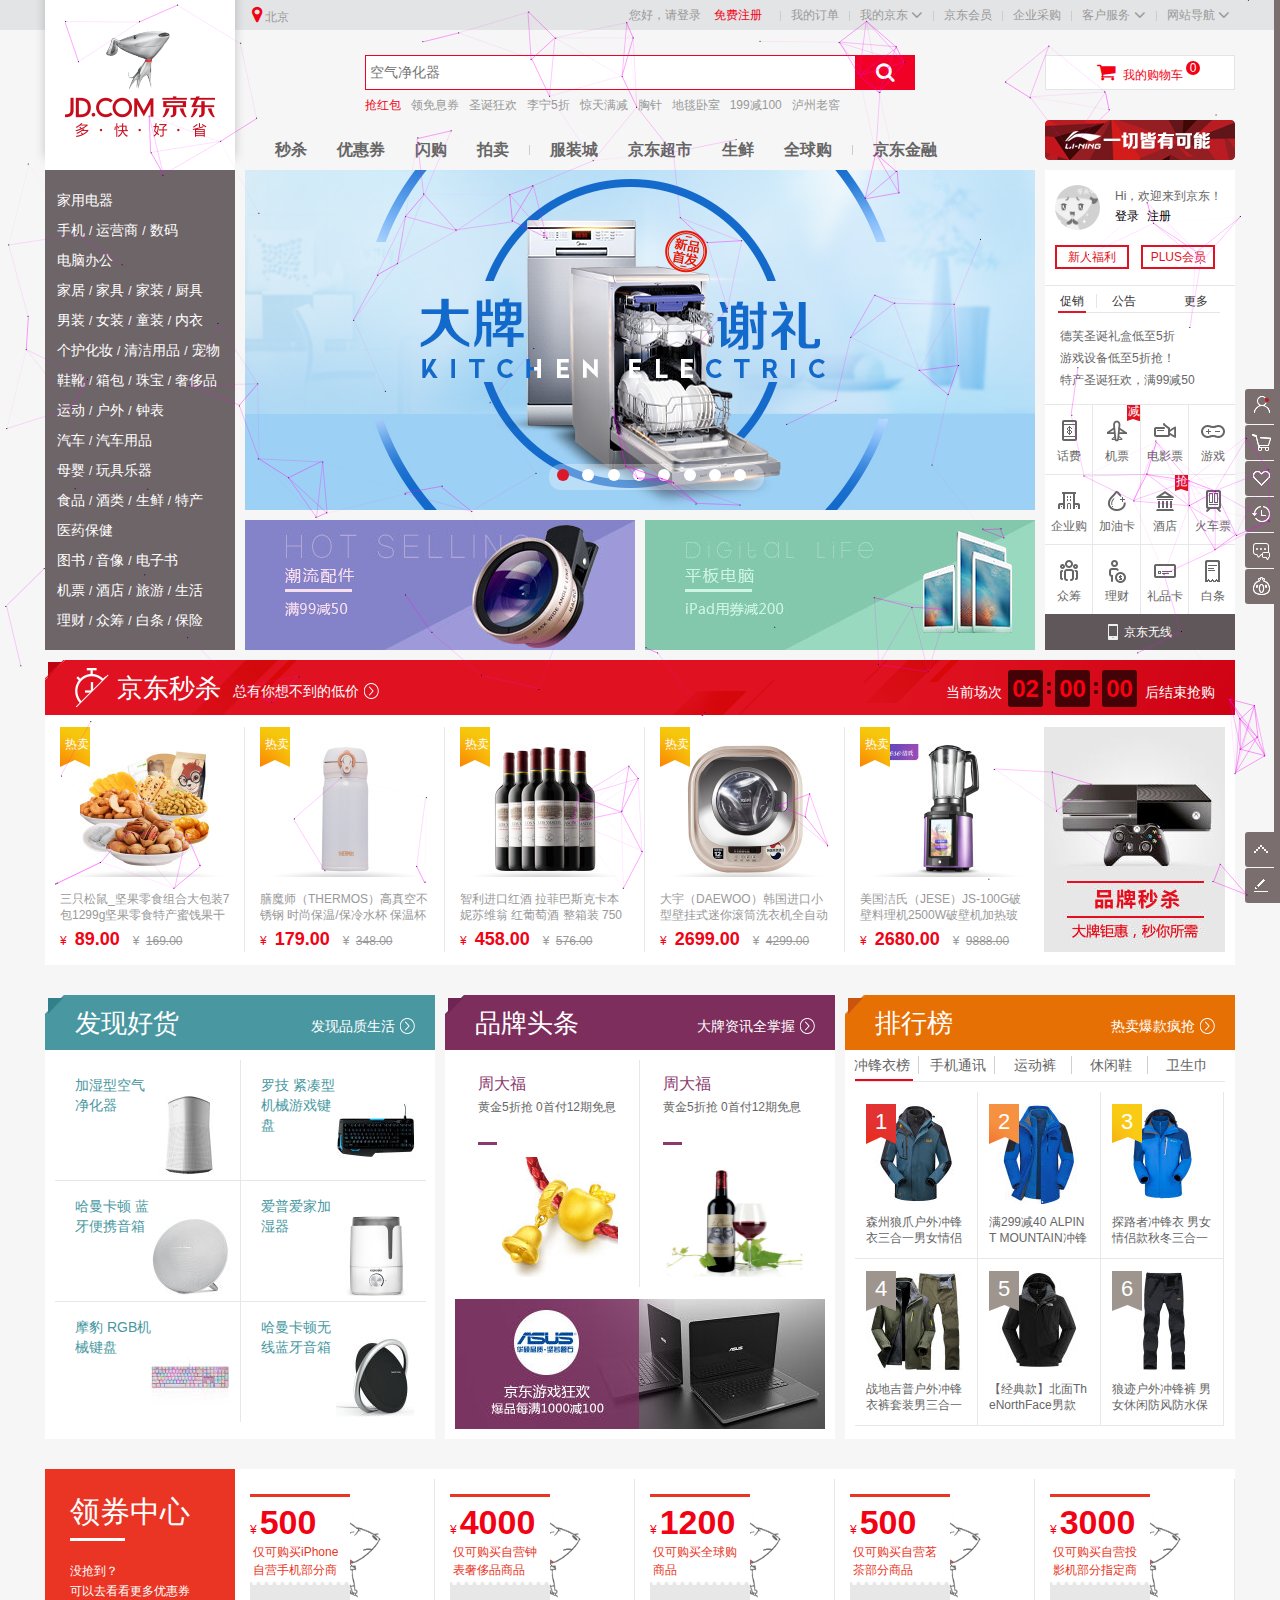
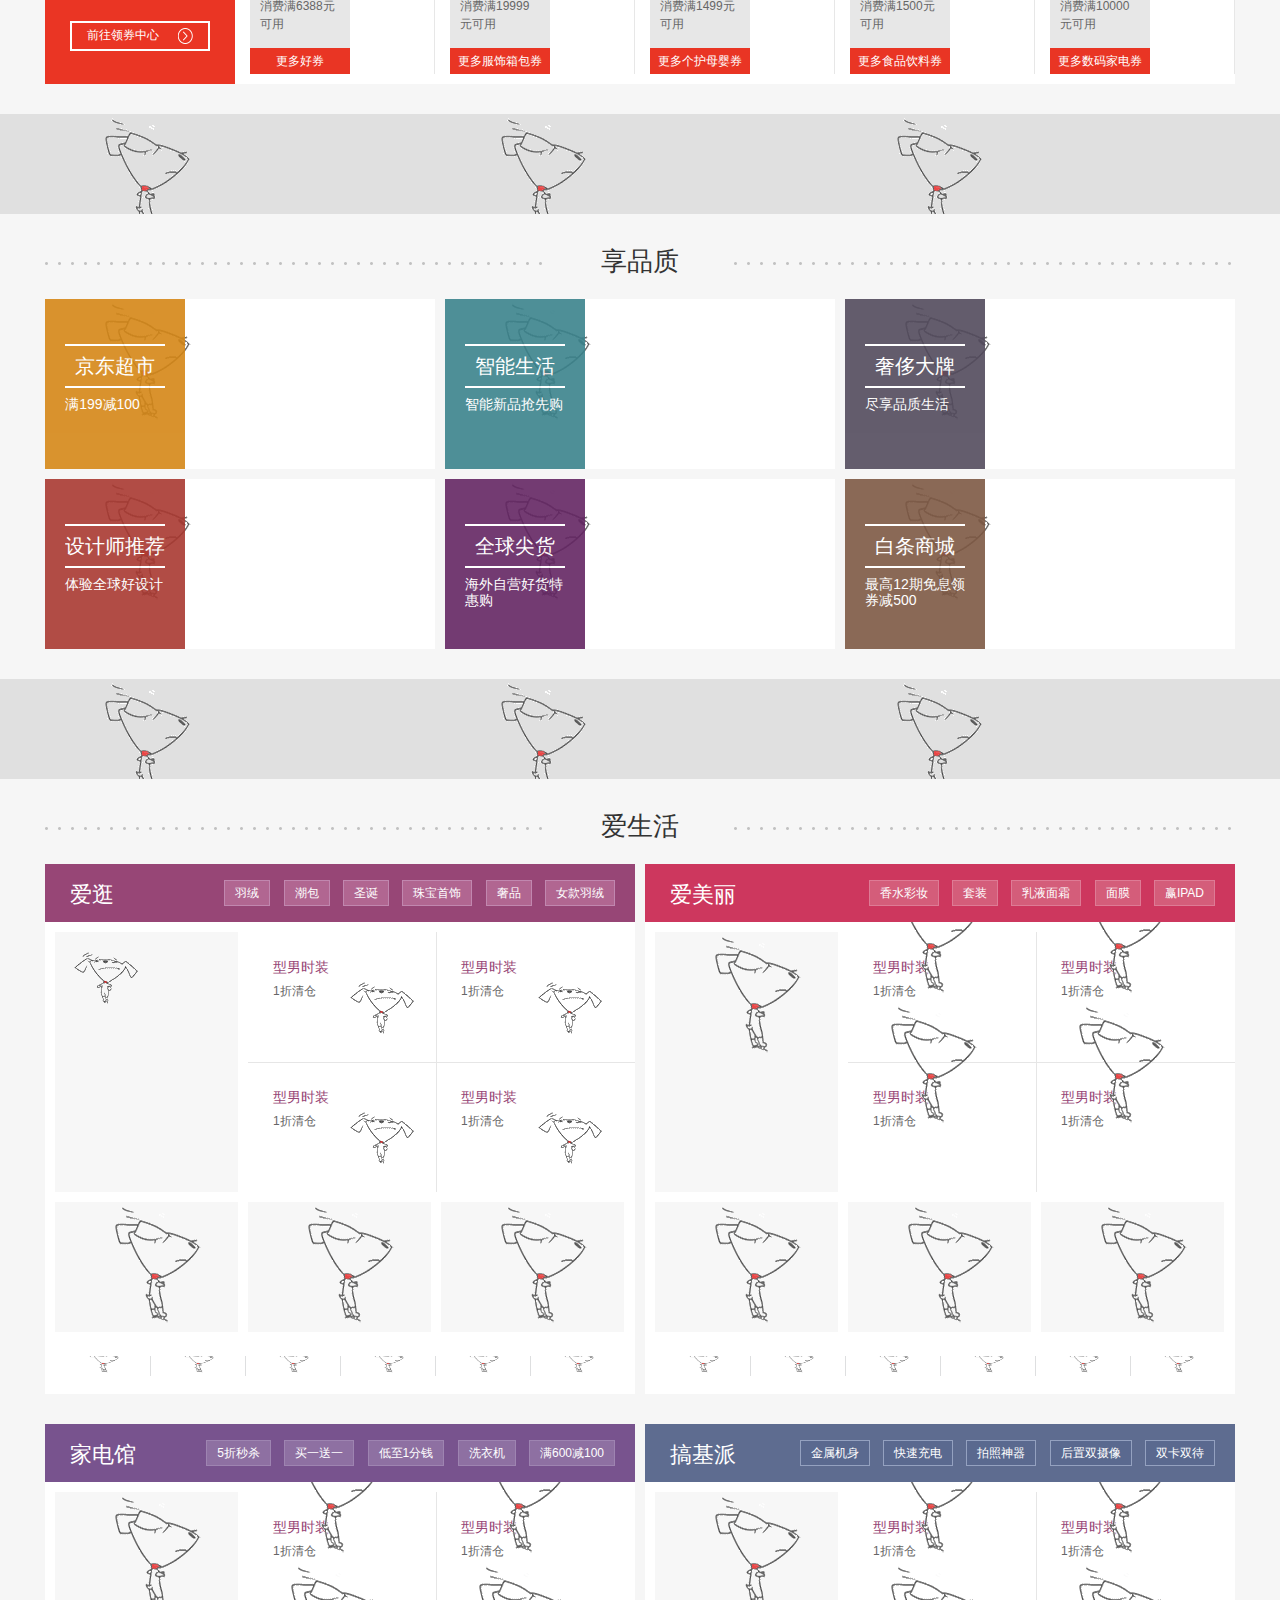
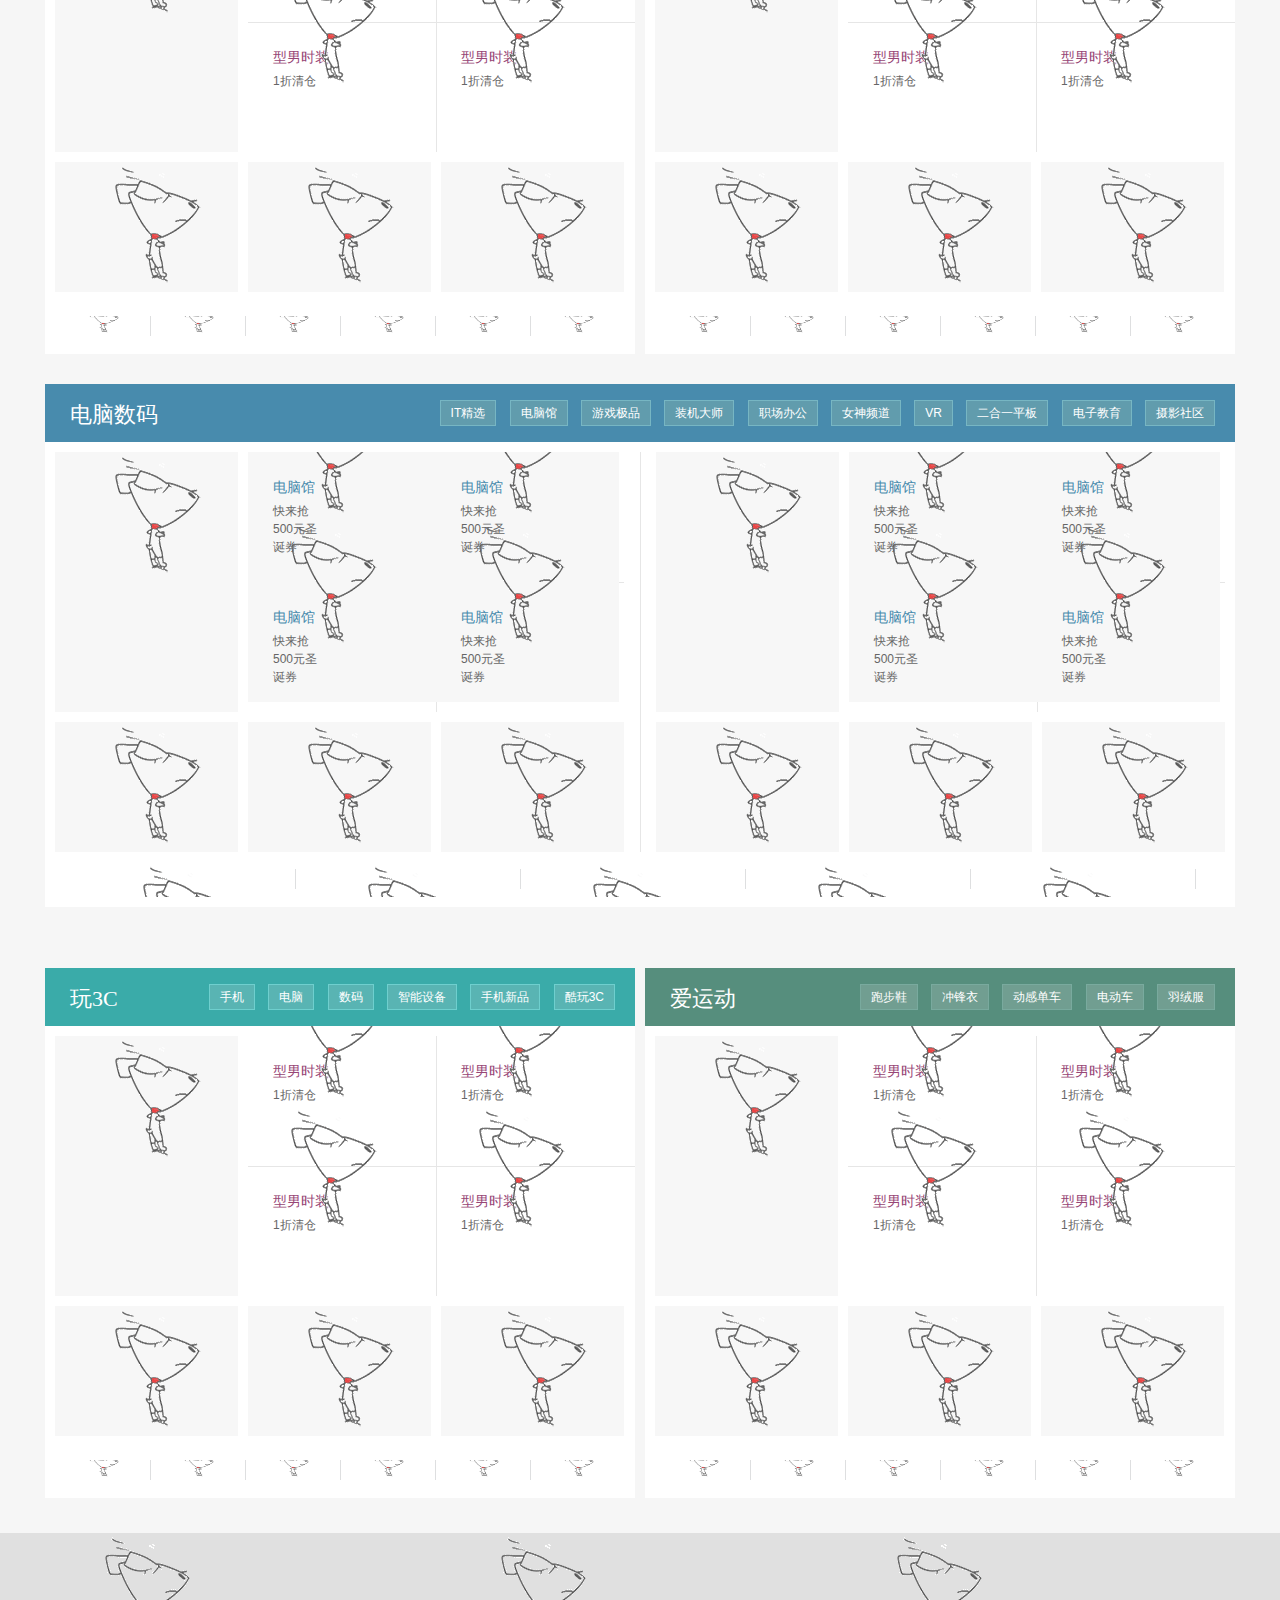
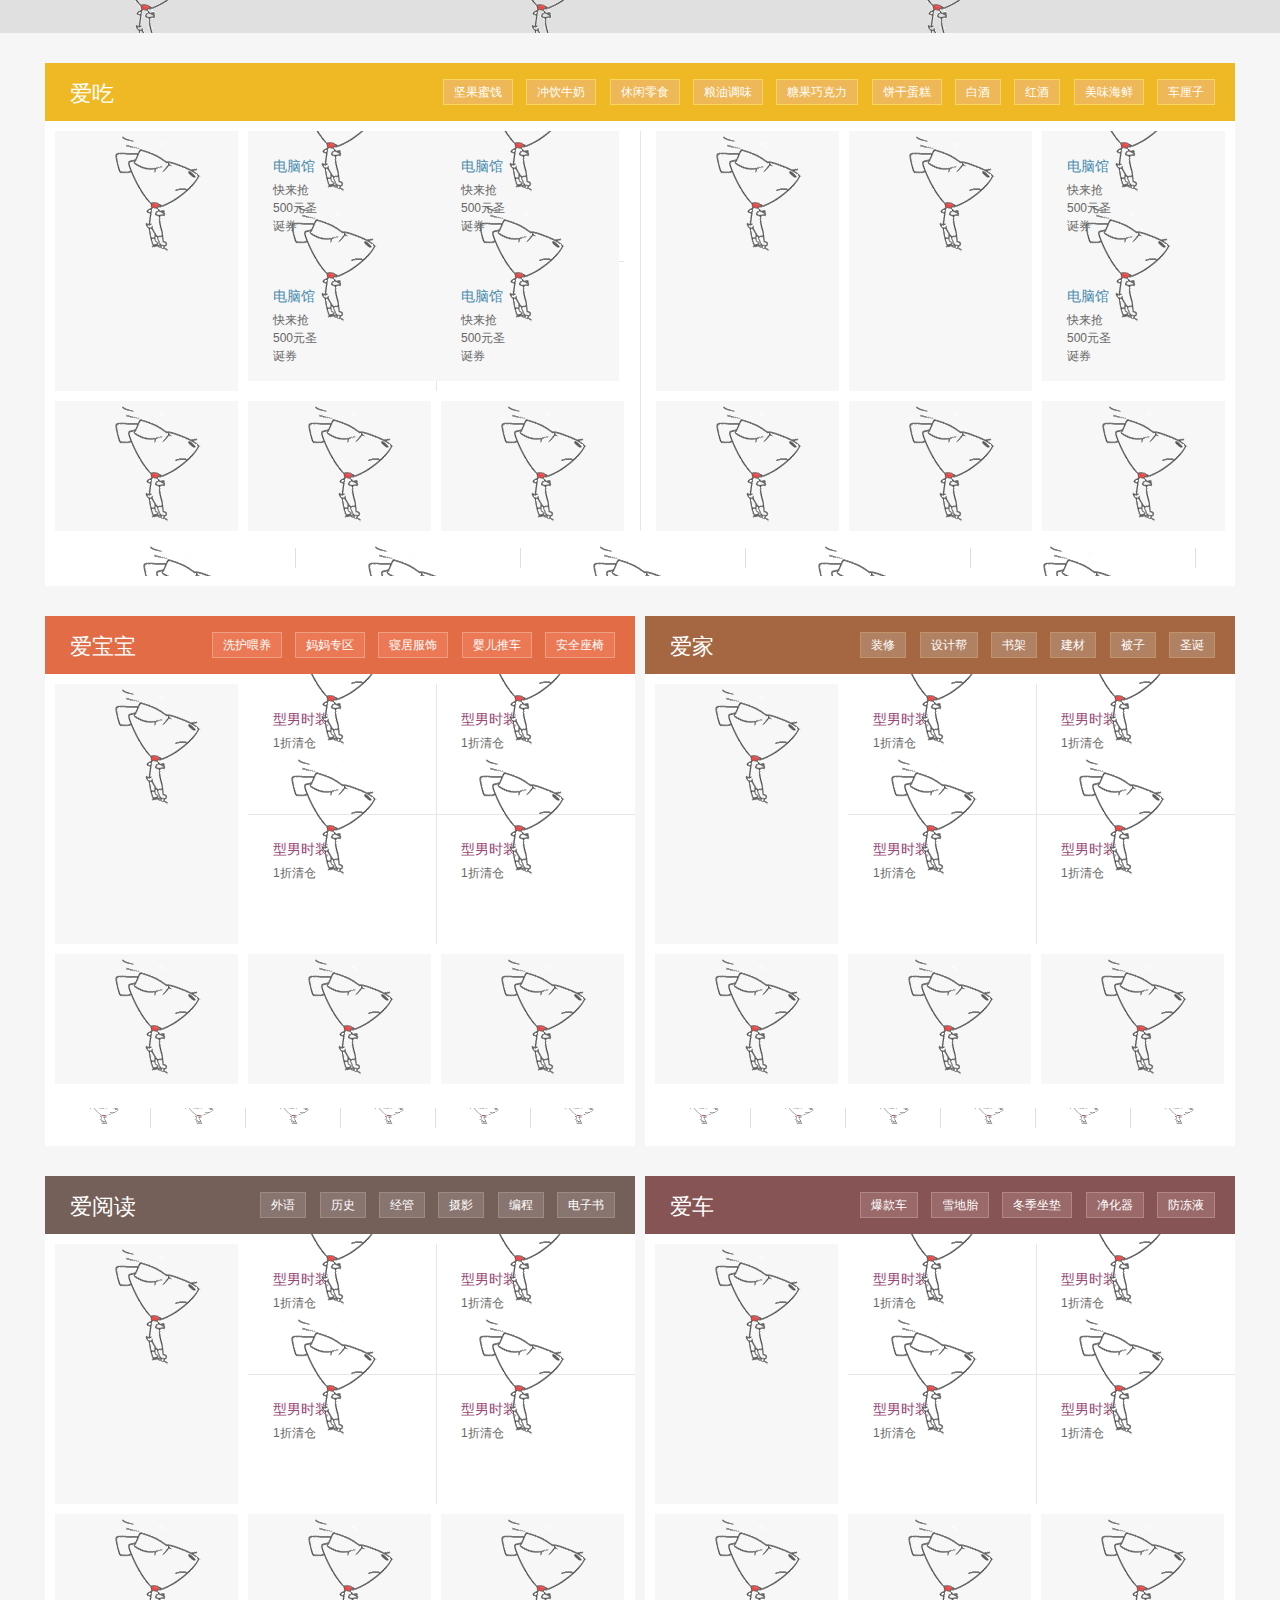
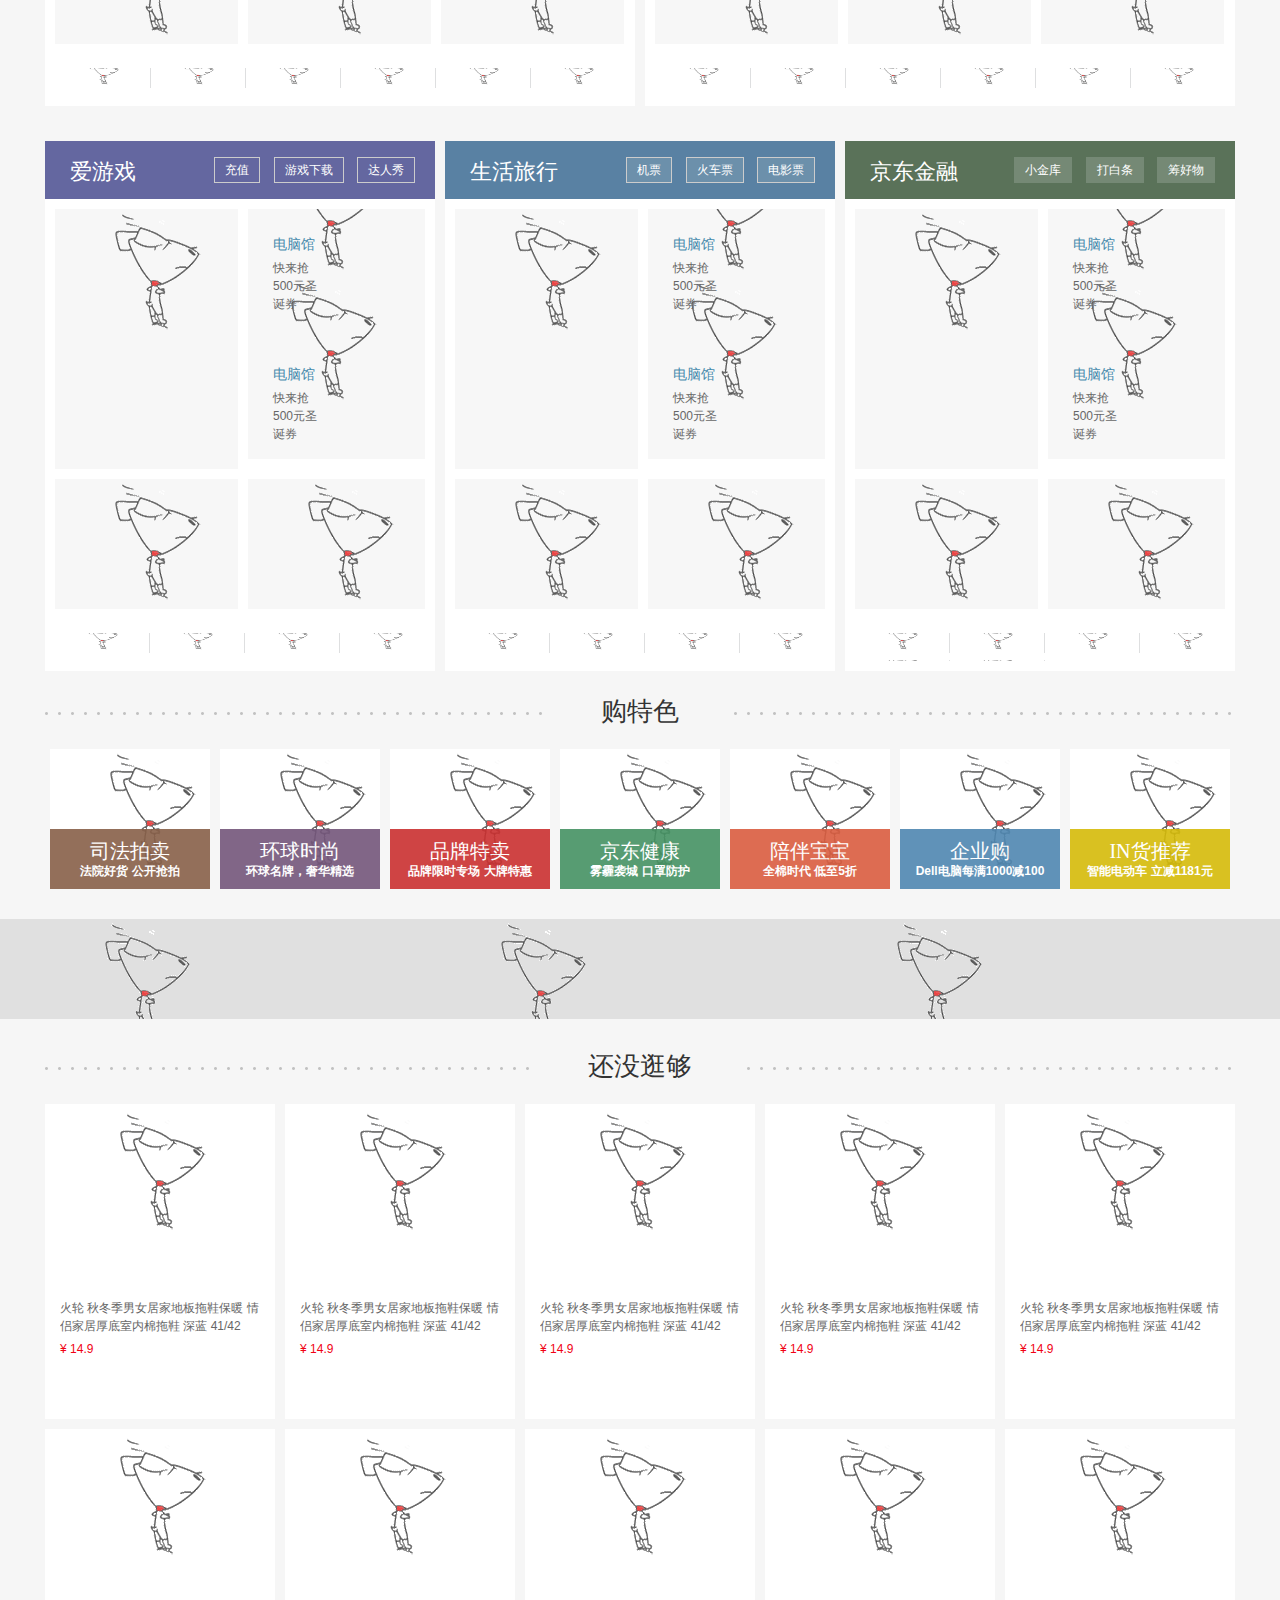
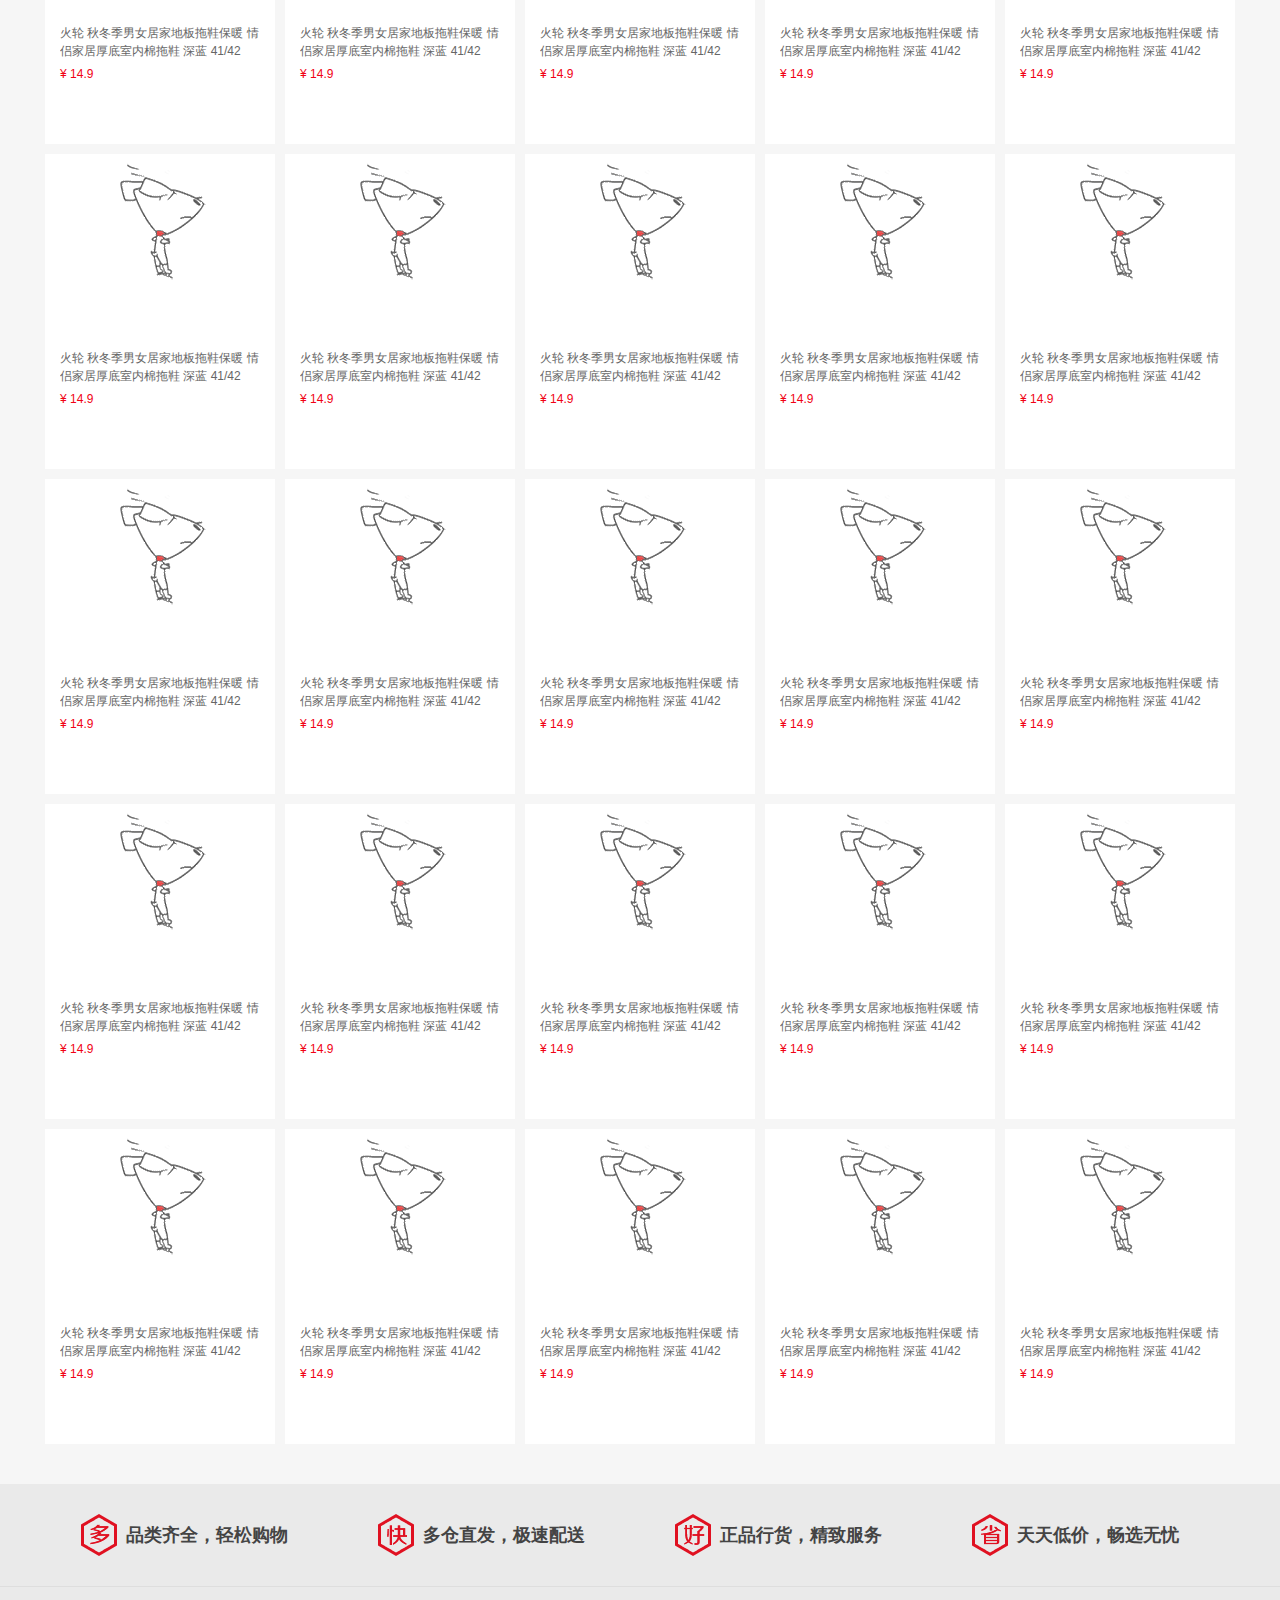
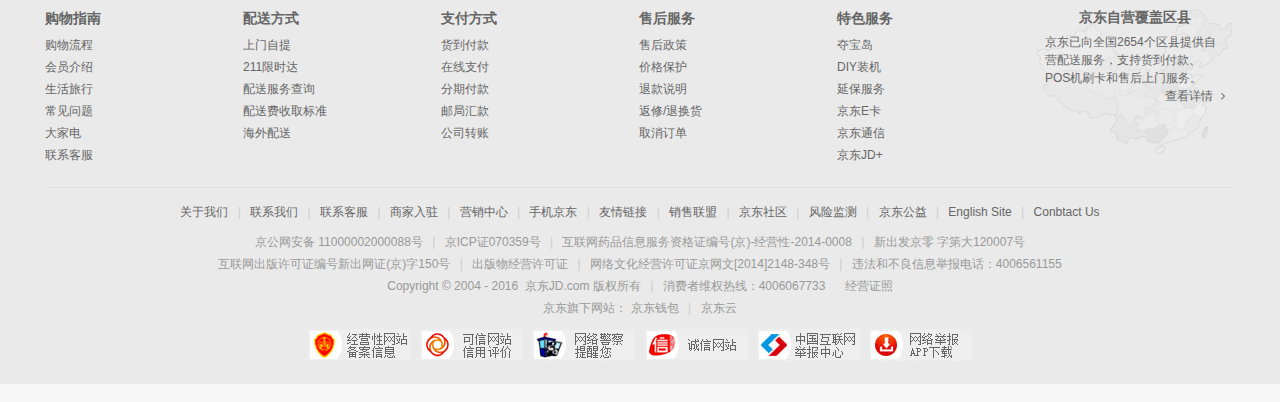
<file: src/index.html>
<!DOCTYPE html>
<html>
	<head>
		<meta charset="utf-8">
		<title>京东(JD.COM)-综合网购首选-正品低价、品质保障、配送及时、轻松购物！</title>
		<meta name="description" content="京东JD.COM-专业的综合网上购物商城,销售家电、数码通讯、电脑、家居百货、服装服饰、母婴、图书、食品等数万个品牌优质商品.便捷、诚信的服务，为您提供愉悦的网上购物体验!">
		<meta name="Keywords" content="网上购物,网上商城,手机,笔记本,电脑,MP3,CD,VCD,DV,相机,数码,配件,手表,存储卡,京东">
		<link rel="shortcut icon" href="favicon.ico" />
		<link rel="stylesheet" href="css/base.css" />
		<link rel="stylesheet" href="css/font-awesome.min.css" />
		<link rel="stylesheet" href="css/style.css" />
		<script src="js/jquery-1.11.1.min.js" type="text/javascript" charset="utf-8"></script>
		<script src="js/jq.js" type="text/javascript" charset="utf-8"></script>
		<script src="js/jquery.lazyload.min.js"></script>
		<script>
			$(function(){
				$("img.lazy").lazyload({
    				effect : "fadeIn",
    				placeholder:"img/lazyload2x.gif"
					});
			})
			// 标题滚动
			var s = "京东(JD.COM)-综合网购首选-正品低价、品质保障、配送及时、轻松购物！".split("");
			function run(){
				s.push(s[0]);
				s.shift(); //去掉数组的第一个元素 
				document.title = s.join("");
			}
			setInterval(run,500);//设置时间间隔运行
		</script>
	</head>
	<body>
		<!--副导航-->
		<header>
			<div class="w">
				<ul class="fl">
					<li class="dorpdown">
						<div class="map">
							<i class="fa fa-map-marker lg"></i>
							<span class="bj">北京</span>
							<!--二级省份地区导航-->	
						<div class="china_map head_base">
							<ul class="map_list">
								<li class="map_item">
									<a href="##" class="selected">北京</a>
								</li>
								<li class="map_item">
									<a href="##" >上海</a>
								</li>
								<li class="map_item">
									<a href="##">天津</a>
								</li>
								<li class="map_item">
									<a href="##">重庆</a>
								</li>
								<li class="map_item">
									<a href="##">河北</a>
								</li>
								<li class="map_item">
									<a href="##">山西</a>
								</li>
								<li class="map_item">
									<a href="##">河南</a>
								</li>
								<li class="map_item">
									<a href="##" >辽宁</a>
								</li>
								<li class="map_item">
									<a href="##" >吉林</a>
								</li>
								<li class="map_item">
									<a href="##" >黑龙江</a>
								</li>
								<li class="map_item">
									<a href="##" >内蒙古</a>
								</li>
								<li class="map_item">
									<a href="##">江苏</a>
								</li>
								<li class="map_item">
									<a href="##">山东</a>
								</li>
								<li class="map_item">
									<a href="##">安徽</a>
								</li>
								<li class="map_item">
									<a href="##">浙江</a>
								</li>
								<li class="map_item">
									<a href="##">福建</a>
								</li>
								<li class="map_item">
									<a href="##" >湖北</a>
								</li>
								<li class="map_item">
									<a href="##" >湖南</a>
								</li>
								<li class="map_item">
									<a href="##" >广东</a>
								</li>
								<li class="map_item">
									<a href="##" >广西</a>
								</li>
								<li class="map_item">
									<a href="##">江西</a>
								</li>
								<li class="map_item">
									<a href="##">四川</a>
								</li>
								<li class="map_item">
									<a href="##">海南</a>
								</li>
								<li class="map_item">
									<a href="##">贵州</a>
								</li>
								<li class="map_item">
									<a href="##">云南</a>
								</li>
								<li class="map_item">
									<a href="##" >西藏</a>
								</li>
								<li class="map_item">
									<a href="##" >陕西</a>
								</li>
								<li class="map_item">
									<a href="##" >甘肃</a>
								</li>
								<li class="map_item">
									<a href="##" >青海</a>
								</li>
								<li class="map_item">
									<a href="##">宁夏</a>
								</li>
								<li class="map_item">
									<a href="##">新疆</a>
								</li>
								<li class="map_item">
									<a href="##">港澳</a>
								</li>
								<li class="map_item">
									<a href="##">台湾</a>
								</li>
								<li class="map_item">
									<a href="##">钓鱼岛</a>
								</li>
								<li class="map_item">
									<a href="##" >海外</a>
								</li>
							</ul>
						</div>
						</div>					
					</li>					
				</ul>
				<ul class="fr">
					<li style="margin-right: 8px;">
						<a href="##">您好，请登录</a>
						<a href="##" class="col-red">免费注册</a>
					</li>
					<li class="line"></li>
					<li><a href="##">我的订单</a></li>
					<li class="line"></li>
					<li class="fore">
						<a href="##" >我的京东
							<i class="fa fa-angle-down lg"></i>
						</a>
						<div class="my_jd_list head_base">
							<ul class="my_jd_list1 my_jd_lists">
								<li class="my_jd_item">
									<a href="##">待处理订单</a>
								</li>
								<li class="my_jd_item">
									<a href="##">消息</a>
								</li>
								<li class="my_jd_item">
									<a href="##">返修退换货</a>
								</li>
								<li class="my_jd_item">
									<a href="##">我的问答</a>
								</li>
								<li class="my_jd_item">
									<a href="##">降价商品</a>
								</li>
								<li class="my_jd_item">
									<a href="##">我的关注</a>
								</li>
							</ul>
							<ul class="my_jd_list2 my_jd_lists">
								<li class="my_jd_item">
									<a href="##">我的京豆</a>
								</li>
								<li class="my_jd_item">
									<a href="##">我的优惠券</a>
								</li>
								<li class="my_jd_item">
									<a href="##">我的白条</a>
								</li>
								<li class="my_jd_item">
									<a href="##">我的理财</a>
								</li>
							</ul>
						</div>
					</li>
					<li class="line"></li>
					<li><a href="##">京东会员</a></li>
					<li class="line"></li>
					<li><a href="##">企业采购</a></li>
					<li class="line"></li>
					<li class="fore">
						<span>客户服务
							<i class="fa fa-angle-down lg"></i>
						</span>
						<!--客户服务二级导航-->
						<div class="fuwu">
							<p class="fuwu_kh">客户</p>
							<ul class="kehu">
								<li class="kehu_item">
									<a href="##">帮助中心</a>
								</li>
								<li class="kehu_item">
									<a href="##">售后服务</a>
								</li>
								<li class="kehu_item">
									<a href="##">在线客服</a>
								</li>
								<li class="kehu_item">
									<a href="##">意见建议</a>
								</li>
								<li class="kehu_item">
									<a href="##">电话客服</a>
								</li>
								<li class="kehu_item">
									<a href="##">客服邮箱</a>
								</li>
								<li class="kehu_item">
									<a href="##">金融咨询</a>
								</li>
							</ul>
							<p class="fuwu_kh shanghu">商户</p>
							<ul class=" kehu">
								<li class="kehu_item">
									<a href="##">京东商学院</a>
								</li>
								<li class="kehu_item">
									<a href="##">商家入驻</a>
								</li>
							</ul>
						</div>
					</li>
					<li class="line"></li>
					<li class="fore">
						<span>网站导航
							<i class="fa fa-angle-down lg"></i>							
						</span>
						<!--网站导航二级导航-->
						<div class="daohang">
							<div class="daohang_inner1">
								<p class="zhuti">特色主题</p>
								<ul class="daohang_list">
									<li class="daohang_item">
										<a href="##">品牌头条</a>
									</li>
									<li class="daohang_item">
										<a href="##">发现好货</a>
									</li>
									<li class="daohang_item">
										<a href="##">京东预售</a>
									</li>
									<li class="daohang_item">
										<a href="##">尖er货</a>
									</li>
									<li class="daohang_item">
										<a href="##">京东试用</a>
									</li>
									<li class="daohang_item">
										<a href="##">今日团购</a>
									</li>
									<li class="daohang_item">
										<a href="##">优惠券</a>
									</li>
									<li class="daohang_item">
										<a href="##">闪购</a>
									</li>
									<li class="daohang_item">
										<a href="##">京东会员</a>
									</li>
									<li class="daohang_item">
										<a href="##">秒杀</a>
									</li>
									<li class="daohang_item">
										<a href="##">定期送</a>
									</li>
									<li class="daohang_item">
										<a href="##">装机大师</a>
									</li>
									<li class="daohang_item">
										<a href="##">新奇特</a>
									</li>
									<li class="daohang_item">
										<a href="##">企业金融服务</a>
									</li>
									<li class="daohang_item">
										<a href="##">礼品购</a>
									</li>
									<li class="daohang_item">
										<a href="##">智能馆</a>
									</li>
									<li class="daohang_item">
										<a href="##">0元评测</a>
									</li>
									<li class="daohang_item">
										<a href="##">In货推荐</a>
									</li>
									<li class="daohang_item">
										<a href="##">北京老字号</a>
									</li>
									<li class="daohang_item">
										<a href="##">买什么</a>
									</li>

								</ul>
							</div>
							<div class="daohang_inner2">
								<p class="zhuti">行业频道</p>
								<ul class="daohang_list">
									<li class="daohang_item">
										<a href="##">服装城</a>
									</li>
									<li class="daohang_item">
										<a href="##">家用电器</a>
									</li>
									<li class="daohang_item">
										<a href="##">电脑办公</a>
									</li>
									<li class="daohang_item">
										<a href="##">手机</a>
									</li>
									<li class="daohang_item">
										<a href="##">美妆馆</a>
									</li>
									<li class="daohang_item">
										<a href="##">食品</a>
									</li>
									<li class="daohang_item">
										<a href="##">数码</a>
									</li>
									<li class="daohang_item">
										<a href="##">母婴</a>
									</li>
									<li class="daohang_item">
										<a href="##">家装城</a>
									</li>
									<li class="daohang_item">
										<a href="##">运动户外</a>
									</li>
									<li class="daohang_item">
										<a href="##">整车</a>
									</li>
									<li class="daohang_item">
										<a href="##">图书</a>
									</li>
									<li class="daohang_item">
										<a href="##">农资频道</a>
									</li>
									<li class="daohang_item">
										<a href="##">京东智能</a>
									</li>
									<li class="daohang_item">
										<a href="##">玩3C</a>
									</li>
								</ul>
							</div>
							<div class="daohang_inner2">
								<p class="zhuti">生活服务</p>
								<ul class="daohang_list">
									<li class="daohang_item">
										<a href="##">京东众筹</a>
									</li>
									<li class="daohang_item">
										<a href="##">白条</a>
									</li>
									<li class="daohang_item">
										<a href="##">京东金融APP</a>
									</li>
									<li class="daohang_item">
										<a href="##">京东小金库</a>
									</li>
									<li class="daohang_item">
										<a href="##">理财</a>
									</li>
									<li class="daohang_item">
										<a href="##">话费</a>
									</li>
									<li class="daohang_item">
										<a href="##">旅行</a>
									</li>
									<li class="daohang_item">
										<a href="##">彩票</a>
									</li>
									<li class="daohang_item">
										<a href="##">游戏</a>
									</li>
									<li class="daohang_item">
										<a href="##">机票酒店</a>
									</li>
									<li class="daohang_item">
										<a href="##">电影票</a>
									</li>
									<li class="daohang_item">
										<a href="##">水电煤</a>
									</li>
									<li class="daohang_item">
										<a href="##">京东到家</a>
									</li>
									<li class="daohang_item">
										<a href="##">京东微联</a>
									</li>
									<li class="daohang_item">
										<a href="##">京东众测</a>
									</li>
								</ul>
							</div>
							<div class="daohang_inner2">
								<p class="zhuti">更多精选</p>
								<ul class="daohang_list">
									<li class="daohang_item">
										<a href="##">京东社区</a>
									</li>
									<li class="daohang_item">
										<a href="##">京东通信</a>
									</li>
									<li class="daohang_item">
										<a href="##">在线读书</a>
									</li>
									<li class="daohang_item">
										<a href="##">京东E卡</a>
									</li>
									<li class="daohang_item">
										<a href="##">智能社区</a>
									</li>
									<li class="daohang_item">
										<a href="##">游戏社区</a>
									</li>
									<li class="daohang_item">
										<a href="##">京友邦</a>
									</li>
									<li class="daohang_item">
										<a href="##">卖家入驻</a>
									</li>
									<li class="daohang_item">
										<a href="##">企业采购</a>
									</li>
									<li class="daohang_item">
										<a href="##">服务市场</a>
									</li>
									<li class="daohang_item">
										<a href="##">乡村招募</a>
									</li>
									<li class="daohang_item">
										<a href="##">校园加盟</a>
									</li>
									<li class="daohang_item">
										<a href="##">办公生活馆</a>
									</li>
									<li class="daohang_item">
										<a href="##">知识产权维权</a>
									</li>
									<li class="daohang_item">
										<a href="##">English Site</a>
									</li>
								</ul>
							</div>
						</div>
						
					</li>
				</ul>
			</div>
		</header>
		<!--搜索框-->
		<div id="header">
			<div class="w">
				<div class="logo">
					<h1 class="logo_title">
						<a href="##" class="logo_big">京东</a>
					</h1>
				</div>
				<div class="search">
					<div class="form">
						<input type="text" placeholder="空气净化器" class="txt"/>
						<button class="button">
							<i class="fa fa-search lg"></i>
						</button>
					</div>
				</div>
				<div class="search_fix">
						<div class="search_small">
							<div class="small_logo">
								<a href="##"></a>
							</div>
							<div class="form">
								<input type="text" placeholder="玩具" class="txt"/>
								<button class="button">
									<i class="fa fa-search lg"></i>
								</button>
							</div>
						</div>
					</div>
					
				<!--购物车-->
				<div class="car">
					<div class="car_icon">
						<i class="car_count">0</i>
						<i class="fa fa-shopping-cart lg"></i>
						<a href="##">我的购物车</a>
					</div>
					<div class="car_kong">
						<div class="car_kong_content">
							<div class="car_kong_info">
								<b></b>
								购物车中还没有商品，赶紧选购吧！
							</div>
						</div>
					</div>
				</div>
				<!--热词搜索-->
				<div class="hotwords">
					<a href="##" class="col-red">抢红包</a>
					<a href="##">领免息券</a>
					<a href="##">圣诞狂欢</a>
					<a href="##">李宁5折</a>
					<a href="##">惊天满减</a>
					<a href="##">胸针</a>
					<a href="##">地毯卧室</a>
					<a href="##">199减100</a>
					<a href="##">泸州老窖</a>					
				</div>
				<!--导航栏-->
				<div class="navitem">
					<ul class="navitem_one">
						<li ><a href="">秒杀</a></li>
						<li><a href="">优惠券</a></li>
						<li ><a href="">闪购</a></li>
						<li ><a href="">拍卖</a></li>
					</ul>
					<ul class="navitem_two">
						<span class="line"></span>
						<li class="cloes"><a href="">服装城</a></li>
						<li ><a href="">京东超市</a></li>
						<li><a href="">生鲜</a></li>
						<li ><a href="">全球购</a></li>
					</ul>
					<ul class="navitem_three">
						<li class="line"></li>
						<li  class="cloes"><a href="##">京东金融</a></li>
					</ul>				
				</div>
				<div class="lining">
					<a href="##"><img src="img/lining.jpg"/></a>
				</div>
			</div>		
		</div>
		<!--头部结束-->
		<!--通栏-->
		<div id="tonglan">
			<div class="tonglan_inner">
				<!--左部二级导航-->
				<div class="tonglan_inner1">
					<div class="item-list">
						<!--可见导航-->
						<ul class="item-menu">
							<li><a href="">家用电器</a></li>
							<li><a href="">手机<span class="item-menu-line">/</span>运营商<span class="item-menu-line">/</span>数码</a></li>
							<li><a href="">电脑办公</a></li>
							<li><a href="">家居<span class="item-menu-line">/</span>家具<span class="item-menu-line">/</span>家装<span class="item-menu-line">/</span>厨具</a></li>
							<li><a href="">男装<span class="item-menu-line">/</span>女装<span class="item-menu-line">/</span>童装<span class="item-menu-line">/</span>内衣</a></li>
							<li><a href="">个护化妆<span class="item-menu-line">/</span>清洁用品<span class="item-menu-line">/</span>宠物</a></li>
							<li><a href="">鞋靴<span class="item-menu-line">/</span>箱包<span class="item-menu-line">/</span>珠宝<span class="item-menu-line">/</span>奢侈品</a></li>
							<li><a href="">运动<span class="item-menu-line">/</span>户外<span class="item-menu-line">/</span>钟表</a></li>
							<li><a href="">汽车<span class="item-menu-line">/</span>汽车用品</a></li>
							<li><a href="">母婴<span class="item-menu-line">/</span>玩具乐器</a></li>
							<li><a href="">食品<span class="item-menu-line">/</span>酒类<span class="item-menu-line">/</span>生鲜<span class="item-menu-line">/</span>特产</a></li>
							<li><a href="">医药保健</a></li>
							<li><a href="">图书<span class="item-menu-line">/</span>音像<span class="item-menu-line">/</span>电子书</a></li>
							<li><a href="">机票<span class="item-menu-line">/</span>酒店<span class="item-menu-line">/</span>旅游<span class="item-menu-line">/</span>生活</a></li>
							<li><a href="">理财<span class="item-menu-line">/</span>众筹<span class="item-menu-line">/</span>白条<span class="item-menu-line">/</span>保险</a></li>	
						</ul>
						<!--悬浮才可见二级导航-->
						<div class="left_nav">
							<!--家用电器-->
							<div class="left_nav_inner clearfix" id="left_nav_item1">
								<div class="left_nav_info1">
										<!--顶部的家电城-->						
									<p class="left_nav_tops">
										<a href="##" class="left_nav_top">
											家电城
											<i class="fa fa-angle-right lg"></i>
										</a>
										<a href="##" class="left_nav_top">
											家电城
											<i class="fa fa-angle-right lg"></i>
										</a>
										<a href="##" class="left_nav_top">
											家电城
											<i class="fa fa-angle-right lg"></i>
										</a>
										<a href="##" class="left_nav_top">
											家电城
											<i class="fa fa-angle-right lg"></i>
										</a>
										<a href="##" class="left_nav_top">
											家电城
											<i class="fa fa-angle-right lg"></i>
										</a>
									</p>
									<div class="cl"></div>
										<!--下面的分级菜单-->
									<div class="left_info_inner">
										<p class="left_info_inner1">
											<span class="left_info_title">
												<a href="##">
													电视
													<i class="fa fa-angle-right lg"></i>
												</a>
											</span>
											<span class="left_info_content " style="border-top: none;">
												<a href="##" class="left_content_a">合资品牌</a>
												<a href="##" class="left_content_a">国产品牌</a>
												<a href="##" class="left_content_a">互联网品牌</a>
											</span>					
										</p>										
										<p class="left_info_inner1 ">
											<span class="left_info_title">
												<a href="##">
													空调
													<i class="fa fa-angle-right lg"></i>
												</a>
											</span>
											<span class="left_info_content">
												<a href="##" class="left_content_a">壁挂式空调</a>
												<a href="##" class="left_content_a">柜式空调</a>
												<a href="##" class="left_content_a">中央空调</a>
												<a href="##" class="left_content_a">空调配件</a>
											</span>
										</p>
										<p class="left_info_inner1">
											<span class="left_info_title">
												<a href="##">
													洗衣机
													<i class="fa fa-angle-right lg"></i>
												</a>
											</span>
											<span class="left_info_content">
												<a href="##" class="left_content_a">滚筒洗衣机</a>
												<a href="##" class="left_content_a">洗烘一体机</a>
												<a href="##" class="left_content_a">波轮洗衣机</a>
												<a href="##" class="left_content_a">迷你洗衣机</a>
												<a href="##" class="left_content_a">洗衣机配件</a>
											</span>
										</p>
										<p class="left_info_inner1">
											<span class="left_info_title">
												<a href="##">
													冰箱
													<i class="fa fa-angle-right lg"></i>
												</a>
											</span>
											<span class="left_info_content">
												<a href="##" class="left_content_a">多门</a>
												<a href="##" class="left_content_a">对开门</a>
												<a href="##" class="left_content_a">三门</a>
												<a href="##" class="left_content_a">双门</a>
												<a href="##" class="left_content_a">冷柜/冰吧</a>
												<a href="##" class="left_content_a">酒柜</a>
												<a href="##" class="left_content_a">冰箱配件</a>
											</span>
										</p>
										<p class="left_info_inner1">
											<span class="left_info_title">
												<a href="##">
													厨卫大电
													<i class="fa fa-angle-right lg"></i>
												</a>
											</span>
											<span class="left_info_content">
												<a href="##" class="left_content_a">油烟机</a>
												<a href="##" class="left_content_a">燃气灶</a>
												<a href="##" class="left_content_a">烟灶套装</a>
												<a href="##" class="left_content_a">消毒柜</a>
												<a href="##" class="left_content_a">洗碗机</a>
												<a href="##" class="left_content_a">电热水器</a>
												<a href="##" class="left_content_a">燃气热水器</a>
												<a href="##" class="left_content_a">嵌入式厨电</a>
											</span>
										</p>
										<p class="left_info_inner1">
											<span class="left_info_title">
												<a href="##">
													厨房小电
													<i class="fa fa-angle-right lg"></i>
												</a>
											</span>
											<span class="left_info_content">
												<a href="##" class="left_content_a">电饭煲</a>
												<a href="##" class="left_content_a">微波炉</a>
												<a href="##" class="left_content_a">电烤箱</a>
												<a href="##" class="left_content_a">电磁炉</a>
												<a href="##" class="left_content_a">电压力锅</a>
												<a href="##" class="left_content_a">豆浆机</a>
												<a href="##" class="left_content_a">咖啡机</a>
												<a href="##" class="left_content_a">面包机</a>
												<a href="##" class="left_content_a">榨汁机</a>
												<a href="##" class="left_content_a">料理机</a>
												<a href="##" class="left_content_a">电饼铛</a>
												<a href="##" class="left_content_a">养生壶/煎药壶</a>
												<a href="##" class="left_content_a">酸奶机</a>
												<a href="##" class="left_content_a">煮蛋器</a>
												<a href="##" class="left_content_a">电水壶/热水瓶</a>
												<a href="##" class="left_content_a">电炖锅</a>
												<a href="##" class="left_content_a">多用途锅</a>
												<a href="##" class="left_content_a">电烧烤炉</a>
												<a href="##" class="left_content_a">电热饭盒</a>
												<a href="##" class="left_content_a">其他厨房电器</a>	
											</span>
										</p>
										<p class="left_info_inner1">
											<span class="left_info_title">
												<a href="##">
													生活电器
													<i class="fa fa-angle-right lg"></i>
												</a>
											</span>
											<span class="left_info_content">
												<a href="##" class="left_content_a">取暖电器</a>
												<a href="##" class="left_content_a">吸尘器</a>
												<a href="##" class="left_content_a">净化器</a>
												<a href="##" class="left_content_a">扫地机器人</a>
												<a href="##" class="left_content_a">加湿器</a>
												<a href="##" class="left_content_a">挂熨机/熨斗</a>
												<a href="##" class="left_content_a">电风扇</a>
												<a href="##" class="left_content_a">冷风扇</a>
												<a href="##" class="left_content_a">插座</a>
												<a href="##" class="left_content_a">电话机</a>
												<a href="##" class="left_content_a">饮水机</a>
												<a href="##" class="left_content_a">净水器</a>
												<a href="##" class="left_content_a">除湿机</a>
												<a href="##" class="left_content_a">干衣机</a>
												<a href="##" class="left_content_a">清洁机</a>
												<a href="##" class="left_content_a">收录/音机</a>
												<a href="##" class="left_content_a">其他生活电器</a>
												<a href="##" class="left_content_a">生活电器配件</a>
											</span>
										</p>
										<p class="left_info_inner1">
											<span class="left_info_title">
												<a href="##">
													个护健康
													<i class="fa fa-angle-right lg"></i>
												</a>
											</span>
											<span class="left_info_content">
												<a href="##" class="left_content_a">剃须刀</a>
												<a href="##" class="left_content_a">口腔护理</a>
												<a href="##" class="left_content_a">电吹风</a>
												<a href="##" class="left_content_a">美容器</a>
												<a href="##" class="left_content_a">卷/直发器</a>
												<a href="##" class="left_content_a">理发器</a>
												<a href="##" class="left_content_a">剃/脱毛器</a>
												<a href="##" class="left_content_a">足浴盆</a>
												<a href="##" class="left_content_a">健康秤/厨房秤</a>
												<a href="##" class="left_content_a">按摩器</a>
												<a href="##" class="left_content_a">按摩椅</a>
												<a href="##" class="left_content_a">计步器/脂肪检测仪</a>
												<a href="##" class="left_content_a">其他健康电器</a>
											</span>
										</p>
										<p class="left_info_inner1">
											<span class="left_info_title">
												<a href="##">
													家庭影音
													<i class="fa fa-angle-right lg"></i>
												</a>
											</span>
											<span class="left_info_content">
												<a href="##" class="left_content_a">家庭影院</a>
												<a href="##" class="left_content_a">迷你音响</a>
												<a href="##" class="left_content_a">DVD</a>
												<a href="##" class="left_content_a">电视影音配件</a>
											</span>
										</p>
										<p class="left_info_inner1">
											<span class="left_info_title">
												<a href="##">
													进口电器
													<i class="fa fa-angle-right lg"></i>
												</a>
											</span>
											<span class="left_info_content">
												<a href="##" class="left_content_a">进口电器</a>
											</span>
										</p>
									</div>
								</div>
								<!--右边的商品品牌logo-->
								<div class="left_nav_info2">
									<div class="left_nav_up">
										<a href="##">
											<img src="img/nav1.jpg" alt="" />
										</a>
										<a href="##">
											<img src="img/nav1.jpg" alt="" />
										</a>
										<a href="##">
											<img src="img/nav1.jpg" alt="" />
										</a>
										<a href="##">
											<img src="img/nav1.jpg" alt="" />
										</a>
										<a href="##">
											<img src="img/nav1.jpg" alt="" />
										</a>
										<a href="##">
											<img src="img/nav1.jpg" alt="" />
										</a>
										<a href="##">
											<img src="img/nav1.jpg" alt="" />
										</a>
										<a href="##">
											<img src="img/nav1.jpg" alt="" />
										</a>
									</div>
									<div class="left_nav_down">
										<a href="##">
											<img src="img/navdown1.jpg" alt="" />
										</a>
										<a href="##">
											<img src="img/navdown2.jpg" alt="" />
										</a>
									</div>
								</div>
							</div>
							<!--手机、数码-->
							<div class="left_nav_inner clearfix" id="left_nav_item2">
								<div class="left_nav_info1">
										<!--手机数码-->						
									<p class="left_nav_tops">
										<a href="##" class="left_nav_top">
											玩3C
											<i class="fa fa-angle-right lg"></i>
										</a>
										<a href="##" class="left_nav_top">
											手机频道
											<i class="fa fa-angle-right lg"></i>
										</a>
										<a href="##" class="left_nav_top">
											网上营业厅
											<i class="fa fa-angle-right lg"></i>
										</a>
										<a href="##" class="left_nav_top">
											配件选购中心
											<i class="fa fa-angle-right lg"></i>
										</a>
										<a href="##" class="left_nav_top">
											影像Club
											<i class="fa fa-angle-right lg"></i>
										</a>
									</p>
									<div class="cl"></div>
										<!--下面的分级菜单-->
									<div class="left_info_inner">
										<p class="left_info_inner1">
											<span class="left_info_title">
												<a href="##">
													手机通讯
													<i class="fa fa-angle-right lg"></i>
												</a>
											</span>
											<span class="left_info_content " style="border-top: none;">
												<a href="##" class="left_content_a">手机</a>
												<a href="##" class="left_content_a">对讲机</a>
												<a href="##" class="left_content_a">以旧换新</a>
											</span>					
										</p>										
										<p class="left_info_inner1 ">
											<span class="left_info_title">
												<a href="##">
													运营商
													<i class="fa fa-angle-right lg"></i>
												</a>
											</span>
											<span class="left_info_content">
												<a href="##" class="left_content_a">充话费/流量</a>
												<a href="##" class="left_content_a">170选号</a>
												<a href="##" class="left_content_a">合约机</a>
												<a href="##" class="left_content_a">办套餐</a>
											</span>
										</p>
										<p class="left_info_inner1">
											<span class="left_info_title">
												<a href="##">
													手机配件
													<i class="fa fa-angle-right lg"></i>
												</a>
											</span>
											<span class="left_info_content">
												<a href="##" class="left_content_a">手机壳</a>
												<a href="##" class="left_content_a">贴膜</a>
												<a href="##" class="left_content_a">手机存储卡</a>
												<a href="##" class="left_content_a">数据线</a>
												<a href="##" class="left_content_a">充电器</a>
											</span>
										</p>
										<p class="left_info_inner1">
											<span class="left_info_title">
												<a href="##">
													摄影摄像
													<i class="fa fa-angle-right lg"></i>
												</a>
											</span>
											<span class="left_info_content">
												<a href="##" class="left_content_a">数码相机</a>
												<a href="##" class="left_content_a">单电/微单相机</a>
												<a href="##" class="left_content_a">单反相机</a>
												<a href="##" class="left_content_a">拍立得</a>
												<a href="##" class="left_content_a">运动相机</a>
												<a href="##" class="left_content_a">摄像机</a>
												<a href="##" class="left_content_a">镜头</a>
											</span>
										</p>
										<p class="left_info_inner1">
											<span class="left_info_title">
												<a href="##">
													数码配件
													<i class="fa fa-angle-right lg"></i>
												</a>
											</span>
											<span class="left_info_content">
												<a href="##" class="left_content_a">存储卡</a>
												<a href="##" class="left_content_a">三脚架/云台</a>
												<a href="##" class="left_content_a">相机包</a>
												<a href="##" class="left_content_a">滤镜</a>
												<a href="##" class="left_content_a">闪光灯/手柄</a>
												<a href="##" class="left_content_a">相机清洁/贴膜</a>
												<a href="##" class="left_content_a">机身附件</a>
												<a href="##" class="left_content_a">镜头附件</a>
											</span>
										</p>
										<p class="left_info_inner1">
											<span class="left_info_title">
												<a href="##">
													影音娱乐
													<i class="fa fa-angle-right lg"></i>
												</a>
											</span>
											<span class="left_info_content">
												<a href="##" class="left_content_a">耳机耳麦</a>
												<a href="##" class="left_content_a">音响音箱</a>
												<a href="##" class="left_content_a">便携无线音箱</a>
												<a href="##" class="left_content_a">收音机</a>
												<a href="##" class="left_content_a">麦克风</a>
												<a href="##" class="left_content_a">MP3</a>
												<a href="##" class="left_content_a">专业音频</a>		
											</span>
										</p>
										<p class="left_info_inner1">
											<span class="left_info_title">
												<a href="##">
													智能设备
													<i class="fa fa-angle-right lg"></i>
												</a>
											</span>
											<span class="left_info_content">
												<a href="##" class="left_content_a">智能手环</a>
												<a href="##" class="left_content_a">智能手表</a>
												<a href="##" class="left_content_a">智能眼镜</a>
												<a href="##" class="left_content_a">智能机器人</a>
												<a href="##" class="left_content_a">运动跟踪器</a>
												<a href="##" class="left_content_a">健康监测</a>
												<a href="##" class="left_content_a">智能配饰</a>
												<a href="##" class="left_content_a">智能家居</a>
												<a href="##" class="left_content_a">体感车</a>
												<a href="##" class="left_content_a">无人机</a>
												<a href="##" class="left_content_a">其他配件</a>
											</span>
										</p>
										<p class="left_info_inner1">
											<span class="left_info_title">
												<a href="##">
													电子教育
													<i class="fa fa-angle-right lg"></i>
												</a>
											</span>
											<span class="left_info_content">
												<a href="##" class="left_content_a">学生平板</a>
												<a href="##" class="left_content_a">点读机</a>
												<a href="##" class="left_content_a">早教益智</a>
												<a href="##" class="left_content_a">录音笔</a>
												<a href="##" class="left_content_a">电子书</a>
												<a href="##" class="left_content_a">电子词典</a>
												<a href="##" class="left_content_a">复读机</a>
											</span>
										</p>
									</div>
								</div>
								<!--右边的商品品牌logo-->
								<div class="left_nav_info2">
									<div class="left_nav_up">
										<a href="##">
											<img src="img/h1.jpg" alt="" />
										</a>
										<a href="##">
											<img src="img/h2.jpg" alt="" />
										</a>
										<a href="##">
											<img src="img/h1.jpg" alt="" />
										</a>
										<a href="##">
											<img src="img/h2.jpg" alt="" />
										</a>
										<a href="##">
											<img src="img/h1.jpg" alt="" />
										</a>
										<a href="##">
											<img src="img/h2.jpg" alt="" />
										</a>
										<a href="##">
											<img src="img/h1.jpg" alt="" />
										</a>
										<a href="##">
											<img src="img/h2.jpg" alt="" />
										</a>
									</div>
									<div class="left_nav_down">
										<a href="##">
											<img src="img/d1.jpg" alt="" />
										</a>
										<a href="##">
											<img src="img/d2.png" alt="" />
										</a>
									</div>
								</div>
							</div>
							<!--电脑办公-->
							<div class="left_nav_inner clearfix" id="left_nav_item3">
								<div class="left_nav_info1">
										<!--电脑办公-->						
									<p class="left_nav_tops">
										<a href="##" class="left_nav_top">
											玩3C
											<i class="fa fa-angle-right lg"></i>
										</a>
										<a href="##" class="left_nav_top">
											本周热卖
											<i class="fa fa-angle-right lg"></i>
										</a>
										<a href="##" class="left_nav_top">
											游戏部落
											<i class="fa fa-angle-right lg"></i>
										</a>
										<a href="##" class="left_nav_top">
											GAME+
											<i class="fa fa-angle-right lg"></i>
										</a>
										<a href="##" class="left_nav_top">
											装机大师
											<i class="fa fa-angle-right lg"></i>
										</a>
									</p>
									<div class="cl"></div>
										<!--下面的分级菜单-->
									<div class="left_info_inner">
										<p class="left_info_inner1">
											<span class="left_info_title">
												<a href="##">
													电脑整机
													<i class="fa fa-angle-right lg"></i>
												</a>
											</span>
											<span class="left_info_content " style="border-top: none;">
												<a href="##" class="left_content_a">显示器</a>
												<a href="##" class="left_content_a">CPU</a>
												<a href="##" class="left_content_a">主板</a>
												<a href="##" class="left_content_a">显卡</a>
												<a href="##" class="left_content_a">硬盘</a>
												<a href="##" class="left_content_a">内存</a>
												<a href="##" class="left_content_a">机箱</a>
												<a href="##" class="left_content_a">电源</a>
												<a href="##" class="left_content_a">散热器</a>
												<a href="##" class="left_content_a">刻录机</a>
												<a href="##" class="left_content_a">声卡</a>
												<a href="##" class="left_content_a">装机配件</a>
												<a href="##" class="left_content_a">组装电脑</a>
											</span>					
										</p>										
										<p class="left_info_inner1 ">
											<span class="left_info_title">
												<a href="##">
													外设产品
													<i class="fa fa-angle-right lg"></i>
												</a>
											</span>
											<span class="left_info_content">
												<a href="##" class="left_content_a">鼠标</a>
												<a href="##" class="left_content_a">键盘</a>
												<a href="##" class="left_content_a">键鼠套装</a>
												<a href="##" class="left_content_a">网络仪表器</a>
												<a href="##" class="left_content_a">U盘</a>
												<a href="##" class="left_content_a">移动硬盘</a>
												<a href="##" class="left_content_a">鼠标垫</a>
												<a href="##" class="left_content_a">摄像头</a>
												<a href="##" class="left_content_a">线缆</a>
												<a href="##" class="left_content_a">手写板</a>
												<a href="##" class="left_content_a">硬盘盒</a>
												<a href="##" class="left_content_a">电脑工具</a>
												<a href="##" class="left_content_a">电脑清洁</a>
												<a href="##" class="left_content_a">UPS电源</a>
												<a href="##" class="left_content_a">插座</a>
											</span>
										</p>
										<p class="left_info_inner1">
											<span class="left_info_title">
												<a href="##">
													游戏设备
													<i class="fa fa-angle-right lg"></i>
												</a>
											</span>
											<span class="left_info_content">
												<a href="##" class="left_content_a">游戏机</a>
												<a href="##" class="left_content_a">游戏耳机</a>
												<a href="##" class="left_content_a">手柄/方向盘</a>
												<a href="##" class="left_content_a">游戏软件</a>
												<a href="##" class="left_content_a">游戏周边</a>
											</span>
										</p>
										<p class="left_info_inner1">
											<span class="left_info_title">
												<a href="##">
													网络产品
													<i class="fa fa-angle-right lg"></i>
												</a>
											</span>
											<span class="left_info_content">
												<a href="##" class="left_content_a">路由器</a>
												<a href="##" class="left_content_a">网络机顶盒</a>
												<a href="##" class="left_content_a">交换机</a>
												<a href="##" class="left_content_a">网络存储</a>
												<a href="##" class="left_content_a">网卡</a>
												<a href="##" class="left_content_a">4G/3G上网</a>
												<a href="##" class="left_content_a">网络配件</a>
											</span>
										</p>
										<p class="left_info_inner1">
											<span class="left_info_title">
												<a href="##">
													办公设备
													<i class="fa fa-angle-right lg"></i>
												</a>
											</span>
											<span class="left_info_content">
												<a href="##" class="left_content_a">投影机</a>
												<a href="##" class="left_content_a">投影配件</a>
												<a href="##" class="left_content_a">多功能一体机</a>
												<a href="##" class="left_content_a">打印机</a>
												<a href="##" class="left_content_a">传真设备</a>
												<a href="##" class="left_content_a">验钞机</a>
												<a href="##" class="left_content_a">扫描设备</a>
												<a href="##" class="left_content_a">复合机</a>
												<a href="##" class="left_content_a">碎纸机</a>
												<a href="##" class="left_content_a">考勤机</a>
												<a href="##" class="left_content_a">收银机</a>
												<a href="##" class="left_content_a">保险柜</a>
												<a href="##" class="left_content_a">办公家具</a>
											</span>
										</p>
										<p class="left_info_inner1">
											<span class="left_info_title">
												<a href="##">
													文具耗材
													<i class="fa fa-angle-right lg"></i>
												</a>
											</span>
											<span class="left_info_content">
												<a href="##" class="left_content_a">墨粉</a>
												<a href="##" class="left_content_a">墨盒</a>
												<a href="##" class="left_content_a">色带</a>
												<a href="##" class="left_content_a">纸类</a>
												<a href="##" class="left_content_a">办公文具</a>
												<a href="##" class="left_content_a">学生文具</a>
												<a href="##" class="left_content_a">文件管理</a>
												<a href="##" class="left_content_a">本册/便签</a>
												<a href="##" class="left_content_a">计算器</a>
												<a href="##" class="left_content_a">笔类</a>
												<a href="##" class="left_content_a">画具画材</a>
												<a href="##" class="left_content_a">财会用品</a>
												<a href="##" class="left_content_a">刻录碟片</a>>		
											</span>
										</p>
										<p class="left_info_inner1">
											<span class="left_info_title">
												<a href="##">
													服务产品
													<i class="fa fa-angle-right lg"></i>
												</a>
											</span>
											<span class="left_info_content">
												<a href="##" class="left_content_a">延保服务</a>
												<a href="##" class="left_content_a">上门安装</a>
												<a href="##" class="left_content_a">维修保养</a>
												<a href="##" class="left_content_a">电脑软件</a>
												<a href="##" class="left_content_a">加湿器</a>
												<a href="##" class="left_content_a">挂熨机/熨斗</a>
												<a href="##" class="left_content_a">电风扇</a>
												<a href="##" class="left_content_a">冷风扇</a>
												<a href="##" class="left_content_a">插座</a>
												<a href="##" class="left_content_a">电话机</a>
												<a href="##" class="left_content_a">饮水机</a>
												<a href="##" class="left_content_a">净水器</a>
												<a href="##" class="left_content_a">除湿机</a>
												<a href="##" class="left_content_a">干衣机</a>
												<a href="##" class="left_content_a">清洁机</a>
												<a href="##" class="left_content_a">收录/音机</a>
												<a href="##" class="left_content_a">其他生活电器</a>
												<a href="##" class="left_content_a">生活电器配件</a>
											</span>
										</p>
										<p class="left_info_inner1">
											<span class="left_info_title">
												<a href="##">
													个护健康
													<i class="fa fa-angle-right lg"></i>
												</a>
											</span>
											<span class="left_info_content">
												<a href="##" class="left_content_a">剃须刀</a>
												<a href="##" class="left_content_a">口腔护理</a>
												<a href="##" class="left_content_a">电吹风</a>
												<a href="##" class="left_content_a">美容器</a>
												<a href="##" class="left_content_a">卷/直发器</a>
												<a href="##" class="left_content_a">理发器</a>
												<a href="##" class="left_content_a">剃/脱毛器</a>
												<a href="##" class="left_content_a">足浴盆</a>
												<a href="##" class="left_content_a">健康秤/厨房秤</a>
												<a href="##" class="left_content_a">按摩器</a>
												<a href="##" class="left_content_a">按摩椅</a>
												<a href="##" class="left_content_a">计步器/脂肪检测仪</a>
												<a href="##" class="left_content_a">其他健康电器</a>
											</span>
										</p>
										</p>
									</div>
								</div>
								<!--右边的商品品牌logo-->
								<div class="left_nav_info2">
									<div class="left_nav_up">
										<a href="##">
											<img src="img/i1.jpg" alt="" />
										</a>
										<a href="##">
											<img src="img/i2.jpg" alt="" />
										</a>
										<a href="##">
											<img src="img/i1.jpg" alt="" />
										</a>
										<a href="##">
											<img src="img/i2.jpg" alt="" />
										</a>
										<a href="##">
											<img src="img/i1.jpg" alt="" />
										</a>
										<a href="##">
											<img src="img/i2.jpg" alt="" />
										</a>
										<a href="##">
											<img src="img/i1.jpg" alt="" />
										</a>
										<a href="##">
											<img src="img/i2.jpg" alt="" />
										</a>
									</div>
									<div class="left_nav_down">
										<a href="##">
											<img src="img/navdown1.jpg" alt="" />
										</a>
										<a href="##">
											<img src="img/navdown2.jpg" alt="" />
										</a>
									</div>
								</div>
							</div>			
							<!--家居-->
							<div class="left_nav_inner clearfix" id="left_nav_item4">
								<div class="left_nav_info1">
										<!--顶部的家电城-->						
									<p class="left_nav_tops">
										<a href="##" class="left_nav_top">
											家装城
											<i class="fa fa-angle-right lg"></i>
										</a>
										<a href="##" class="left_nav_top">
											居家日用
											<i class="fa fa-angle-right lg"></i>
										</a>
										<a href="##" class="left_nav_top">
											精品家具
											<i class="fa fa-angle-right lg"></i>
										</a>
										<a href="##" class="left_nav_top">
											家装建材
											<i class="fa fa-angle-right lg"></i>
										</a>
										<a href="##" class="left_nav_top">
											厨房达人
											<i class="fa fa-angle-right lg"></i>
										</a>
									</p>
									<div class="cl"></div>
										<!--下面的分级菜单-->
									<div class="left_info_inner">
										<p class="left_info_inner1">
											<span class="left_info_title">
												<a href="##">
													电视
													<i class="fa fa-angle-right lg"></i>
												</a>
											</span>
											<span class="left_info_content " style="border-top: none;">
												<a href="##" class="left_content_a">合资品牌</a>
												<a href="##" class="left_content_a">国产品牌</a>
												<a href="##" class="left_content_a">互联网品牌</a>
											</span>					
										</p>										
										<p class="left_info_inner1 ">
											<span class="left_info_title">
												<a href="##">
													空调
													<i class="fa fa-angle-right lg"></i>
												</a>
											</span>
											<span class="left_info_content">
												<a href="##" class="left_content_a">壁挂式空调</a>
												<a href="##" class="left_content_a">柜式空调</a>
												<a href="##" class="left_content_a">中央空调</a>
												<a href="##" class="left_content_a">空调配件</a>
											</span>
										</p>
										<p class="left_info_inner1">
											<span class="left_info_title">
												<a href="##">
													洗衣机
													<i class="fa fa-angle-right lg"></i>
												</a>
											</span>
											<span class="left_info_content">
												<a href="##" class="left_content_a">滚筒洗衣机</a>
												<a href="##" class="left_content_a">洗烘一体机</a>
												<a href="##" class="left_content_a">波轮洗衣机</a>
												<a href="##" class="left_content_a">迷你洗衣机</a>
												<a href="##" class="left_content_a">洗衣机配件</a>
											</span>
										</p>
										<p class="left_info_inner1">
											<span class="left_info_title">
												<a href="##">
													冰箱
													<i class="fa fa-angle-right lg"></i>
												</a>
											</span>
											<span class="left_info_content">
												<a href="##" class="left_content_a">多门</a>
												<a href="##" class="left_content_a">对开门</a>
												<a href="##" class="left_content_a">三门</a>
												<a href="##" class="left_content_a">双门</a>
												<a href="##" class="left_content_a">冷柜/冰吧</a>
												<a href="##" class="left_content_a">酒柜</a>
												<a href="##" class="left_content_a">冰箱配件</a>
											</span>
										</p>
										<p class="left_info_inner1">
											<span class="left_info_title">
												<a href="##">
													厨卫大电
													<i class="fa fa-angle-right lg"></i>
												</a>
											</span>
											<span class="left_info_content">
												<a href="##" class="left_content_a">油烟机</a>
												<a href="##" class="left_content_a">燃气灶</a>
												<a href="##" class="left_content_a">烟灶套装</a>
												<a href="##" class="left_content_a">消毒柜</a>
												<a href="##" class="left_content_a">洗碗机</a>
												<a href="##" class="left_content_a">电热水器</a>
												<a href="##" class="left_content_a">燃气热水器</a>
												<a href="##" class="left_content_a">嵌入式厨电</a>
											</span>
										</p>
										<p class="left_info_inner1">
											<span class="left_info_title">
												<a href="##">
													厨房小电
													<i class="fa fa-angle-right lg"></i>
												</a>
											</span>
											<span class="left_info_content">
												<a href="##" class="left_content_a">电饭煲</a>
												<a href="##" class="left_content_a">微波炉</a>
												<a href="##" class="left_content_a">电烤箱</a>
												<a href="##" class="left_content_a">电磁炉</a>
												<a href="##" class="left_content_a">电压力锅</a>
												<a href="##" class="left_content_a">豆浆机</a>
												<a href="##" class="left_content_a">咖啡机</a>
												<a href="##" class="left_content_a">面包机</a>
												<a href="##" class="left_content_a">榨汁机</a>
												<a href="##" class="left_content_a">料理机</a>
												<a href="##" class="left_content_a">电饼铛</a>
												<a href="##" class="left_content_a">养生壶/煎药壶</a>
												<a href="##" class="left_content_a">酸奶机</a>
												<a href="##" class="left_content_a">煮蛋器</a>
												<a href="##" class="left_content_a">电水壶/热水瓶</a>
												<a href="##" class="left_content_a">电炖锅</a>
												<a href="##" class="left_content_a">多用途锅</a>
												<a href="##" class="left_content_a">电烧烤炉</a>
												<a href="##" class="left_content_a">电热饭盒</a>
												<a href="##" class="left_content_a">其他厨房电器</a>		
											</span>
										</p>
										<p class="left_info_inner1">
											<span class="left_info_title">
												<a href="##">
													生活电器
													<i class="fa fa-angle-right lg"></i>
												</a>
											</span>
											<span class="left_info_content">
												<a href="##" class="left_content_a">取暖电器</a>
												<a href="##" class="left_content_a">吸尘器</a>
												<a href="##" class="left_content_a">净化器</a>
												<a href="##" class="left_content_a">扫地机器人</a>
												<a href="##" class="left_content_a">加湿器</a>
												<a href="##" class="left_content_a">挂熨机/熨斗</a>
												<a href="##" class="left_content_a">电风扇</a>
												<a href="##" class="left_content_a">冷风扇</a>
												<a href="##" class="left_content_a">插座</a>
												<a href="##" class="left_content_a">电话机</a>
												<a href="##" class="left_content_a">饮水机</a>
												<a href="##" class="left_content_a">净水器</a>
												<a href="##" class="left_content_a">除湿机</a>
												<a href="##" class="left_content_a">干衣机</a>
												<a href="##" class="left_content_a">清洁机</a>
												<a href="##" class="left_content_a">收录/音机</a>
												<a href="##" class="left_content_a">其他生活电器</a>
												<a href="##" class="left_content_a">生活电器配件</a>
											</span>
										</p>
										<p class="left_info_inner1">
											<span class="left_info_title">
												<a href="##">
													个护健康
													<i class="fa fa-angle-right lg"></i>
												</a>
											</span>
											<span class="left_info_content">
												<a href="##" class="left_content_a">剃须刀</a>
												<a href="##" class="left_content_a">口腔护理</a>
												<a href="##" class="left_content_a">电吹风</a>
												<a href="##" class="left_content_a">美容器</a>
												<a href="##" class="left_content_a">卷/直发器</a>
												<a href="##" class="left_content_a">理发器</a>
												<a href="##" class="left_content_a">剃/脱毛器</a>
												<a href="##" class="left_content_a">足浴盆</a>
												<a href="##" class="left_content_a">健康秤/厨房秤</a>
												<a href="##" class="left_content_a">按摩器</a>
												<a href="##" class="left_content_a">按摩椅</a>
												<a href="##" class="left_content_a">计步器/脂肪检测仪</a>
												<a href="##" class="left_content_a">其他健康电器</a>
											</span>
										</p>
										<p class="left_info_inner1">
											<span class="left_info_title">
												<a href="##">
													家庭影音
													<i class="fa fa-angle-right lg"></i>
												</a>
											</span>
											<span class="left_info_content">
												<a href="##" class="left_content_a">家庭影院</a>
												<a href="##" class="left_content_a">迷你音响</a>
												<a href="##" class="left_content_a">DVD</a>
												<a href="##" class="left_content_a">电视影音配件</a>
											</span>
										</p>
										<p class="left_info_inner1">
											<span class="left_info_title">
												<a href="##">
													进口电器
													<i class="fa fa-angle-right lg"></i>
												</a>
											</span>
											<span class="left_info_content">
												<a href="##" class="left_content_a">进口电器</a>
											</span>
										</p>
									</div>
								</div>
								<!--右边的商品品牌logo-->
								<div class="left_nav_info2">
									<div class="left_nav_up">
										<a href="##">
											<img src="img/jj3.jpg" alt="" />
										</a>
										<a href="##">
											<img src="img/jj4.jpg" alt="" />
										</a>
										<a href="##">
											<img src="img/jj3.jpg" alt="" />
										</a>
										<a href="##">
											<img src="img/jj4.jpg" alt="" />
										</a>
										<a href="##">
											<img src="img/jj3.jpg" alt="" />
										</a>
										<a href="##">
											<img src="img/jj4.jpg" alt="" />
										</a>
										<a href="##">
											<img src="img/jj3.jpg" alt="" />
										</a>
										<a href="##">
											<img src="img/jj4.jpg" alt="" />
										</a>							
									</div>
									<div class="left_nav_down">
										<a href="##">
											<img src="img/jj1.jpg" alt="" />
										</a>
										<a href="##">
											<img src="img/jj2.jpg" alt="" />
										</a>
									</div>
								</div>
							</div>
							<!--男装-->
							<div class="left_nav_inner clearfix" id="left_nav_item5">
								<div class="left_nav_info1">
										<!--顶部的男装导航-->						
									<p class="left_nav_tops">
										<a href="##" class="left_nav_top">
											男装
											<i class="fa fa-angle-right lg"></i>
										</a>
										<a href="##" class="left_nav_top">
											女装
											<i class="fa fa-angle-right lg"></i>
										</a>
										<a href="##" class="left_nav_top">
											内衣
											<i class="fa fa-angle-right lg"></i>
										</a>
										<a href="##" class="left_nav_top">
											童装童鞋
											<i class="fa fa-angle-right lg"></i>
										</a>
										<a href="##" class="left_nav_top">
											国际品牌
											<i class="fa fa-angle-right lg"></i>
										</a>
									</p>
									<div class="cl"></div>
										<!--下面的分级菜单-->
									<div class="left_info_inner">
										<p class="left_info_inner1">
											<span class="left_info_title">
												<a href="##">
													电视
													<i class="fa fa-angle-right lg"></i>
												</a>
											</span>
											<span class="left_info_content " style="border-top: none;">
												<a href="##" class="left_content_a">合资品牌</a>
												<a href="##" class="left_content_a">国产品牌</a>
												<a href="##" class="left_content_a">互联网品牌</a>
											</span>					
										</p>										
										<p class="left_info_inner1 ">
											<span class="left_info_title">
												<a href="##">
													空调
													<i class="fa fa-angle-right lg"></i>
												</a>
											</span>
											<span class="left_info_content">
												<a href="##" class="left_content_a">壁挂式空调</a>
												<a href="##" class="left_content_a">柜式空调</a>
												<a href="##" class="left_content_a">中央空调</a>
												<a href="##" class="left_content_a">空调配件</a>
											</span>
										</p>
										<p class="left_info_inner1">
											<span class="left_info_title">
												<a href="##">
													洗衣机
													<i class="fa fa-angle-right lg"></i>
												</a>
											</span>
											<span class="left_info_content">
												<a href="##" class="left_content_a">滚筒洗衣机</a>
												<a href="##" class="left_content_a">洗烘一体机</a>
												<a href="##" class="left_content_a">波轮洗衣机</a>
												<a href="##" class="left_content_a">迷你洗衣机</a>
												<a href="##" class="left_content_a">洗衣机配件</a>
											</span>
										</p>
										<p class="left_info_inner1">
											<span class="left_info_title">
												<a href="##">
													冰箱
													<i class="fa fa-angle-right lg"></i>
												</a>
											</span>
											<span class="left_info_content">
												<a href="##" class="left_content_a">多门</a>
												<a href="##" class="left_content_a">对开门</a>
												<a href="##" class="left_content_a">三门</a>
												<a href="##" class="left_content_a">双门</a>
												<a href="##" class="left_content_a">冷柜/冰吧</a>
												<a href="##" class="left_content_a">酒柜</a>
												<a href="##" class="left_content_a">冰箱配件</a>
											</span>
										</p>
										<p class="left_info_inner1">
											<span class="left_info_title">
												<a href="##">
													厨卫大电
													<i class="fa fa-angle-right lg"></i>
												</a>
											</span>
											<span class="left_info_content">
												<a href="##" class="left_content_a">油烟机</a>
												<a href="##" class="left_content_a">燃气灶</a>
												<a href="##" class="left_content_a">烟灶套装</a>
												<a href="##" class="left_content_a">消毒柜</a>
												<a href="##" class="left_content_a">洗碗机</a>
												<a href="##" class="left_content_a">电热水器</a>
												<a href="##" class="left_content_a">燃气热水器</a>
												<a href="##" class="left_content_a">嵌入式厨电</a>
											</span>
										</p>
										<p class="left_info_inner1">
											<span class="left_info_title">
												<a href="##">
													厨房小电
													<i class="fa fa-angle-right lg"></i>
												</a>
											</span>
											<span class="left_info_content">
												<a href="##" class="left_content_a">电饭煲</a>
												<a href="##" class="left_content_a">微波炉</a>
												<a href="##" class="left_content_a">电烤箱</a>
												<a href="##" class="left_content_a">电磁炉</a>
												<a href="##" class="left_content_a">电压力锅</a>
												<a href="##" class="left_content_a">豆浆机</a>
												<a href="##" class="left_content_a">咖啡机</a>
												<a href="##" class="left_content_a">面包机</a>
												<a href="##" class="left_content_a">榨汁机</a>
												<a href="##" class="left_content_a">料理机</a>
												<a href="##" class="left_content_a">电饼铛</a>
												<a href="##" class="left_content_a">养生壶/煎药壶</a>
												<a href="##" class="left_content_a">酸奶机</a>
												<a href="##" class="left_content_a">煮蛋器</a>
												<a href="##" class="left_content_a">电水壶/热水瓶</a>
												<a href="##" class="left_content_a">电炖锅</a>
												<a href="##" class="left_content_a">多用途锅</a>
												<a href="##" class="left_content_a">电烧烤炉</a>
												<a href="##" class="left_content_a">电热饭盒</a>
												<a href="##" class="left_content_a">其他厨房电器</a>		
											</span>
										</p>
										<p class="left_info_inner1">
											<span class="left_info_title">
												<a href="##">
													生活电器
													<i class="fa fa-angle-right lg"></i>
												</a>
											</span>
											<span class="left_info_content">
												<a href="##" class="left_content_a">取暖电器</a>
												<a href="##" class="left_content_a">吸尘器</a>
												<a href="##" class="left_content_a">净化器</a>
												<a href="##" class="left_content_a">扫地机器人</a>
												<a href="##" class="left_content_a">加湿器</a>
												<a href="##" class="left_content_a">挂熨机/熨斗</a>
												<a href="##" class="left_content_a">电风扇</a>
												<a href="##" class="left_content_a">冷风扇</a>
												<a href="##" class="left_content_a">插座</a>
												<a href="##" class="left_content_a">电话机</a>
												<a href="##" class="left_content_a">饮水机</a>
												<a href="##" class="left_content_a">净水器</a>
												<a href="##" class="left_content_a">除湿机</a>
												<a href="##" class="left_content_a">干衣机</a>
												<a href="##" class="left_content_a">清洁机</a>
												<a href="##" class="left_content_a">收录/音机</a>
												<a href="##" class="left_content_a">其他生活电器</a>
												<a href="##" class="left_content_a">生活电器配件</a>
											</span>
										</p>
										<p class="left_info_inner1">
											<span class="left_info_title">
												<a href="##">
													个护健康
													<i class="fa fa-angle-right lg"></i>
												</a>
											</span>
											<span class="left_info_content">
												<a href="##" class="left_content_a">剃须刀</a>
												<a href="##" class="left_content_a">口腔护理</a>
												<a href="##" class="left_content_a">电吹风</a>
												<a href="##" class="left_content_a">美容器</a>
												<a href="##" class="left_content_a">卷/直发器</a>
												<a href="##" class="left_content_a">理发器</a>
												<a href="##" class="left_content_a">剃/脱毛器</a>
												<a href="##" class="left_content_a">足浴盆</a>
												<a href="##" class="left_content_a">健康秤/厨房秤</a>
												<a href="##" class="left_content_a">按摩器</a>
												<a href="##" class="left_content_a">按摩椅</a>
												<a href="##" class="left_content_a">计步器/脂肪检测仪</a>
												<a href="##" class="left_content_a">其他健康电器</a>
											</span>
										</p>
										<p class="left_info_inner1">
											<span class="left_info_title">
												<a href="##">
													家庭影音
													<i class="fa fa-angle-right lg"></i>
												</a>
											</span>
											<span class="left_info_content">
												<a href="##" class="left_content_a">家庭影院</a>
												<a href="##" class="left_content_a">迷你音响</a>
												<a href="##" class="left_content_a">DVD</a>
												<a href="##" class="left_content_a">电视影音配件</a>
											</span>
										</p>
										<p class="left_info_inner1">
											<span class="left_info_title">
												<a href="##">
													进口电器
													<i class="fa fa-angle-right lg"></i>
												</a>
											</span>
											<span class="left_info_content">
												<a href="##" class="left_content_a">进口电器</a>
											</span>
										</p>
									</div>
								</div>
								<!--右边的商品品牌logo-->
								<div class="left_nav_info2">
									<div class="left_nav_up">
										<a href="##">
											<img src="img/nz1.jpg" alt="" />
										</a>
										<a href="##">
											<img src="img/nz2.jpg" alt="" />
										</a>
										<a href="##">
											<img src="img/nz1.jpg" alt="" />
										</a>
										<a href="##">
											<img src="img/nz2.jpg" alt="" />
										</a>
										<a href="##">
											<img src="img/nz1.jpg" alt="" />
										</a>
										<a href="##">
											<img src="img/nz2.jpg" alt="" />
										</a>
										<a href="##">
											<img src="img/nz1.jpg" alt="" />
										</a>
										<a href="##">
											<img src="img/nz2.jpg" alt="" />
										</a>
									</div>
									<div class="left_nav_down">
										<a href="##">
											<img src="img/nz3.jpg" alt="" />
										</a>
										<a href="##">
											<img src="img/nz4.jpg" alt="" />
										</a>
									</div>
								</div>
							</div>
							<!--个护化妆-->
							<div class="left_nav_inner clearfix" id="left_nav_item6">
								<div class="left_nav_info1">
										<!--顶部的个护导航-->						
									<p class="left_nav_tops">
										<a href="##" class="left_nav_top">
											清洁用品
											<i class="fa fa-angle-right lg"></i>
										</a>
										<a href="##" class="left_nav_top">
											美妆商城
											<i class="fa fa-angle-right lg"></i>
										</a>
										<a href="##" class="left_nav_top">
											官方旗舰店
											<i class="fa fa-angle-right lg"></i>
										</a>
										<a href="##" class="left_nav_top">
											美妆特卖
											<i class="fa fa-angle-right lg"></i>
										</a>
										<a href="##" class="left_nav_top">
											全球购美妆
											<i class="fa fa-angle-right lg"></i>
										</a>
									</p>
									<div class="cl"></div>
										<!--下面的分级菜单-->
									<div class="left_info_inner">
										<p class="left_info_inner1">
											<span class="left_info_title">
												<a href="##">
													电视
													<i class="fa fa-angle-right lg"></i>
												</a>
											</span>
											<span class="left_info_content " style="border-top: none;">
												<a href="##" class="left_content_a">合资品牌</a>
												<a href="##" class="left_content_a">国产品牌</a>
												<a href="##" class="left_content_a">互联网品牌</a>
											</span>					
										</p>										
										<p class="left_info_inner1 ">
											<span class="left_info_title">
												<a href="##">
													空调
													<i class="fa fa-angle-right lg"></i>
												</a>
											</span>
											<span class="left_info_content">
												<a href="##" class="left_content_a">壁挂式空调</a>
												<a href="##" class="left_content_a">柜式空调</a>
												<a href="##" class="left_content_a">中央空调</a>
												<a href="##" class="left_content_a">空调配件</a>
											</span>
										</p>
										<p class="left_info_inner1">
											<span class="left_info_title">
												<a href="##">
													洗衣机
													<i class="fa fa-angle-right lg"></i>
												</a>
											</span>
											<span class="left_info_content">
												<a href="##" class="left_content_a">滚筒洗衣机</a>
												<a href="##" class="left_content_a">洗烘一体机</a>
												<a href="##" class="left_content_a">波轮洗衣机</a>
												<a href="##" class="left_content_a">迷你洗衣机</a>
												<a href="##" class="left_content_a">洗衣机配件</a>
											</span>
										</p>
										<p class="left_info_inner1">
											<span class="left_info_title">
												<a href="##">
													冰箱
													<i class="fa fa-angle-right lg"></i>
												</a>
											</span>
											<span class="left_info_content">
												<a href="##" class="left_content_a">多门</a>
												<a href="##" class="left_content_a">对开门</a>
												<a href="##" class="left_content_a">三门</a>
												<a href="##" class="left_content_a">双门</a>
												<a href="##" class="left_content_a">冷柜/冰吧</a>
												<a href="##" class="left_content_a">酒柜</a>
												<a href="##" class="left_content_a">冰箱配件</a>
											</span>
										</p>
										<p class="left_info_inner1">
											<span class="left_info_title">
												<a href="##">
													厨卫大电
													<i class="fa fa-angle-right lg"></i>
												</a>
											</span>
											<span class="left_info_content">
												<a href="##" class="left_content_a">油烟机</a>
												<a href="##" class="left_content_a">燃气灶</a>
												<a href="##" class="left_content_a">烟灶套装</a>
												<a href="##" class="left_content_a">消毒柜</a>
												<a href="##" class="left_content_a">洗碗机</a>
												<a href="##" class="left_content_a">电热水器</a>
												<a href="##" class="left_content_a">燃气热水器</a>
												<a href="##" class="left_content_a">嵌入式厨电</a>
											</span>
										</p>
										<p class="left_info_inner1">
											<span class="left_info_title">
												<a href="##">
													厨房小电
													<i class="fa fa-angle-right lg"></i>
												</a>
											</span>
											<span class="left_info_content">
												<a href="##" class="left_content_a">电饭煲</a>
												<a href="##" class="left_content_a">微波炉</a>
												<a href="##" class="left_content_a">电烤箱</a>
												<a href="##" class="left_content_a">电磁炉</a>
												<a href="##" class="left_content_a">电压力锅</a>
												<a href="##" class="left_content_a">豆浆机</a>
												<a href="##" class="left_content_a">咖啡机</a>
												<a href="##" class="left_content_a">面包机</a>
												<a href="##" class="left_content_a">榨汁机</a>
												<a href="##" class="left_content_a">料理机</a>
												<a href="##" class="left_content_a">电饼铛</a>
												<a href="##" class="left_content_a">养生壶/煎药壶</a>
												<a href="##" class="left_content_a">酸奶机</a>
												<a href="##" class="left_content_a">煮蛋器</a>
												<a href="##" class="left_content_a">电水壶/热水瓶</a>
												<a href="##" class="left_content_a">电炖锅</a>
												<a href="##" class="left_content_a">多用途锅</a>
												<a href="##" class="left_content_a">电烧烤炉</a>
												<a href="##" class="left_content_a">电热饭盒</a>
												<a href="##" class="left_content_a">其他厨房电器</a>		
											</span>
										</p>
										<p class="left_info_inner1">
											<span class="left_info_title">
												<a href="##">
													生活电器
													<i class="fa fa-angle-right lg"></i>
												</a>
											</span>
											<span class="left_info_content">
												<a href="##" class="left_content_a">取暖电器</a>
												<a href="##" class="left_content_a">吸尘器</a>
												<a href="##" class="left_content_a">净化器</a>
												<a href="##" class="left_content_a">扫地机器人</a>
												<a href="##" class="left_content_a">加湿器</a>
												<a href="##" class="left_content_a">挂熨机/熨斗</a>
												<a href="##" class="left_content_a">电风扇</a>
												<a href="##" class="left_content_a">冷风扇</a>
												<a href="##" class="left_content_a">插座</a>
												<a href="##" class="left_content_a">电话机</a>
												<a href="##" class="left_content_a">饮水机</a>
												<a href="##" class="left_content_a">净水器</a>
												<a href="##" class="left_content_a">除湿机</a>
												<a href="##" class="left_content_a">干衣机</a>
												<a href="##" class="left_content_a">清洁机</a>
												<a href="##" class="left_content_a">收录/音机</a>
												<a href="##" class="left_content_a">其他生活电器</a>
												<a href="##" class="left_content_a">生活电器配件</a>
											</span>
										</p>
										<p class="left_info_inner1">
											<span class="left_info_title">
												<a href="##">
													个护健康
													<i class="fa fa-angle-right lg"></i>
												</a>
											</span>
											<span class="left_info_content">
												<a href="##" class="left_content_a">剃须刀</a>
												<a href="##" class="left_content_a">口腔护理</a>
												<a href="##" class="left_content_a">电吹风</a>
												<a href="##" class="left_content_a">美容器</a>
												<a href="##" class="left_content_a">卷/直发器</a>
												<a href="##" class="left_content_a">理发器</a>
												<a href="##" class="left_content_a">剃/脱毛器</a>
												<a href="##" class="left_content_a">足浴盆</a>
												<a href="##" class="left_content_a">健康秤/厨房秤</a>
												<a href="##" class="left_content_a">按摩器</a>
												<a href="##" class="left_content_a">按摩椅</a>
												<a href="##" class="left_content_a">计步器/脂肪检测仪</a>
												<a href="##" class="left_content_a">其他健康电器</a>
											</span>
										</p>
										<p class="left_info_inner1">
											<span class="left_info_title">
												<a href="##">
													家庭影音
													<i class="fa fa-angle-right lg"></i>
												</a>
											</span>
											<span class="left_info_content">
												<a href="##" class="left_content_a">家庭影院</a>
												<a href="##" class="left_content_a">迷你音响</a>
												<a href="##" class="left_content_a">DVD</a>
												<a href="##" class="left_content_a">电视影音配件</a>
											</span>
										</p>
										<p class="left_info_inner1">
											<span class="left_info_title">
												<a href="##">
													进口电器
													<i class="fa fa-angle-right lg"></i>
												</a>
											</span>
											<span class="left_info_content">
												<a href="##" class="left_content_a">进口电器</a>
											</span>
										</p>
									</div>
								</div>
								<!--右边的商品品牌logo-->
								<div class="left_nav_info2">
									<div class="left_nav_up">
										<a href="##">
											<img src="img/hz1.jpg" alt="" />
										</a>
										<a href="##">
											<img src="img/hz2.jpg" alt="" />
										</a>
										<a href="##">
											<img src="img/hz1.jpg" alt="" />
										</a>
										<a href="##">
											<img src="img/hz2.jpg" alt="" />
										</a>
										<a href="##">
											<img src="img/hz1.jpg" alt="" />
										</a>
										<a href="##">
											<img src="img/hz2.jpg" alt="" />
										</a>
										<a href="##">
											<img src="img/hz1.jpg" alt="" />
										</a>
										<a href="##">
											<img src="img/hz2.jpg" alt="" />
										</a>	
									</div>
									<div class="left_nav_down">
										<a href="##">
											<img src="img/hz3.jpg" alt="" />
										</a>
										<a href="##">
											<img src="img/hz3.jpg" alt="" />
										</a>
									</div>
								</div>
							</div>
							<!--鞋靴箱包-->
							<div class="left_nav_inner clearfix" id="left_nav_item7">
								<div class="left_nav_info1">
										<!--顶部的鞋靴导航-->						
									<p class="left_nav_tops">
										<a href="##" class="left_nav_top">
											当季热卖
											<i class="fa fa-angle-right lg"></i>
										</a>
										<a href="##" class="left_nav_top">
											国际品牌
											<i class="fa fa-angle-right lg"></i>
										</a>
										<a href="##" class="left_nav_top">
											时尚期刊
											<i class="fa fa-angle-right lg"></i>
										</a>
										<a href="##" class="left_nav_top">
											国际珠宝馆
											<i class="fa fa-angle-right lg"></i>
										</a>
										<a href="##" class="left_nav_top">
											奢侈品
											<i class="fa fa-angle-right lg"></i>
										</a>
									</p>
									<div class="cl"></div>
										<!--下面的分级菜单-->
									<div class="left_info_inner">
										<p class="left_info_inner1">
											<span class="left_info_title">
												<a href="##">
													电视
													<i class="fa fa-angle-right lg"></i>
												</a>
											</span>
											<span class="left_info_content " style="border-top: none;">
												<a href="##" class="left_content_a">合资品牌</a>
												<a href="##" class="left_content_a">国产品牌</a>
												<a href="##" class="left_content_a">互联网品牌</a>
											</span>					
										</p>										
										<p class="left_info_inner1 ">
											<span class="left_info_title">
												<a href="##">
													空调
													<i class="fa fa-angle-right lg"></i>
												</a>
											</span>
											<span class="left_info_content">
												<a href="##" class="left_content_a">壁挂式空调</a>
												<a href="##" class="left_content_a">柜式空调</a>
												<a href="##" class="left_content_a">中央空调</a>
												<a href="##" class="left_content_a">空调配件</a>

											</span>
										</p>
										<p class="left_info_inner1">
											<span class="left_info_title">
												<a href="##">
													洗衣机
													<i class="fa fa-angle-right lg"></i>
												</a>
											</span>
											<span class="left_info_content">
												<a href="##" class="left_content_a">滚筒洗衣机</a>
												<a href="##" class="left_content_a">洗烘一体机</a>
												<a href="##" class="left_content_a">波轮洗衣机</a>
												<a href="##" class="left_content_a">迷你洗衣机</a>
												<a href="##" class="left_content_a">洗衣机配件</a>
											</span>
										</p>
										<p class="left_info_inner1">
											<span class="left_info_title">
												<a href="##">
													冰箱
													<i class="fa fa-angle-right lg"></i>
												</a>
											</span>
											<span class="left_info_content">
												<a href="##" class="left_content_a">多门</a>
												<a href="##" class="left_content_a">对开门</a>
												<a href="##" class="left_content_a">三门</a>
												<a href="##" class="left_content_a">双门</a>
												<a href="##" class="left_content_a">冷柜/冰吧</a>
												<a href="##" class="left_content_a">酒柜</a>
												<a href="##" class="left_content_a">冰箱配件</a>
											</span>
										</p>
										<p class="left_info_inner1">
											<span class="left_info_title">
												<a href="##">
													厨卫大电
													<i class="fa fa-angle-right lg"></i>
												</a>
											</span>
											<span class="left_info_content">
												<a href="##" class="left_content_a">油烟机</a>
												<a href="##" class="left_content_a">燃气灶</a>
												<a href="##" class="left_content_a">烟灶套装</a>
												<a href="##" class="left_content_a">消毒柜</a>
												<a href="##" class="left_content_a">洗碗机</a>
												<a href="##" class="left_content_a">电热水器</a>
												<a href="##" class="left_content_a">燃气热水器</a>
												<a href="##" class="left_content_a">嵌入式厨电</a>
											</span>
										</p>
										<p class="left_info_inner1">
											<span class="left_info_title">
												<a href="##">
													厨房小电
													<i class="fa fa-angle-right lg"></i>
												</a>
											</span>
											<span class="left_info_content">
												<a href="##" class="left_content_a">电饭煲</a>
												<a href="##" class="left_content_a">微波炉</a>
												<a href="##" class="left_content_a">电烤箱</a>
												<a href="##" class="left_content_a">电磁炉</a>
												<a href="##" class="left_content_a">电压力锅</a>
												<a href="##" class="left_content_a">豆浆机</a>
												<a href="##" class="left_content_a">咖啡机</a>
												<a href="##" class="left_content_a">面包机</a>
												<a href="##" class="left_content_a">榨汁机</a>
												<a href="##" class="left_content_a">料理机</a>
												<a href="##" class="left_content_a">电饼铛</a>
												<a href="##" class="left_content_a">养生壶/煎药壶</a>
												<a href="##" class="left_content_a">酸奶机</a>
												<a href="##" class="left_content_a">煮蛋器</a>
												<a href="##" class="left_content_a">电水壶/热水瓶</a>
												<a href="##" class="left_content_a">电炖锅</a>
												<a href="##" class="left_content_a">多用途锅</a>
												<a href="##" class="left_content_a">电烧烤炉</a>
												<a href="##" class="left_content_a">电热饭盒</a>
												<a href="##" class="left_content_a">其他厨房电器</a>		
											</span>
										</p>
										<p class="left_info_inner1">
											<span class="left_info_title">
												<a href="##">
													生活电器
													<i class="fa fa-angle-right lg"></i>
												</a>
											</span>
											<span class="left_info_content">
												<a href="##" class="left_content_a">取暖电器</a>
												<a href="##" class="left_content_a">吸尘器</a>
												<a href="##" class="left_content_a">净化器</a>
												<a href="##" class="left_content_a">扫地机器人</a>
												<a href="##" class="left_content_a">加湿器</a>
												<a href="##" class="left_content_a">挂熨机/熨斗</a>
												<a href="##" class="left_content_a">电风扇</a>
												<a href="##" class="left_content_a">冷风扇</a>
												<a href="##" class="left_content_a">插座</a>
												<a href="##" class="left_content_a">电话机</a>
												<a href="##" class="left_content_a">饮水机</a>
												<a href="##" class="left_content_a">净水器</a>
												<a href="##" class="left_content_a">除湿机</a>
												<a href="##" class="left_content_a">干衣机</a>
												<a href="##" class="left_content_a">清洁机</a>
												<a href="##" class="left_content_a">收录/音机</a>
												<a href="##" class="left_content_a">其他生活电器</a>
												<a href="##" class="left_content_a">生活电器配件</a>
											</span>
										</p>
										<p class="left_info_inner1">
											<span class="left_info_title">
												<a href="##">
													个护健康
													<i class="fa fa-angle-right lg"></i>
												</a>
											</span>
											<span class="left_info_content">
												<a href="##" class="left_content_a">剃须刀</a>
												<a href="##" class="left_content_a">口腔护理</a>
												<a href="##" class="left_content_a">电吹风</a>
												<a href="##" class="left_content_a">美容器</a>
												<a href="##" class="left_content_a">卷/直发器</a>
												<a href="##" class="left_content_a">理发器</a>
												<a href="##" class="left_content_a">剃/脱毛器</a>
												<a href="##" class="left_content_a">足浴盆</a>
												<a href="##" class="left_content_a">健康秤/厨房秤</a>
												<a href="##" class="left_content_a">按摩器</a>
												<a href="##" class="left_content_a">按摩椅</a>
												<a href="##" class="left_content_a">计步器/脂肪检测仪</a>
												<a href="##" class="left_content_a">其他健康电器</a>
											</span>
										</p>
										<p class="left_info_inner1">
											<span class="left_info_title">
												<a href="##">
													家庭影音
													<i class="fa fa-angle-right lg"></i>
												</a>
											</span>
											<span class="left_info_content">
												<a href="##" class="left_content_a">家庭影院</a>
												<a href="##" class="left_content_a">迷你音响</a>
												<a href="##" class="left_content_a">DVD</a>
												<a href="##" class="left_content_a">电视影音配件</a>
											</span>
										</p>
										<p class="left_info_inner1">
											<span class="left_info_title">
												<a href="##">
													进口电器
													<i class="fa fa-angle-right lg"></i>
												</a>
											</span>
											<span class="left_info_content">
												<a href="##" class="left_content_a">进口电器</a>
											</span>
										</p>
									</div>
								</div>
								<!--右边的商品品牌logo-->
								<div class="left_nav_info2">
									<div class="left_nav_up">
										<a href="##">
											<img src="img/xx1.jpg" alt="" />
										</a>
										<a href="##">
											<img src="img/xx2.jpg" alt="" />
										</a>
										<a href="##">
											<img src="img/xx1.jpg" alt="" />
										</a>
										<a href="##">
											<img src="img/xx2.jpg" alt="" />
										</a>
										<a href="##">
											<img src="img/xx1.jpg" alt="" />
										</a>
										<a href="##">
											<img src="img/xx2.jpg" alt="" />
										</a>
										<a href="##">
											<img src="img/xx1.jpg" alt="" />
										</a>
										<a href="##">
											<img src="img/xx2.jpg" alt="" />
										</a>
									</div>
									<div class="left_nav_down">
										<a href="##">
											<img src="img/xx3.png" alt="" />
										</a>
										<a href="##">
											<img src="img/xx4.png" alt="" />
										</a>
									</div>
								</div>
							</div>
							<!--运动户外-->
							<div class="left_nav_inner clearfix" id="left_nav_item8">
								<div class="left_nav_info1">
										<!--顶部的运动导航-->						
									<p class="left_nav_tops">
										<a href="##" class="left_nav_top">
											赛事
											<i class="fa fa-angle-right lg"></i>
										</a>
										<a href="##" class="left_nav_top">
											运动城
											<i class="fa fa-angle-right lg"></i>
										</a>
										<a href="##" class="left_nav_top">
											户外馆
											<i class="fa fa-angle-right lg"></i>
										</a>
										<a href="##" class="left_nav_top">
											健身房
											<i class="fa fa-angle-right lg"></i>
										</a>
										<a href="##" class="left_nav_top">
											骑行馆
											<i class="fa fa-angle-right lg"></i>
										</a>
									</p>
									<div class="cl"></div>
										<!--下面的分级菜单-->
									<div class="left_info_inner">
										<p class="left_info_inner1">
											<span class="left_info_title">
												<a href="##">
													电视
													<i class="fa fa-angle-right lg"></i>
												</a>
											</span>
											<span class="left_info_content " style="border-top: none;">
												<a href="##" class="left_content_a">合资品牌</a>
												<a href="##" class="left_content_a">国产品牌</a>
												<a href="##" class="left_content_a">互联网品牌</a>
											</span>					
										</p>										
										<p class="left_info_inner1 ">
											<span class="left_info_title">
												<a href="##">
													空调
													<i class="fa fa-angle-right lg"></i>
												</a>
											</span>
											<span class="left_info_content">
												<a href="##" class="left_content_a">壁挂式空调</a>
												<a href="##" class="left_content_a">柜式空调</a>
												<a href="##" class="left_content_a">中央空调</a>
												<a href="##" class="left_content_a">空调配件</a>
											</span>
										</p>
										<p class="left_info_inner1">
											<span class="left_info_title">
												<a href="##">
													洗衣机
													<i class="fa fa-angle-right lg"></i>
												</a>
											</span>
											<span class="left_info_content">
												<a href="##" class="left_content_a">滚筒洗衣机</a>
												<a href="##" class="left_content_a">洗烘一体机</a>
												<a href="##" class="left_content_a">波轮洗衣机</a>
												<a href="##" class="left_content_a">迷你洗衣机</a>
												<a href="##" class="left_content_a">洗衣机配件</a>
											</span>
										</p>
										<p class="left_info_inner1">
											<span class="left_info_title">
												<a href="##">
													冰箱
													<i class="fa fa-angle-right lg"></i>
												</a>
											</span>
											<span class="left_info_content">
												<a href="##" class="left_content_a">多门</a>
												<a href="##" class="left_content_a">对开门</a>
												<a href="##" class="left_content_a">三门</a>
												<a href="##" class="left_content_a">双门</a>
												<a href="##" class="left_content_a">冷柜/冰吧</a>
												<a href="##" class="left_content_a">酒柜</a>
												<a href="##" class="left_content_a">冰箱配件</a>
											</span>
										</p>
										<p class="left_info_inner1">
											<span class="left_info_title">
												<a href="##">
													厨卫大电
													<i class="fa fa-angle-right lg"></i>
												</a>
											</span>
											<span class="left_info_content">
												<a href="##" class="left_content_a">油烟机</a>
												<a href="##" class="left_content_a">燃气灶</a>
												<a href="##" class="left_content_a">烟灶套装</a>
												<a href="##" class="left_content_a">消毒柜</a>
												<a href="##" class="left_content_a">洗碗机</a>
												<a href="##" class="left_content_a">电热水器</a>
												<a href="##" class="left_content_a">燃气热水器</a>
												<a href="##" class="left_content_a">嵌入式厨电</a>
											</span>
										</p>
										<p class="left_info_inner1">
											<span class="left_info_title">
												<a href="##">
													厨房小电
													<i class="fa fa-angle-right lg"></i>
												</a>
											</span>
											<span class="left_info_content">
												<a href="##" class="left_content_a">电饭煲</a>
												<a href="##" class="left_content_a">微波炉</a>
												<a href="##" class="left_content_a">电烤箱</a>
												<a href="##" class="left_content_a">电磁炉</a>
												<a href="##" class="left_content_a">电压力锅</a>
												<a href="##" class="left_content_a">豆浆机</a>
												<a href="##" class="left_content_a">咖啡机</a>
												<a href="##" class="left_content_a">面包机</a>
												<a href="##" class="left_content_a">榨汁机</a>
												<a href="##" class="left_content_a">料理机</a>
												<a href="##" class="left_content_a">电饼铛</a>
												<a href="##" class="left_content_a">养生壶/煎药壶</a>
												<a href="##" class="left_content_a">酸奶机</a>
												<a href="##" class="left_content_a">煮蛋器</a>
												<a href="##" class="left_content_a">电水壶/热水瓶</a>
												<a href="##" class="left_content_a">电炖锅</a>
												<a href="##" class="left_content_a">多用途锅</a>
												<a href="##" class="left_content_a">电烧烤炉</a>
												<a href="##" class="left_content_a">电热饭盒</a>
												<a href="##" class="left_content_a">其他厨房电器</a>		
											</span>
										</p>
										<p class="left_info_inner1">
											<span class="left_info_title">
												<a href="##">
													生活电器
													<i class="fa fa-angle-right lg"></i>
												</a>
											</span>
											<span class="left_info_content">
												<a href="##" class="left_content_a">取暖电器</a>
												<a href="##" class="left_content_a">吸尘器</a>
												<a href="##" class="left_content_a">净化器</a>
												<a href="##" class="left_content_a">扫地机器人</a>
												<a href="##" class="left_content_a">加湿器</a>
												<a href="##" class="left_content_a">挂熨机/熨斗</a>
												<a href="##" class="left_content_a">电风扇</a>
												<a href="##" class="left_content_a">冷风扇</a>
												<a href="##" class="left_content_a">插座</a>
												<a href="##" class="left_content_a">电话机</a>
												<a href="##" class="left_content_a">饮水机</a>
												<a href="##" class="left_content_a">净水器</a>
												<a href="##" class="left_content_a">除湿机</a>
												<a href="##" class="left_content_a">干衣机</a>
												<a href="##" class="left_content_a">清洁机</a>
												<a href="##" class="left_content_a">收录/音机</a>
												<a href="##" class="left_content_a">其他生活电器</a>
												<a href="##" class="left_content_a">生活电器配件</a>
											</span>
										</p>
										<p class="left_info_inner1">
											<span class="left_info_title">
												<a href="##">
													个护健康
													<i class="fa fa-angle-right lg"></i>
												</a>
											</span>
											<span class="left_info_content">
												<a href="##" class="left_content_a">剃须刀</a>
												<a href="##" class="left_content_a">口腔护理</a>
												<a href="##" class="left_content_a">电吹风</a>
												<a href="##" class="left_content_a">美容器</a>
												<a href="##" class="left_content_a">卷/直发器</a>
												<a href="##" class="left_content_a">理发器</a>
												<a href="##" class="left_content_a">剃/脱毛器</a>
												<a href="##" class="left_content_a">足浴盆</a>
												<a href="##" class="left_content_a">健康秤/厨房秤</a>
												<a href="##" class="left_content_a">按摩器</a>
												<a href="##" class="left_content_a">按摩椅</a>
												<a href="##" class="left_content_a">计步器/脂肪检测仪</a>
												<a href="##" class="left_content_a">其他健康电器</a>
											</span>
										</p>
										<p class="left_info_inner1">
											<span class="left_info_title">
												<a href="##">
													家庭影音
													<i class="fa fa-angle-right lg"></i>
												</a>
											</span>
											<span class="left_info_content">
												<a href="##" class="left_content_a">家庭影院</a>
												<a href="##" class="left_content_a">迷你音响</a>
												<a href="##" class="left_content_a">DVD</a>
												<a href="##" class="left_content_a">电视影音配件</a>
											</span>
										</p>
										<p class="left_info_inner1">
											<span class="left_info_title">
												<a href="##">
													进口电器
													<i class="fa fa-angle-right lg"></i>
												</a>
											</span>
											<span class="left_info_content">
												<a href="##" class="left_content_a">进口电器</a>
											</span>
										</p>
									</div>
								</div>
								<!--右边的商品品牌logo-->
								<div class="left_nav_info2">
									<div class="left_nav_up">
										<a href="##">
											<img src="img/yd1.jpg" alt="" />
										</a>
										<a href="##">
											<img src="img/yd2.jpg" alt="" />
										</a>
										<a href="##">
											<img src="img/yd1.jpg" alt="" />
										</a>
										<a href="##">
											<img src="img/yd2.jpg" alt="" />
										</a>
										<a href="##">
											<img src="img/yd1.jpg" alt="" />
										</a>
										<a href="##">
											<img src="img/yd2.jpg" alt="" />
										</a>
										<a href="##">
											<img src="img/yd1.jpg" alt="" />
										</a>
										<a href="##">
											<img src="img/yd2.jpg" alt="" />
										</a>
									</div>
									<div class="left_nav_down">
										<a href="##">
											<img src="img/yd3.jpg" alt="" />
										</a>
										<a href="##">
											<img src="img/yd4.jpg" alt="" />
										</a>
									</div>
								</div>
							</div>
							<!--汽车用品-->
							<div class="left_nav_inner clearfix" id="left_nav_item9">
								<div class="left_nav_info1">
										<!--顶部的汽车用品导航-->						
									<p class="left_nav_tops">
										<a href="##" class="left_nav_top">
											全新汽车
											<i class="fa fa-angle-right lg"></i>
										</a>
										<a href="##" class="left_nav_top">
											车管家
											<i class="fa fa-angle-right lg"></i>
										</a>
										<a href="##" class="left_nav_top">
											旗舰店
											<i class="fa fa-angle-right lg"></i>
										</a>
										<a href="##" class="left_nav_top">
											二手车
											<i class="fa fa-angle-right lg"></i>
										</a>
										<a href="##" class="left_nav_top">
											直营店
											<i class="fa fa-angle-right lg"></i>
										</a>
									</p>
									<div class="cl"></div>
										<!--下面的分级菜单-->
									<div class="left_info_inner">
										<p class="left_info_inner1">
											<span class="left_info_title">
												<a href="##">
													电视
													<i class="fa fa-angle-right lg"></i>
												</a>
											</span>
											<span class="left_info_content " style="border-top: none;">
												<a href="##" class="left_content_a">合资品牌</a>
												<a href="##" class="left_content_a">国产品牌</a>
												<a href="##" class="left_content_a">互联网品牌</a>
											</span>					
										</p>										
										<p class="left_info_inner1 ">
											<span class="left_info_title">
												<a href="##">
													空调
													<i class="fa fa-angle-right lg"></i>
												</a>
											</span>
											<span class="left_info_content">
												<a href="##" class="left_content_a">壁挂式空调</a>
												<a href="##" class="left_content_a">柜式空调</a>
												<a href="##" class="left_content_a">中央空调</a>
												<a href="##" class="left_content_a">空调配件</a>
											</span>
										</p>
										<p class="left_info_inner1">
											<span class="left_info_title">
												<a href="##">
													洗衣机
													<i class="fa fa-angle-right lg"></i>
												</a>
											</span>
											<span class="left_info_content">
												<a href="##" class="left_content_a">滚筒洗衣机</a>
												<a href="##" class="left_content_a">洗烘一体机</a>
												<a href="##" class="left_content_a">波轮洗衣机</a>
												<a href="##" class="left_content_a">迷你洗衣机</a>
												<a href="##" class="left_content_a">洗衣机配件</a>
											</span>
										</p>
										<p class="left_info_inner1">
											<span class="left_info_title">
												<a href="##">
													冰箱
													<i class="fa fa-angle-right lg"></i>
												</a>
											</span>
											<span class="left_info_content">
												<a href="##" class="left_content_a">多门</a>
												<a href="##" class="left_content_a">对开门</a>
												<a href="##" class="left_content_a">三门</a>
												<a href="##" class="left_content_a">双门</a>
												<a href="##" class="left_content_a">冷柜/冰吧</a>
												<a href="##" class="left_content_a">酒柜</a>
												<a href="##" class="left_content_a">冰箱配件</a>
											</span>
										</p>
										<p class="left_info_inner1">
											<span class="left_info_title">
												<a href="##">
													厨卫大电
													<i class="fa fa-angle-right lg"></i>
												</a>
											</span>
											<span class="left_info_content">
												<a href="##" class="left_content_a">油烟机</a>
												<a href="##" class="left_content_a">燃气灶</a>
												<a href="##" class="left_content_a">烟灶套装</a>
												<a href="##" class="left_content_a">消毒柜</a>
												<a href="##" class="left_content_a">洗碗机</a>
												<a href="##" class="left_content_a">电热水器</a>
												<a href="##" class="left_content_a">燃气热水器</a>
												<a href="##" class="left_content_a">嵌入式厨电</a>
											</span>
										</p>
										<p class="left_info_inner1">
											<span class="left_info_title">
												<a href="##">
													厨房小电
													<i class="fa fa-angle-right lg"></i>
												</a>
											</span>
											<span class="left_info_content">
												<a href="##" class="left_content_a">电饭煲</a>
												<a href="##" class="left_content_a">微波炉</a>
												<a href="##" class="left_content_a">电烤箱</a>
												<a href="##" class="left_content_a">电磁炉</a>
												<a href="##" class="left_content_a">电压力锅</a>
												<a href="##" class="left_content_a">豆浆机</a>
												<a href="##" class="left_content_a">咖啡机</a>
												<a href="##" class="left_content_a">面包机</a>
												<a href="##" class="left_content_a">榨汁机</a>
												<a href="##" class="left_content_a">料理机</a>
												<a href="##" class="left_content_a">电饼铛</a>
												<a href="##" class="left_content_a">养生壶/煎药壶</a>
												<a href="##" class="left_content_a">酸奶机</a>
												<a href="##" class="left_content_a">煮蛋器</a>
												<a href="##" class="left_content_a">电水壶/热水瓶</a>
												<a href="##" class="left_content_a">电炖锅</a>
												<a href="##" class="left_content_a">多用途锅</a>
												<a href="##" class="left_content_a">电烧烤炉</a>
												<a href="##" class="left_content_a">电热饭盒</a>
												<a href="##" class="left_content_a">其他厨房电器</a>	
											</span>
										</p>
										<p class="left_info_inner1">
											<span class="left_info_title">
												<a href="##">
													生活电器
													<i class="fa fa-angle-right lg"></i>
												</a>
											</span>
											<span class="left_info_content">
												<a href="##" class="left_content_a">取暖电器</a>
												<a href="##" class="left_content_a">吸尘器</a>
												<a href="##" class="left_content_a">净化器</a>
												<a href="##" class="left_content_a">扫地机器人</a>
												<a href="##" class="left_content_a">加湿器</a>
												<a href="##" class="left_content_a">挂熨机/熨斗</a>
												<a href="##" class="left_content_a">电风扇</a>
												<a href="##" class="left_content_a">冷风扇</a>
												<a href="##" class="left_content_a">插座</a>
												<a href="##" class="left_content_a">电话机</a>
												<a href="##" class="left_content_a">饮水机</a>
												<a href="##" class="left_content_a">净水器</a>
												<a href="##" class="left_content_a">除湿机</a>
												<a href="##" class="left_content_a">干衣机</a>
												<a href="##" class="left_content_a">清洁机</a>
												<a href="##" class="left_content_a">收录/音机</a>
												<a href="##" class="left_content_a">其他生活电器</a>
												<a href="##" class="left_content_a">生活电器配件</a>
											</span>
										</p>
										<p class="left_info_inner1">
											<span class="left_info_title">
												<a href="##">
													个护健康
													<i class="fa fa-angle-right lg"></i>
												</a>
											</span>
											<span class="left_info_content">
												<a href="##" class="left_content_a">剃须刀</a>
												<a href="##" class="left_content_a">口腔护理</a>
												<a href="##" class="left_content_a">电吹风</a>
												<a href="##" class="left_content_a">美容器</a>
												<a href="##" class="left_content_a">卷/直发器</a>
												<a href="##" class="left_content_a">理发器</a>
												<a href="##" class="left_content_a">剃/脱毛器</a>
												<a href="##" class="left_content_a">足浴盆</a>
												<a href="##" class="left_content_a">健康秤/厨房秤</a>
												<a href="##" class="left_content_a">按摩器</a>
												<a href="##" class="left_content_a">按摩椅</a>
												<a href="##" class="left_content_a">计步器/脂肪检测仪</a>
												<a href="##" class="left_content_a">其他健康电器</a>
											</span>
										</p>
										<p class="left_info_inner1">
											<span class="left_info_title">
												<a href="##">
													家庭影音
													<i class="fa fa-angle-right lg"></i>
												</a>
											</span>
											<span class="left_info_content">
												<a href="##" class="left_content_a">家庭影院</a>
												<a href="##" class="left_content_a">迷你音响</a>
												<a href="##" class="left_content_a">DVD</a>
												<a href="##" class="left_content_a">电视影音配件</a>
											</span>
										</p>
										<p class="left_info_inner1">
											<span class="left_info_title">
												<a href="##">
													进口电器
													<i class="fa fa-angle-right lg"></i>
												</a>
											</span>
											<span class="left_info_content">
												<a href="##" class="left_content_a">进口电器</a>
											</span>
										</p>
									</div>
								</div>
								<!--右边的商品品牌logo-->
								<div class="left_nav_info2">
									<div class="left_nav_up">
										<a href="##">
											<img src="img/qc1.jpg" alt="" />
										</a>
										<a href="##">
											<img src="img/qc2.jpg" alt="" />
										</a>
										<a href="##">
											<img src="img/qc1.jpg" alt="" />
										</a>
										<a href="##">
											<img src="img/qc2.jpg" alt="" />
										</a>
										<a href="##">
											<img src="img/qc1.jpg" alt="" />
										</a>
										<a href="##">
											<img src="img/qc2.jpg" alt="" />
										</a>
										<a href="##">
											<img src="img/qc1.jpg" alt="" />
										</a>
										<a href="##">
											<img src="img/qc2.jpg" alt="" />
										</a>
									</div>
									<div class="left_nav_down">
										<a href="##">
											<img src="img/qc3.jpg" alt="" />
										</a>
										<a href="##">
											<img src="img/qc4.jpg" alt="" />
										</a>
									</div>
								</div>
							</div>
							<!--母婴玩具-->
							<div class="left_nav_inner clearfix" id="left_nav_item10">
								<div class="left_nav_info1">
										<!--顶部的母婴导航-->						
									<p class="left_nav_tops">
										<a href="##" class="left_nav_top">
											母婴
											<i class="fa fa-angle-right lg"></i>
										</a>
										<a href="##" class="left_nav_top">
											玩具乐器
											<i class="fa fa-angle-right lg"></i>
										</a>
										<a href="##" class="left_nav_top">
											品牌街
											<i class="fa fa-angle-right lg"></i>
										</a>
										<a href="##" class="left_nav_top">
											亲子馆
											<i class="fa fa-angle-right lg"></i>
										</a>
										<a href="##" class="left_nav_top">
											全球购母婴
											<i class="fa fa-angle-right lg"></i>
										</a>
									</p>
									<div class="cl"></div>
										<!--下面的分级菜单-->
									<div class="left_info_inner">
										<p class="left_info_inner1">
											<span class="left_info_title">
												<a href="##">
													电视
													<i class="fa fa-angle-right lg"></i>
												</a>
											</span>
											<span class="left_info_content " style="border-top: none;">
												<a href="##" class="left_content_a">合资品牌</a>
												<a href="##" class="left_content_a">国产品牌</a>
												<a href="##" class="left_content_a">互联网品牌</a>
											</span>					
										</p>										
										<p class="left_info_inner1 ">
											<span class="left_info_title">
												<a href="##">
													空调
													<i class="fa fa-angle-right lg"></i>
												</a>
											</span>
											<span class="left_info_content">
												<a href="##" class="left_content_a">壁挂式空调</a>
												<a href="##" class="left_content_a">柜式空调</a>
												<a href="##" class="left_content_a">中央空调</a>
												<a href="##" class="left_content_a">空调配件</a>
											</span>
										</p>
										<p class="left_info_inner1">
											<span class="left_info_title">
												<a href="##">
													洗衣机
													<i class="fa fa-angle-right lg"></i>
												</a>
											</span>
											<span class="left_info_content">
												<a href="##" class="left_content_a">滚筒洗衣机</a>
												<a href="##" class="left_content_a">洗烘一体机</a>
												<a href="##" class="left_content_a">波轮洗衣机</a>
												<a href="##" class="left_content_a">迷你洗衣机</a>
												<a href="##" class="left_content_a">洗衣机配件</a>
											</span>
										</p>
										<p class="left_info_inner1">
											<span class="left_info_title">
												<a href="##">
													冰箱
													<i class="fa fa-angle-right lg"></i>
												</a>
											</span>
											<span class="left_info_content">
												<a href="##" class="left_content_a">多门</a>
												<a href="##" class="left_content_a">对开门</a>
												<a href="##" class="left_content_a">三门</a>
												<a href="##" class="left_content_a">双门</a>
												<a href="##" class="left_content_a">冷柜/冰吧</a>
												<a href="##" class="left_content_a">酒柜</a>
												<a href="##" class="left_content_a">冰箱配件</a>
											</span>
										</p>
										<p class="left_info_inner1">
											<span class="left_info_title">
												<a href="##">
													厨卫大电
													<i class="fa fa-angle-right lg"></i>
												</a>
											</span>
											<span class="left_info_content">
												<a href="##" class="left_content_a">油烟机</a>
												<a href="##" class="left_content_a">燃气灶</a>
												<a href="##" class="left_content_a">烟灶套装</a>
												<a href="##" class="left_content_a">消毒柜</a>
												<a href="##" class="left_content_a">洗碗机</a>
												<a href="##" class="left_content_a">电热水器</a>
												<a href="##" class="left_content_a">燃气热水器</a>
												<a href="##" class="left_content_a">嵌入式厨电</a>
											</span>
										</p>
										<p class="left_info_inner1">
											<span class="left_info_title">
												<a href="##">
													厨房小电
													<i class="fa fa-angle-right lg"></i>
												</a>
											</span>
											<span class="left_info_content">
												<a href="##" class="left_content_a">电饭煲</a>
												<a href="##" class="left_content_a">微波炉</a>
												<a href="##" class="left_content_a">电烤箱</a>
												<a href="##" class="left_content_a">电磁炉</a>
												<a href="##" class="left_content_a">电压力锅</a>
												<a href="##" class="left_content_a">豆浆机</a>
												<a href="##" class="left_content_a">咖啡机</a>
												<a href="##" class="left_content_a">面包机</a>
												<a href="##" class="left_content_a">榨汁机</a>
												<a href="##" class="left_content_a">料理机</a>
												<a href="##" class="left_content_a">电饼铛</a>
												<a href="##" class="left_content_a">养生壶/煎药壶</a>
												<a href="##" class="left_content_a">酸奶机</a>
												<a href="##" class="left_content_a">煮蛋器</a>
												<a href="##" class="left_content_a">电水壶/热水瓶</a>
												<a href="##" class="left_content_a">电炖锅</a>
												<a href="##" class="left_content_a">多用途锅</a>
												<a href="##" class="left_content_a">电烧烤炉</a>
												<a href="##" class="left_content_a">电热饭盒</a>
												<a href="##" class="left_content_a">其他厨房电器</a>		
											</span>
										</p>
										<p class="left_info_inner1">
											<span class="left_info_title">
												<a href="##">
													生活电器
													<i class="fa fa-angle-right lg"></i>
												</a>
											</span>
											<span class="left_info_content">
												<a href="##" class="left_content_a">取暖电器</a>
												<a href="##" class="left_content_a">吸尘器</a>
												<a href="##" class="left_content_a">净化器</a>
												<a href="##" class="left_content_a">扫地机器人</a>
												<a href="##" class="left_content_a">加湿器</a>
												<a href="##" class="left_content_a">挂熨机/熨斗</a>
												<a href="##" class="left_content_a">电风扇</a>
												<a href="##" class="left_content_a">冷风扇</a>
												<a href="##" class="left_content_a">插座</a>
												<a href="##" class="left_content_a">电话机</a>
												<a href="##" class="left_content_a">饮水机</a>
												<a href="##" class="left_content_a">净水器</a>
												<a href="##" class="left_content_a">除湿机</a>
												<a href="##" class="left_content_a">干衣机</a>
												<a href="##" class="left_content_a">清洁机</a>
												<a href="##" class="left_content_a">收录/音机</a>
												<a href="##" class="left_content_a">其他生活电器</a>
												<a href="##" class="left_content_a">生活电器配件</a>
											</span>
										</p>
										<p class="left_info_inner1">
											<span class="left_info_title">
												<a href="##">
													个护健康
													<i class="fa fa-angle-right lg"></i>
												</a>
											</span>
											<span class="left_info_content">
												<a href="##" class="left_content_a">剃须刀</a>
												<a href="##" class="left_content_a">口腔护理</a>
												<a href="##" class="left_content_a">电吹风</a>
												<a href="##" class="left_content_a">美容器</a>
												<a href="##" class="left_content_a">卷/直发器</a>
												<a href="##" class="left_content_a">理发器</a>
												<a href="##" class="left_content_a">剃/脱毛器</a>
												<a href="##" class="left_content_a">足浴盆</a>
												<a href="##" class="left_content_a">健康秤/厨房秤</a>
												<a href="##" class="left_content_a">按摩器</a>
												<a href="##" class="left_content_a">按摩椅</a>
												<a href="##" class="left_content_a">计步器/脂肪检测仪</a>
												<a href="##" class="left_content_a">其他健康电器</a>
											</span>
										</p>
										<p class="left_info_inner1">
											<span class="left_info_title">
												<a href="##">
													家庭影音
													<i class="fa fa-angle-right lg"></i>
												</a>
											</span>
											<span class="left_info_content">
												<a href="##" class="left_content_a">家庭影院</a>
												<a href="##" class="left_content_a">迷你音响</a>
												<a href="##" class="left_content_a">DVD</a>
												<a href="##" class="left_content_a">电视影音配件</a>
											</span>
										</p>
										<p class="left_info_inner1">
											<span class="left_info_title">
												<a href="##">
													进口电器
													<i class="fa fa-angle-right lg"></i>
												</a>
											</span>
											<span class="left_info_content">
												<a href="##" class="left_content_a">进口电器</a>
											</span>
										</p>
									</div>
								</div>
								<!--右边的商品品牌logo-->
								<div class="left_nav_info2">
									<div class="left_nav_up">
										<a href="##">
											<img src="img/nav1.jpg" alt="" />
										</a>
										<a href="##">
											<img src="img/nav1.jpg" alt="" />
										</a>
										<a href="##">
											<img src="img/nav1.jpg" alt="" />
										</a>
										<a href="##">
											<img src="img/nav1.jpg" alt="" />
										</a>
										<a href="##">
											<img src="img/nav1.jpg" alt="" />
										</a>
										<a href="##">
											<img src="img/nav1.jpg" alt="" />
										</a>
										<a href="##">
											<img src="img/nav1.jpg" alt="" />
										</a>
										<a href="##">
											<img src="img/nav1.jpg" alt="" />
										</a>
									</div>
									<div class="left_nav_down">
										<a href="##">
											<img src="img/navdown1.jpg" alt="" />
										</a>
										<a href="##">
											<img src="img/navdown2.jpg" alt="" />
										</a>
									</div>
								</div>
							</div>
							<!--食品酒类-->
							<div class="left_nav_inner clearfix" id="left_nav_item11">
								<div class="left_nav_info1">
										<!--顶部的食品酒类导航-->						
									<p class="left_nav_tops">
										<a href="##" class="left_nav_top">
											生鲜
											<i class="fa fa-angle-right lg"></i>
										</a>
										<a href="##" class="left_nav_top">
											食品饮料
											<i class="fa fa-angle-right lg"></i>
										</a>
										<a href="##" class="left_nav_top">
											酒类
											<i class="fa fa-angle-right lg"></i>
										</a>
										<a href="##" class="left_nav_top">
											地方特产
											<i class="fa fa-angle-right lg"></i>
										</a>
										<a href="##" class="left_nav_top">
											全球购美食
											<i class="fa fa-angle-right lg"></i>
										</a>
									</p>
									<div class="cl"></div>
										<!--下面的分级菜单-->
									<div class="left_info_inner">
										<p class="left_info_inner1">
											<span class="left_info_title">
												<a href="##">
													电视
													<i class="fa fa-angle-right lg"></i>
												</a>
											</span>
											<span class="left_info_content " style="border-top: none;">
												<a href="##" class="left_content_a">合资品牌</a>
												<a href="##" class="left_content_a">国产品牌</a>
												<a href="##" class="left_content_a">互联网品牌</a>
											</span>					
										</p>										
										<p class="left_info_inner1 ">
											<span class="left_info_title">
												<a href="##">
													空调
													<i class="fa fa-angle-right lg"></i>
												</a>
											</span>
											<span class="left_info_content">
												<a href="##" class="left_content_a">壁挂式空调</a>
												<a href="##" class="left_content_a">柜式空调</a>
												<a href="##" class="left_content_a">中央空调</a>
												<a href="##" class="left_content_a">空调配件</a>
											</span>
										</p>
										<p class="left_info_inner1">
											<span class="left_info_title">
												<a href="##">
													洗衣机
													<i class="fa fa-angle-right lg"></i>
												</a>
											</span>
											<span class="left_info_content">
												<a href="##" class="left_content_a">滚筒洗衣机</a>
												<a href="##" class="left_content_a">洗烘一体机</a>
												<a href="##" class="left_content_a">波轮洗衣机</a>
												<a href="##" class="left_content_a">迷你洗衣机</a>
												<a href="##" class="left_content_a">洗衣机配件</a>
											</span>
										</p>
										<p class="left_info_inner1">
											<span class="left_info_title">
												<a href="##">
													冰箱
													<i class="fa fa-angle-right lg"></i>
												</a>
											</span>
											<span class="left_info_content">
												<a href="##" class="left_content_a">多门</a>
												<a href="##" class="left_content_a">对开门</a>
												<a href="##" class="left_content_a">三门</a>
												<a href="##" class="left_content_a">双门</a>
												<a href="##" class="left_content_a">冷柜/冰吧</a>
												<a href="##" class="left_content_a">酒柜</a>
												<a href="##" class="left_content_a">冰箱配件</a>
											</span>
										</p>
										<p class="left_info_inner1">
											<span class="left_info_title">
												<a href="##">
													厨卫大电
													<i class="fa fa-angle-right lg"></i>
												</a>
											</span>
											<span class="left_info_content">
												<a href="##" class="left_content_a">油烟机</a>
												<a href="##" class="left_content_a">燃气灶</a>
												<a href="##" class="left_content_a">烟灶套装</a>
												<a href="##" class="left_content_a">消毒柜</a>
												<a href="##" class="left_content_a">洗碗机</a>
												<a href="##" class="left_content_a">电热水器</a>
												<a href="##" class="left_content_a">燃气热水器</a>
												<a href="##" class="left_content_a">嵌入式厨电</a>
											</span>
										</p>
										<p class="left_info_inner1">
											<span class="left_info_title">
												<a href="##">
													厨房小电
													<i class="fa fa-angle-right lg"></i>
												</a>
											</span>
											<span class="left_info_content">
												<a href="##" class="left_content_a">电饭煲</a>
												<a href="##" class="left_content_a">微波炉</a>
												<a href="##" class="left_content_a">电烤箱</a>
												<a href="##" class="left_content_a">电磁炉</a>
												<a href="##" class="left_content_a">电压力锅</a>
												<a href="##" class="left_content_a">豆浆机</a>
												<a href="##" class="left_content_a">咖啡机</a>
												<a href="##" class="left_content_a">面包机</a>
												<a href="##" class="left_content_a">榨汁机</a>
												<a href="##" class="left_content_a">料理机</a>
												<a href="##" class="left_content_a">电饼铛</a>
												<a href="##" class="left_content_a">养生壶/煎药壶</a>
												<a href="##" class="left_content_a">酸奶机</a>
												<a href="##" class="left_content_a">煮蛋器</a>
												<a href="##" class="left_content_a">电水壶/热水瓶</a>
												<a href="##" class="left_content_a">电炖锅</a>
												<a href="##" class="left_content_a">多用途锅</a>
												<a href="##" class="left_content_a">电烧烤炉</a>
												<a href="##" class="left_content_a">电热饭盒</a>
												<a href="##" class="left_content_a">其他厨房电器</a>		
											</span>
										</p>
										<p class="left_info_inner1">
											<span class="left_info_title">
												<a href="##">
													生活电器
													<i class="fa fa-angle-right lg"></i>
												</a>
											</span>
											<span class="left_info_content">
												<a href="##" class="left_content_a">取暖电器</a>
												<a href="##" class="left_content_a">吸尘器</a>
												<a href="##" class="left_content_a">净化器</a>
												<a href="##" class="left_content_a">扫地机器人</a>
												<a href="##" class="left_content_a">加湿器</a>
												<a href="##" class="left_content_a">挂熨机/熨斗</a>
												<a href="##" class="left_content_a">电风扇</a>
												<a href="##" class="left_content_a">冷风扇</a>
												<a href="##" class="left_content_a">插座</a>
												<a href="##" class="left_content_a">电话机</a>
												<a href="##" class="left_content_a">饮水机</a>
												<a href="##" class="left_content_a">净水器</a>
												<a href="##" class="left_content_a">除湿机</a>
												<a href="##" class="left_content_a">干衣机</a>
												<a href="##" class="left_content_a">清洁机</a>
												<a href="##" class="left_content_a">收录/音机</a>
												<a href="##" class="left_content_a">其他生活电器</a>
												<a href="##" class="left_content_a">生活电器配件</a>
											</span>
										</p>
										<p class="left_info_inner1">
											<span class="left_info_title">
												<a href="##">
													个护健康
													<i class="fa fa-angle-right lg"></i>
												</a>
											</span>
											<span class="left_info_content">
												<a href="##" class="left_content_a">剃须刀</a>
												<a href="##" class="left_content_a">口腔护理</a>
												<a href="##" class="left_content_a">电吹风</a>
												<a href="##" class="left_content_a">美容器</a>
												<a href="##" class="left_content_a">卷/直发器</a>
												<a href="##" class="left_content_a">理发器</a>
												<a href="##" class="left_content_a">剃/脱毛器</a>
												<a href="##" class="left_content_a">足浴盆</a>
												<a href="##" class="left_content_a">健康秤/厨房秤</a>
												<a href="##" class="left_content_a">按摩器</a>
												<a href="##" class="left_content_a">按摩椅</a>
												<a href="##" class="left_content_a">计步器/脂肪检测仪</a>
												<a href="##" class="left_content_a">其他健康电器</a>
											</span>
										</p>
										<p class="left_info_inner1">
											<span class="left_info_title">
												<a href="##">
													家庭影音
													<i class="fa fa-angle-right lg"></i>
												</a>
											</span>
											<span class="left_info_content">
												<a href="##" class="left_content_a">家庭影院</a>
												<a href="##" class="left_content_a">迷你音响</a>
												<a href="##" class="left_content_a">DVD</a>
												<a href="##" class="left_content_a">电视影音配件</a>
											</span>
										</p>
										<p class="left_info_inner1">
											<span class="left_info_title">
												<a href="##">
													进口电器
													<i class="fa fa-angle-right lg"></i>
												</a>
											</span>
											<span class="left_info_content">
												<a href="##" class="left_content_a">进口电器</a>
											</span>
										</p>
									</div>
								</div>
								<!--右边的商品品牌logo-->
								<div class="left_nav_info2">
									<div class="left_nav_up">
										<a href="##">
											<img src="img/nav1.jpg" alt="" />
										</a>
										<a href="##">
											<img src="img/nav1.jpg" alt="" />
										</a>
										<a href="##">
											<img src="img/nav1.jpg" alt="" />
										</a>
										<a href="##">
											<img src="img/nav1.jpg" alt="" />
										</a>
										<a href="##">
											<img src="img/nav1.jpg" alt="" />
										</a>
										<a href="##">
											<img src="img/nav1.jpg" alt="" />
										</a>
										<a href="##">
											<img src="img/nav1.jpg" alt="" />
										</a>
										<a href="##">
											<img src="img/nav1.jpg" alt="" />
										</a>
									</div>
									<div class="left_nav_down">
										<a href="##">
											<img src="img/navdown1.jpg" alt="" />
										</a>
										<a href="##">
											<img src="img/navdown2.jpg" alt="" />
										</a>
									</div>
								</div>
							</div>
							<!--医药保健-->
							<div class="left_nav_inner clearfix" id="left_nav_item12">
								<div class="left_nav_info1">
										<!--顶部的医药保健导航-->						
									<p class="left_nav_tops">
										<a href="##" class="left_nav_top">
											专科用药
											<i class="fa fa-angle-right lg"></i>
										</a>
										<a href="##" class="left_nav_top">
											滋补养生
											<i class="fa fa-angle-right lg"></i>
										</a>
										<a href="##" class="left_nav_top">
											膳食补充
											<i class="fa fa-angle-right lg"></i>
										</a>
										<a href="##" class="left_nav_top">
											健康监测
											<i class="fa fa-angle-right lg"></i>
										</a>
										<a href="##" class="left_nav_top">
											亮眼视界
											<i class="fa fa-angle-right lg"></i>
										</a>
									</p>
									<div class="cl"></div>
										<!--下面的分级菜单-->
									<div class="left_info_inner">
										<p class="left_info_inner1">
											<span class="left_info_title">
												<a href="##">
													电视
													<i class="fa fa-angle-right lg"></i>
												</a>
											</span>
											<span class="left_info_content " style="border-top: none;">
												<a href="##" class="left_content_a">合资品牌</a>
												<a href="##" class="left_content_a">国产品牌</a>
												<a href="##" class="left_content_a">互联网品牌</a>
											</span>					
										</p>										
										<p class="left_info_inner1 ">
											<span class="left_info_title">
												<a href="##">
													空调
													<i class="fa fa-angle-right lg"></i>
												</a>
											</span>
											<span class="left_info_content">
												<a href="##" class="left_content_a">壁挂式空调</a>
												<a href="##" class="left_content_a">柜式空调</a>
												<a href="##" class="left_content_a">中央空调</a>
												<a href="##" class="left_content_a">空调配件</a>
											</span>
										</p>
										<p class="left_info_inner1">
											<span class="left_info_title">
												<a href="##">
													洗衣机
													<i class="fa fa-angle-right lg"></i>
												</a>
											</span>
											<span class="left_info_content">
												<a href="##" class="left_content_a">滚筒洗衣机</a>
												<a href="##" class="left_content_a">洗烘一体机</a>
												<a href="##" class="left_content_a">波轮洗衣机</a>
												<a href="##" class="left_content_a">迷你洗衣机</a>
												<a href="##" class="left_content_a">洗衣机配件</a>
											</span>
										</p>
										<p class="left_info_inner1">
											<span class="left_info_title">
												<a href="##">
													冰箱
													<i class="fa fa-angle-right lg"></i>
												</a>
											</span>
											<span class="left_info_content">
												<a href="##" class="left_content_a">多门</a>
												<a href="##" class="left_content_a">对开门</a>
												<a href="##" class="left_content_a">三门</a>
												<a href="##" class="left_content_a">双门</a>
												<a href="##" class="left_content_a">冷柜/冰吧</a>
												<a href="##" class="left_content_a">酒柜</a>
												<a href="##" class="left_content_a">冰箱配件</a>
											</span>
										</p>
										<p class="left_info_inner1">
											<span class="left_info_title">
												<a href="##">
													厨卫大电
													<i class="fa fa-angle-right lg"></i>
												</a>
											</span>
											<span class="left_info_content">
												<a href="##" class="left_content_a">油烟机</a>
												<a href="##" class="left_content_a">燃气灶</a>
												<a href="##" class="left_content_a">烟灶套装</a>
												<a href="##" class="left_content_a">消毒柜</a>
												<a href="##" class="left_content_a">洗碗机</a>
												<a href="##" class="left_content_a">电热水器</a>
												<a href="##" class="left_content_a">燃气热水器</a>
												<a href="##" class="left_content_a">嵌入式厨电</a>
											</span>
										</p>
										<p class="left_info_inner1">
											<span class="left_info_title">
												<a href="##">
													厨房小电
													<i class="fa fa-angle-right lg"></i>
												</a>
											</span>
											<span class="left_info_content">
												<a href="##" class="left_content_a">电饭煲</a>
												<a href="##" class="left_content_a">微波炉</a>
												<a href="##" class="left_content_a">电烤箱</a>
												<a href="##" class="left_content_a">电磁炉</a>
												<a href="##" class="left_content_a">电压力锅</a>
												<a href="##" class="left_content_a">豆浆机</a>
												<a href="##" class="left_content_a">咖啡机</a>
												<a href="##" class="left_content_a">面包机</a>
												<a href="##" class="left_content_a">榨汁机</a>
												<a href="##" class="left_content_a">料理机</a>
												<a href="##" class="left_content_a">电饼铛</a>
												<a href="##" class="left_content_a">养生壶/煎药壶</a>
												<a href="##" class="left_content_a">酸奶机</a>
												<a href="##" class="left_content_a">煮蛋器</a>
												<a href="##" class="left_content_a">电水壶/热水瓶</a>
												<a href="##" class="left_content_a">电炖锅</a>
												<a href="##" class="left_content_a">多用途锅</a>
												<a href="##" class="left_content_a">电烧烤炉</a>
												<a href="##" class="left_content_a">电热饭盒</a>
												<a href="##" class="left_content_a">其他厨房电器</a>	
											</span>
										</p>
										<p class="left_info_inner1">
											<span class="left_info_title">
												<a href="##">
													生活电器
													<i class="fa fa-angle-right lg"></i>
												</a>
											</span>
											<span class="left_info_content">
												<a href="##" class="left_content_a">取暖电器</a>
												<a href="##" class="left_content_a">吸尘器</a>
												<a href="##" class="left_content_a">净化器</a>
												<a href="##" class="left_content_a">扫地机器人</a>
												<a href="##" class="left_content_a">加湿器</a>
												<a href="##" class="left_content_a">挂熨机/熨斗</a>
												<a href="##" class="left_content_a">电风扇</a>
												<a href="##" class="left_content_a">冷风扇</a>
												<a href="##" class="left_content_a">插座</a>
												<a href="##" class="left_content_a">电话机</a>
												<a href="##" class="left_content_a">饮水机</a>
												<a href="##" class="left_content_a">净水器</a>
												<a href="##" class="left_content_a">除湿机</a>
												<a href="##" class="left_content_a">干衣机</a>
												<a href="##" class="left_content_a">清洁机</a>
												<a href="##" class="left_content_a">收录/音机</a>
												<a href="##" class="left_content_a">其他生活电器</a>
												<a href="##" class="left_content_a">生活电器配件</a>
											</span>
										</p>
										<p class="left_info_inner1">
											<span class="left_info_title">
												<a href="##">
													个护健康
													<i class="fa fa-angle-right lg"></i>
												</a>
											</span>
											<span class="left_info_content">
												<a href="##" class="left_content_a">剃须刀</a>
												<a href="##" class="left_content_a">口腔护理</a>
												<a href="##" class="left_content_a">电吹风</a>
												<a href="##" class="left_content_a">美容器</a>
												<a href="##" class="left_content_a">卷/直发器</a>
												<a href="##" class="left_content_a">理发器</a>
												<a href="##" class="left_content_a">剃/脱毛器</a>
												<a href="##" class="left_content_a">足浴盆</a>
												<a href="##" class="left_content_a">健康秤/厨房秤</a>
												<a href="##" class="left_content_a">按摩器</a>
												<a href="##" class="left_content_a">按摩椅</a>
												<a href="##" class="left_content_a">计步器/脂肪检测仪</a>
												<a href="##" class="left_content_a">其他健康电器</a>
											</span>
										</p>
										<p class="left_info_inner1">
											<span class="left_info_title">
												<a href="##">
													家庭影音
													<i class="fa fa-angle-right lg"></i>
												</a>
											</span>
											<span class="left_info_content">
												<a href="##" class="left_content_a">家庭影院</a>
												<a href="##" class="left_content_a">迷你音响</a>
												<a href="##" class="left_content_a">DVD</a>
												<a href="##" class="left_content_a">电视影音配件</a>
											</span>
										</p>
										<p class="left_info_inner1">
											<span class="left_info_title">
												<a href="##">
													进口电器
													<i class="fa fa-angle-right lg"></i>
												</a>
											</span>
											<span class="left_info_content">
												<a href="##" class="left_content_a">进口电器</a>
											</span>
										</p>
									</div>
								</div>
								<!--右边的商品品牌logo-->
								<div class="left_nav_info2">
									<div class="left_nav_up">
										<a href="##">
											<img src="img/jj3.jpg" alt="" />
										</a>
										<a href="##">
											<img src="img/jj4.jpg" alt="" />
										</a>
										<a href="##">
											<img src="img/jj3.jpg" alt="" />
										</a>
										<a href="##">
											<img src="img/jj4.jpg" alt="" />
										</a>
										<a href="##">
											<img src="img/jj3.jpg" alt="" />
										</a>
										<a href="##">
											<img src="img/jj4.jpg" alt="" />
										</a>
										<a href="##">
											<img src="img/jj3.jpg" alt="" />
										</a>
										<a href="##">
											<img src="img/jj4.jpg" alt="" />
										</a>
									</div>
									<div class="left_nav_down">
										<a href="##">
											<img src="img/jj1.jpg" alt="" />
										</a>
										<a href="##">
											<img src="img/jj2.jpg" alt="" />
										</a>
									</div>
								</div>
							</div>
							<!--图书音像-->
							<div class="left_nav_inner clearfix" id="left_nav_item13">
								<div class="left_nav_info1">
										<!--顶部的图书音像导航-->						
									<p class="left_nav_tops">
										<a href="##" class="left_nav_top">
											图书频道
											<i class="fa fa-angle-right lg"></i>
										</a>
										<a href="##" class="left_nav_top">
											音像
											<i class="fa fa-angle-right lg"></i>
										</a>
										<a href="##" class="left_nav_top">
											电子书
											<i class="fa fa-angle-right lg"></i>
										</a>
										<a href="##" class="left_nav_top">
											图书榜
											<i class="fa fa-angle-right lg"></i>
										</a>
										<a href="##" class="left_nav_top">
											娱乐圈
											<i class="fa fa-angle-right lg"></i>
										</a>
									</p>
									<div class="cl"></div>
										<!--下面的分级菜单-->
									<div class="left_info_inner">
										<p class="left_info_inner1">
											<span class="left_info_title">
												<a href="##">
													电视
													<i class="fa fa-angle-right lg"></i>
												</a>
											</span>
											<span class="left_info_content " style="border-top: none;">
												<a href="##" class="left_content_a">合资品牌</a>
												<a href="##" class="left_content_a">国产品牌</a>
												<a href="##" class="left_content_a">互联网品牌</a>
											</span>					
										</p>										
										<p class="left_info_inner1 ">
											<span class="left_info_title">
												<a href="##">
													空调
													<i class="fa fa-angle-right lg"></i>
												</a>
											</span>
											<span class="left_info_content">
												<a href="##" class="left_content_a">壁挂式空调</a>
												<a href="##" class="left_content_a">柜式空调</a>
												<a href="##" class="left_content_a">中央空调</a>
												<a href="##" class="left_content_a">空调配件</a>
											</span>
										</p>
										<p class="left_info_inner1">
											<span class="left_info_title">
												<a href="##">
													洗衣机
													<i class="fa fa-angle-right lg"></i>
												</a>
											</span>
											<span class="left_info_content">
												<a href="##" class="left_content_a">滚筒洗衣机</a>
												<a href="##" class="left_content_a">洗烘一体机</a>
												<a href="##" class="left_content_a">波轮洗衣机</a>
												<a href="##" class="left_content_a">迷你洗衣机</a>
												<a href="##" class="left_content_a">洗衣机配件</a>
											</span>
										</p>
										<p class="left_info_inner1">
											<span class="left_info_title">
												<a href="##">
													冰箱
													<i class="fa fa-angle-right lg"></i>
												</a>
											</span>
											<span class="left_info_content">
												<a href="##" class="left_content_a">多门</a>
												<a href="##" class="left_content_a">对开门</a>
												<a href="##" class="left_content_a">三门</a>
												<a href="##" class="left_content_a">双门</a>
												<a href="##" class="left_content_a">冷柜/冰吧</a>
												<a href="##" class="left_content_a">酒柜</a>
												<a href="##" class="left_content_a">冰箱配件</a>
											</span>
										</p>
										<p class="left_info_inner1">
											<span class="left_info_title">
												<a href="##">
													厨卫大电
													<i class="fa fa-angle-right lg"></i>
												</a>
											</span>
											<span class="left_info_content">
												<a href="##" class="left_content_a">油烟机</a>
												<a href="##" class="left_content_a">燃气灶</a>
												<a href="##" class="left_content_a">烟灶套装</a>
												<a href="##" class="left_content_a">消毒柜</a>
												<a href="##" class="left_content_a">洗碗机</a>
												<a href="##" class="left_content_a">电热水器</a>
												<a href="##" class="left_content_a">燃气热水器</a>
												<a href="##" class="left_content_a">嵌入式厨电</a>
											</span>
										</p>
										<p class="left_info_inner1">
											<span class="left_info_title">
												<a href="##">
													厨房小电
													<i class="fa fa-angle-right lg"></i>
												</a>
											</span>
											<span class="left_info_content">
												<a href="##" class="left_content_a">电饭煲</a>
												<a href="##" class="left_content_a">微波炉</a>
												<a href="##" class="left_content_a">电烤箱</a>
												<a href="##" class="left_content_a">电磁炉</a>
												<a href="##" class="left_content_a">电压力锅</a>
												<a href="##" class="left_content_a">豆浆机</a>
												<a href="##" class="left_content_a">咖啡机</a>
												<a href="##" class="left_content_a">面包机</a>
												<a href="##" class="left_content_a">榨汁机</a>
												<a href="##" class="left_content_a">料理机</a>
												<a href="##" class="left_content_a">电饼铛</a>
												<a href="##" class="left_content_a">养生壶/煎药壶</a>
												<a href="##" class="left_content_a">酸奶机</a>
												<a href="##" class="left_content_a">煮蛋器</a>
												<a href="##" class="left_content_a">电水壶/热水瓶</a>
												<a href="##" class="left_content_a">电炖锅</a>
												<a href="##" class="left_content_a">多用途锅</a>
												<a href="##" class="left_content_a">电烧烤炉</a>
												<a href="##" class="left_content_a">电热饭盒</a>
												<a href="##" class="left_content_a">其他厨房电器</a>		
											</span>
										</p>
										<p class="left_info_inner1">
											<span class="left_info_title">
												<a href="##">
													生活电器
													<i class="fa fa-angle-right lg"></i>
												</a>
											</span>
											<span class="left_info_content">
												<a href="##" class="left_content_a">取暖电器</a>
												<a href="##" class="left_content_a">吸尘器</a>
												<a href="##" class="left_content_a">净化器</a>
												<a href="##" class="left_content_a">扫地机器人</a>
												<a href="##" class="left_content_a">加湿器</a>
												<a href="##" class="left_content_a">挂熨机/熨斗</a>
												<a href="##" class="left_content_a">电风扇</a>
												<a href="##" class="left_content_a">冷风扇</a>
												<a href="##" class="left_content_a">插座</a>
												<a href="##" class="left_content_a">电话机</a>
												<a href="##" class="left_content_a">饮水机</a>
												<a href="##" class="left_content_a">净水器</a>
												<a href="##" class="left_content_a">除湿机</a>
												<a href="##" class="left_content_a">干衣机</a>
												<a href="##" class="left_content_a">清洁机</a>
												<a href="##" class="left_content_a">收录/音机</a>
												<a href="##" class="left_content_a">其他生活电器</a>
												<a href="##" class="left_content_a">生活电器配件</a>
											</span>
										</p>
										<p class="left_info_inner1">
											<span class="left_info_title">
												<a href="##">
													个护健康
													<i class="fa fa-angle-right lg"></i>
												</a>
											</span>
											<span class="left_info_content">
												<a href="##" class="left_content_a">剃须刀</a>
												<a href="##" class="left_content_a">口腔护理</a>
												<a href="##" class="left_content_a">电吹风</a>
												<a href="##" class="left_content_a">美容器</a>
												<a href="##" class="left_content_a">卷/直发器</a>
												<a href="##" class="left_content_a">理发器</a>
												<a href="##" class="left_content_a">剃/脱毛器</a>
												<a href="##" class="left_content_a">足浴盆</a>
												<a href="##" class="left_content_a">健康秤/厨房秤</a>
												<a href="##" class="left_content_a">按摩器</a>
												<a href="##" class="left_content_a">按摩椅</a>
												<a href="##" class="left_content_a">计步器/脂肪检测仪</a>
												<a href="##" class="left_content_a">其他健康电器</a>
											</span>
										</p>
										<p class="left_info_inner1">
											<span class="left_info_title">
												<a href="##">
													家庭影音
													<i class="fa fa-angle-right lg"></i>
												</a>
											</span>
											<span class="left_info_content">
												<a href="##" class="left_content_a">家庭影院</a>
												<a href="##" class="left_content_a">迷你音响</a>
												<a href="##" class="left_content_a">DVD</a>
												<a href="##" class="left_content_a">电视影音配件</a>
											</span>
										</p>
										<p class="left_info_inner1">
											<span class="left_info_title">
												<a href="##">
													进口电器
													<i class="fa fa-angle-right lg"></i>
												</a>
											</span>
											<span class="left_info_content">
												<a href="##" class="left_content_a">进口电器</a>
											</span>
										</p>
									</div>
								</div>
								<!--右边的商品品牌logo-->
								<div class="left_nav_info2">
									<div class="left_nav_up">
										<a href="##">
											<img src="img/nav1.jpg" alt="" />
										</a>
										<a href="##">
											<img src="img/nav1.jpg" alt="" />
										</a>
										<a href="##">
											<img src="img/nav1.jpg" alt="" />
										</a>
										<a href="##">
											<img src="img/nav1.jpg" alt="" />
										</a>
										<a href="##">
											<img src="img/nav1.jpg" alt="" />
										</a>
										<a href="##">
											<img src="img/nav1.jpg" alt="" />
										</a>
										<a href="##">
											<img src="img/nav1.jpg" alt="" />
										</a>
										<a href="##">
											<img src="img/nav1.jpg" alt="" />
										</a>
									</div>
									<div class="left_nav_down">
										<a href="##">
											<img src="img/navdown1.jpg" alt="" />
										</a>
										<a href="##">
											<img src="img/navdown2.jpg" alt="" />
										</a>
									</div>
								</div>
							</div>
							<!--机票酒店-->
							<div class="left_nav_inner clearfix" id="left_nav_item14">
								<div class="left_nav_info1">
										<!--顶部的机票酒店导航-->						
									<p class="left_nav_tops">
										<a href="##" class="left_nav_top">
											一元抢宝
											<i class="fa fa-angle-right lg"></i>
										</a>
										<a href="##" class="left_nav_top">
											电影票
											<i class="fa fa-angle-right lg"></i>
										</a>
										<a href="##" class="left_nav_top">
											机票
											<i class="fa fa-angle-right lg"></i>
										</a>
										<a href="##" class="left_nav_top">
											火车票
											<i class="fa fa-angle-right lg"></i>
										</a>
										<a href="##" class="left_nav_top">
											特惠酒店
											<i class="fa fa-angle-right lg"></i>
										</a>
									</p>
									<div class="cl"></div>
										<!--下面的分级菜单-->
									<div class="left_info_inner">
										<p class="left_info_inner1">
											<span class="left_info_title">
												<a href="##">
													电视
													<i class="fa fa-angle-right lg"></i>
												</a>
											</span>
											<span class="left_info_content " style="border-top: none;">
												<a href="##" class="left_content_a">合资品牌</a>
												<a href="##" class="left_content_a">国产品牌</a>
												<a href="##" class="left_content_a">互联网品牌</a>
											</span>					
										</p>										
										<p class="left_info_inner1 ">
											<span class="left_info_title">
												<a href="##">
													空调
													<i class="fa fa-angle-right lg"></i>
												</a>
											</span>
											<span class="left_info_content">
												<a href="##" class="left_content_a">壁挂式空调</a>
												<a href="##" class="left_content_a">柜式空调</a>
												<a href="##" class="left_content_a">中央空调</a>
												<a href="##" class="left_content_a">空调配件</a>
											</span>
										</p>
										<p class="left_info_inner1">
											<span class="left_info_title">
												<a href="##">
													洗衣机
													<i class="fa fa-angle-right lg"></i>
												</a>
											</span>
											<span class="left_info_content">
												<a href="##" class="left_content_a">滚筒洗衣机</a>
												<a href="##" class="left_content_a">洗烘一体机</a>
												<a href="##" class="left_content_a">波轮洗衣机</a>
												<a href="##" class="left_content_a">迷你洗衣机</a>
												<a href="##" class="left_content_a">洗衣机配件</a>
											</span>
										</p>
										<p class="left_info_inner1">
											<span class="left_info_title">
												<a href="##">
													冰箱
													<i class="fa fa-angle-right lg"></i>
												</a>
											</span>
											<span class="left_info_content">
												<a href="##" class="left_content_a">多门</a>
												<a href="##" class="left_content_a">对开门</a>
												<a href="##" class="left_content_a">三门</a>
												<a href="##" class="left_content_a">双门</a>
												<a href="##" class="left_content_a">冷柜/冰吧</a>
												<a href="##" class="left_content_a">酒柜</a>
												<a href="##" class="left_content_a">冰箱配件</a>
											</span>
										</p>
										<p class="left_info_inner1">
											<span class="left_info_title">
												<a href="##">
													厨卫大电
													<i class="fa fa-angle-right lg"></i>
												</a>
											</span>
											<span class="left_info_content">
												<a href="##" class="left_content_a">油烟机</a>
												<a href="##" class="left_content_a">燃气灶</a>
												<a href="##" class="left_content_a">烟灶套装</a>
												<a href="##" class="left_content_a">消毒柜</a>
												<a href="##" class="left_content_a">洗碗机</a>
												<a href="##" class="left_content_a">电热水器</a>
												<a href="##" class="left_content_a">燃气热水器</a>
												<a href="##" class="left_content_a">嵌入式厨电</a>
											</span>
										</p>
										<p class="left_info_inner1">
											<span class="left_info_title">
												<a href="##">
													厨房小电
													<i class="fa fa-angle-right lg"></i>
												</a>
											</span>
											<span class="left_info_content">
												<a href="##" class="left_content_a">电饭煲</a>
												<a href="##" class="left_content_a">微波炉</a>
												<a href="##" class="left_content_a">电烤箱</a>
												<a href="##" class="left_content_a">电磁炉</a>
												<a href="##" class="left_content_a">电压力锅</a>
												<a href="##" class="left_content_a">豆浆机</a>
												<a href="##" class="left_content_a">咖啡机</a>
												<a href="##" class="left_content_a">面包机</a>
												<a href="##" class="left_content_a">榨汁机</a>
												<a href="##" class="left_content_a">料理机</a>
												<a href="##" class="left_content_a">电饼铛</a>
												<a href="##" class="left_content_a">养生壶/煎药壶</a>
												<a href="##" class="left_content_a">酸奶机</a>
												<a href="##" class="left_content_a">煮蛋器</a>
												<a href="##" class="left_content_a">电水壶/热水瓶</a>
												<a href="##" class="left_content_a">电炖锅</a>
												<a href="##" class="left_content_a">多用途锅</a>
												<a href="##" class="left_content_a">电烧烤炉</a>
												<a href="##" class="left_content_a">电热饭盒</a>
												<a href="##" class="left_content_a">其他厨房电器</a>	
											</span>
										</p>
										<p class="left_info_inner1">
											<span class="left_info_title">
												<a href="##">
													生活电器
													<i class="fa fa-angle-right lg"></i>
												</a>
											</span>
											<span class="left_info_content">
												<a href="##" class="left_content_a">取暖电器</a>
												<a href="##" class="left_content_a">吸尘器</a>
												<a href="##" class="left_content_a">净化器</a>
												<a href="##" class="left_content_a">扫地机器人</a>
												<a href="##" class="left_content_a">加湿器</a>
												<a href="##" class="left_content_a">挂熨机/熨斗</a>
												<a href="##" class="left_content_a">电风扇</a>
												<a href="##" class="left_content_a">冷风扇</a>
												<a href="##" class="left_content_a">插座</a>
												<a href="##" class="left_content_a">电话机</a>
												<a href="##" class="left_content_a">饮水机</a>
												<a href="##" class="left_content_a">净水器</a>
												<a href="##" class="left_content_a">除湿机</a>
												<a href="##" class="left_content_a">干衣机</a>
												<a href="##" class="left_content_a">清洁机</a>
												<a href="##" class="left_content_a">收录/音机</a>
												<a href="##" class="left_content_a">其他生活电器</a>
												<a href="##" class="left_content_a">生活电器配件</a>
											</span>
										</p>
										<p class="left_info_inner1">
											<span class="left_info_title">
												<a href="##">
													个护健康
													<i class="fa fa-angle-right lg"></i>
												</a>
											</span>
											<span class="left_info_content">
												<a href="##" class="left_content_a">剃须刀</a>
												<a href="##" class="left_content_a">口腔护理</a>
												<a href="##" class="left_content_a">电吹风</a>
												<a href="##" class="left_content_a">美容器</a>
												<a href="##" class="left_content_a">卷/直发器</a>
												<a href="##" class="left_content_a">理发器</a>
												<a href="##" class="left_content_a">剃/脱毛器</a>
												<a href="##" class="left_content_a">足浴盆</a>
												<a href="##" class="left_content_a">健康秤/厨房秤</a>
												<a href="##" class="left_content_a">按摩器</a>
												<a href="##" class="left_content_a">按摩椅</a>
												<a href="##" class="left_content_a">计步器/脂肪检测仪</a>
												<a href="##" class="left_content_a">其他健康电器</a>
											</span>
										</p>
										<p class="left_info_inner1">
											<span class="left_info_title">
												<a href="##">
													家庭影音
													<i class="fa fa-angle-right lg"></i>
												</a>
											</span>
											<span class="left_info_content">
												<a href="##" class="left_content_a">家庭影院</a>
												<a href="##" class="left_content_a">迷你音响</a>
												<a href="##" class="left_content_a">DVD</a>
												<a href="##" class="left_content_a">电视影音配件</a>
											</span>
										</p>
										<p class="left_info_inner1">
											<span class="left_info_title">
												<a href="##">
													进口电器
													<i class="fa fa-angle-right lg"></i>
												</a>
											</span>
											<span class="left_info_content">
												<a href="##" class="left_content_a">进口电器</a>
											</span>
										</p>
									</div>
								</div>
								<!--右边的商品品牌logo-->
								<div class="left_nav_info2">
									<div class="left_nav_up">
										<a href="##">
											<img src="img/yd1.jpg" alt="" />
										</a>
										<a href="##">
											<img src="img/yd2.jpg" alt="" />
										</a>
										<a href="##">
											<img src="img/yd1.jpg" alt="" />
										</a>
										<a href="##">
											<img src="img/yd2.jpg" alt="" />
										</a>
										<a href="##">
											<img src="img/yd1.jpg" alt="" />
										</a>
										<a href="##">
											<img src="img/yd2.jpg" alt="" />
										</a>
										<a href="##">
											<img src="img/yd1.jpg" alt="" />
										</a>
										<a href="##">
											<img src="img/yd2.jpg" alt="" />
										</a>
									</div>
									<div class="left_nav_down">
										<a href="##">
											<img src="img/yd3.jpg" alt="" />
										</a>
										<a href="##">
											<img src="img/yd4.jpg" alt="" />
										</a>
									</div>
								</div>
							</div>
							<!--理财众筹-->
							<div class="left_nav_inner clearfix" id="left_nav_item15">
								<div class="left_nav_info1">
										<!--顶部的理财导航-->						
									<p class="left_nav_tops">
										<a href="##" class="left_nav_top">
											金融首页
											<i class="fa fa-angle-right lg"></i>
										</a>
										<a href="##" class="left_nav_top">
											尖er货
											<i class="fa fa-angle-right lg"></i>
										</a>
										<a href="##" class="left_nav_top">
											0元评测
											<i class="fa fa-angle-right lg"></i>
										</a>
										<a href="##" class="left_nav_top">
											In货推荐
											<i class="fa fa-angle-right lg"></i>
										</a>
										<a href="##" class="left_nav_top">
											财发现
											<i class="fa fa-angle-right lg"></i>
										</a>
									</p>
									<div class="cl"></div>
										<!--下面的分级菜单-->
									<div class="left_info_inner">
										<p class="left_info_inner1">
											<span class="left_info_title">
												<a href="##">
													电视
													<i class="fa fa-angle-right lg"></i>
												</a>
											</span>
											<span class="left_info_content " style="border-top: none;">
												<a href="##" class="left_content_a">合资品牌</a>
												<a href="##" class="left_content_a">国产品牌</a>
												<a href="##" class="left_content_a">互联网品牌</a>
											</span>					
										</p>										
										<p class="left_info_inner1 ">
											<span class="left_info_title">
												<a href="##">
													空调
													<i class="fa fa-angle-right lg"></i>
												</a>
											</span>
											<span class="left_info_content">
												<a href="##" class="left_content_a">壁挂式空调</a>
												<a href="##" class="left_content_a">柜式空调</a>
												<a href="##" class="left_content_a">中央空调</a>
												<a href="##" class="left_content_a">空调配件</a>
											</span>
										</p>
										<p class="left_info_inner1">
											<span class="left_info_title">
												<a href="##">
													洗衣机
													<i class="fa fa-angle-right lg"></i>
												</a>
											</span>
											<span class="left_info_content">
												<a href="##" class="left_content_a">滚筒洗衣机</a>
												<a href="##" class="left_content_a">洗烘一体机</a>
												<a href="##" class="left_content_a">波轮洗衣机</a>
												<a href="##" class="left_content_a">迷你洗衣机</a>
												<a href="##" class="left_content_a">洗衣机配件</a>
											</span>
										</p>
										<p class="left_info_inner1">
											<span class="left_info_title">
												<a href="##">
													冰箱
													<i class="fa fa-angle-right lg"></i>
												</a>
											</span>
											<span class="left_info_content">
												<a href="##" class="left_content_a">多门</a>
												<a href="##" class="left_content_a">对开门</a>
												<a href="##" class="left_content_a">三门</a>
												<a href="##" class="left_content_a">双门</a>
												<a href="##" class="left_content_a">冷柜/冰吧</a>
												<a href="##" class="left_content_a">酒柜</a>
												<a href="##" class="left_content_a">冰箱配件</a>
											</span>
										</p>
										<p class="left_info_inner1">
											<span class="left_info_title">
												<a href="##">
													厨卫大电
													<i class="fa fa-angle-right lg"></i>
												</a>
											</span>
											<span class="left_info_content">
												<a href="##" class="left_content_a">油烟机</a>
												<a href="##" class="left_content_a">燃气灶</a>
												<a href="##" class="left_content_a">烟灶套装</a>
												<a href="##" class="left_content_a">消毒柜</a>
												<a href="##" class="left_content_a">洗碗机</a>
												<a href="##" class="left_content_a">电热水器</a>
												<a href="##" class="left_content_a">燃气热水器</a>
												<a href="##" class="left_content_a">嵌入式厨电</a>
											</span>
										</p>
										<p class="left_info_inner1">
											<span class="left_info_title">
												<a href="##">
													厨房小电
													<i class="fa fa-angle-right lg"></i>
												</a>
											</span>
											<span class="left_info_content">
												<a href="##" class="left_content_a">电饭煲</a>
												<a href="##" class="left_content_a">微波炉</a>
												<a href="##" class="left_content_a">电烤箱</a>
												<a href="##" class="left_content_a">电磁炉</a>
												<a href="##" class="left_content_a">电压力锅</a>
												<a href="##" class="left_content_a">豆浆机</a>
												<a href="##" class="left_content_a">咖啡机</a>
												<a href="##" class="left_content_a">面包机</a>
												<a href="##" class="left_content_a">榨汁机</a>
												<a href="##" class="left_content_a">料理机</a>
												<a href="##" class="left_content_a">电饼铛</a>
												<a href="##" class="left_content_a">养生壶/煎药壶</a>
												<a href="##" class="left_content_a">酸奶机</a>
												<a href="##" class="left_content_a">煮蛋器</a>
												<a href="##" class="left_content_a">电水壶/热水瓶</a>
												<a href="##" class="left_content_a">电炖锅</a>
												<a href="##" class="left_content_a">多用途锅</a>
												<a href="##" class="left_content_a">电烧烤炉</a>
												<a href="##" class="left_content_a">电热饭盒</a>
												<a href="##" class="left_content_a">其他厨房电器</a>	
											</span>
										</p>
										<p class="left_info_inner1">
											<span class="left_info_title">
												<a href="##">
													生活电器
													<i class="fa fa-angle-right lg"></i>
												</a>
											</span>
											<span class="left_info_content">
												<a href="##" class="left_content_a">取暖电器</a>
												<a href="##" class="left_content_a">吸尘器</a>
												<a href="##" class="left_content_a">净化器</a>
												<a href="##" class="left_content_a">扫地机器人</a>
												<a href="##" class="left_content_a">加湿器</a>
												<a href="##" class="left_content_a">挂熨机/熨斗</a>
												<a href="##" class="left_content_a">电风扇</a>
												<a href="##" class="left_content_a">冷风扇</a>
												<a href="##" class="left_content_a">插座</a>
												<a href="##" class="left_content_a">电话机</a>
												<a href="##" class="left_content_a">饮水机</a>
												<a href="##" class="left_content_a">净水器</a>
												<a href="##" class="left_content_a">除湿机</a>
												<a href="##" class="left_content_a">干衣机</a>
												<a href="##" class="left_content_a">清洁机</a>
												<a href="##" class="left_content_a">收录/音机</a>
												<a href="##" class="left_content_a">其他生活电器</a>
												<a href="##" class="left_content_a">生活电器配件</a>
											</span>
										</p>
										<p class="left_info_inner1">
											<span class="left_info_title">
												<a href="##">
													个护健康
													<i class="fa fa-angle-right lg"></i>
												</a>
											</span>
											<span class="left_info_content">
												<a href="##" class="left_content_a">剃须刀</a>
												<a href="##" class="left_content_a">口腔护理</a>
												<a href="##" class="left_content_a">电吹风</a>
												<a href="##" class="left_content_a">美容器</a>
												<a href="##" class="left_content_a">卷/直发器</a>
												<a href="##" class="left_content_a">理发器</a>
												<a href="##" class="left_content_a">剃/脱毛器</a>
												<a href="##" class="left_content_a">足浴盆</a>
												<a href="##" class="left_content_a">健康秤/厨房秤</a>
												<a href="##" class="left_content_a">按摩器</a>
												<a href="##" class="left_content_a">按摩椅</a>
												<a href="##" class="left_content_a">计步器/脂肪检测仪</a>
												<a href="##" class="left_content_a">其他健康电器</a>
											</span>
										</p>
										<p class="left_info_inner1">
											<span class="left_info_title">
												<a href="##">
													家庭影音
													<i class="fa fa-angle-right lg"></i>
												</a>
											</span>
											<span class="left_info_content">
												<a href="##" class="left_content_a">家庭影院</a>
												<a href="##" class="left_content_a">迷你音响</a>
												<a href="##" class="left_content_a">DVD</a>
												<a href="##" class="left_content_a">电视影音配件</a>
											</span>
										</p>
										<p class="left_info_inner1">
											<span class="left_info_title">
												<a href="##">
													进口电器
													<i class="fa fa-angle-right lg"></i>
												</a>
											</span>
											<span class="left_info_content">
												<a href="##" class="left_content_a">进口电器</a>
											</span>
										</p>
									</div>
								</div>
								<!--右边的商品品牌logo-->
								<div class="left_nav_info2">
									<div class="left_nav_up">
										<a href="##">
											<img src="img/nav1.jpg" alt="" />
										</a>
										<a href="##">
											<img src="img/nav1.jpg" alt="" />
										</a>
										<a href="##">
											<img src="img/nav1.jpg" alt="" />
										</a>
										<a href="##">
											<img src="img/nav1.jpg" alt="" />
										</a>
										<a href="##">
											<img src="img/nav1.jpg" alt="" />
										</a>
										<a href="##">
											<img src="img/nav1.jpg" alt="" />
										</a>
										<a href="##">
											<img src="img/nav1.jpg" alt="" />
										</a>
										<a href="##">
											<img src="img/nav1.jpg" alt="" />
										</a>
									</div>
									<div class="left_nav_down">
										<a href="##">
											<img src="img/navdown1.jpg" alt="" />
										</a>
										<a href="##">
											<img src="img/navdown2.jpg" alt="" />
										</a>
									</div>
								</div>
							</div>
						</div>
					</div>
				</div>
				<!--中部轮播图-->
				<div class="tonglan_inner2">
					<div class="slider_main">
						<ul class="slider_list">
							<li class="current_pic"><a href=""><img src="img/banner1.jpg" alt="" /></a></li>
							<li><a href=""><img src="img/banner2.jpg" alt="" /></a></li>
							<li><a href=""><img src="img/banner3.jpg" alt="" /></a></li>
							<li><a href=""><img src="img/banner4.jpg" alt="" /></a></li>
							<li><a href=""><img src="img/banner5.jpg" alt="" /></a></li>
							<li><a href=""><img src="img/banner6.jpg" alt="" /></a></li>
							<li><a href=""><img src="img/banner7.jpg" alt="" /></a></li>
							<li><a href=""><img src="img/banner8.jpg" alt="" /></a></li>
						</ul>
						<!-- 小圆点 -->
						<div class="circle">
							<i class="circle_btn active"></i>
							<i class="circle_btn"></i>
							<i class="circle_btn"></i>
							<i class="circle_btn"></i>
							<i class="circle_btn"></i>
							<i class="circle_btn"></i>
							<i class="circle_btn"></i>
							<i class="circle_btn"></i>
						</div>
						<!-- 箭头 -->
						<div class="jiantou">
							<a href="##" class="left">
								<i class="fa fa-angle-left lg"></i>
							</a>
							<a href="##" class="right">
								<i class="fa fa-angle-right lg"></i>
							</a>
						</div>		
					</div>
					<div class="slider_img clearfix">
						<div class="slider_image">
							<a href="##"><img src="img/peijian.jpg"/></a>
						</div>
						<div class="slider_image">
							<a href="##"><img src="img/ipad.jpg"/></a>
						</div>		
					</div>								
				</div>
				<!-- 轮播结束 -->
				<!--右部登录及公告-->
				<div class="tonglan_inner3">
					<div class="user">
						<div class="user-info">
							<div class="user-info-header">
								<a href="##"><img src="img/touxiang.jpg"/></a>
							</div>
							<div class="user-info-show">
								<p>Hi，欢迎来到京东！</p>
								<p>
									<a href="##">登录</a>
									<a href="##">注册</a>	
								</p>
							</div>
						</div>
						<div class="fuli">
							<a href="##">新人福利</a>
							<a href="##">PLUS会员</a>							
						</div>
					</div>
						<!--公告头部-->
					<div class="news">
						<div class="tab_header clearfix">
							<a href="##" class="news_first gonggao ">促销</a>
							<a href="##">公告</a>
							<div class="tab_line">	</div>	
							
							<a href="##" class="news_more">更多</a>
						</div>
						<div class="tab_content">
							<!--新闻公告-->
							<ul class="news_list news_current">
								<li class="news_item"><a href="##">德芙圣诞礼盒低至5折</a></li>
								<li class="news_item"><a href="##">游戏设备低至5折抢！</a></li>
								<li class="news_item"><a href="##">特产圣诞狂欢，满99减50</a></li>	
							</ul>
							<ul class="news_list ">
								<li class="news_item"><a href="##">华北雾霾配送时效延迟公告</a></li>
								<li class="news_item"><a href="##">南半球三国车厘子原产地直达</a></li>
								<li class="news_item"><a href="##">京东售后退换无忧服务上线</a></li>	
							</ul>
						</div>
					</div>
					<!--生活服务-->
					<div class="service service_2">
						<div class="service_life">
							<ul class="service_list">
								<li class="service_item service_head1">
									<a href="##">
										<i class="service_icon service_icon_hf service_item1"></i>
										<span class="service_txt ">话费</span>
									</a>
								</li>
								<li  class="service_item  service_head2">
									<a href="##">
										<span class="service_jian">
											<i class="service_jian_txt">减</i>	
											<i class="service_jian_ico"></i>
										</span>
										<i class="service_icon service_icon_jp service_item1"></i>
										<span class="service_txt ">机票</span>
									</a>
								</li>
								<li class="service_item  service_head3">
									<a href="##">
										<i class="service_icon service_icon_movie service_item1"></i>
										<span class="service_txt">电影票</span>
									</a>
								</li>
								<li class="service_item  service_head4">
									<a href="##">
										<i class="service_icon service_icon_game service_item1"></i>
										<span class="service_txt">游戏</span>		
									</a>
								</li>
								<li class="service_item">
									<a href="##">
										<i class="service_icon service_icon_qy"></i>
										<span class="service_txt">企业购</span>
									</a>
								</li>
								<li class="service_item">
									<a href="##">
										<i class="service_icon service_icon_jy"></i>
										<span class="service_txt">加油卡</span>
									</a>
								</li>
								<li class="service_item">
									<a href="##">
										<span class="service_jian">
											<i class="service_jian_txt">抢</i>	
											<i class="service_jian_ico"></i>
										</span>																
										<i class="service_icon service_icon_hotel"></i>
										<span class="service_txt">酒店</span>
									</a>
								</li>
								<li class="service_item">
									<a href="##">
										<i class="service_icon service_icon_ticket"></i>
										<span class="service_txt">火车票</span>
									</a>
								</li>
								<li class="service_item">
									<a href="##">
										<i class="service_icon service_icon_zc"></i>
										<span class="service_txt">众筹</span>
									</a>
								</li>
								<li class="service_item">
									<a href="##">
										<i class="service_icon service_icon_lc"></i>
										<span class="service_txt">理财</span>
									</a>
								</li>
								<li class="service_item">
									<a href="##">
										<i class="service_icon service_icon_lp"></i>
										<span class="service_txt">礼品卡</span>
									</a>
								</li>
								<li class="service_item">
									<a href="##">
										<i class="service_icon service_icon_bt"></i>
										<span class="service_txt">白条</span>
									</a>
								</li>										
							</ul>
							<!-- 生活服务悬浮可见部分 -->
							<div class="service_content">
								<div class=" service_content_head">
									<span class="service_head service_head_on service_on1">话费</span>
									<span class="service_head">机票</span>
									<span class="service_head">电影票</span>
									<span class="service_head" style="border-right: none;">游戏</span>
								</div>						
								<!--话费充值-->
								<div class="play">
									<div class="service_info service_infoo">
										<iframe width="190" height="185" frameborder="0" scrolling="no" src="http://chongzhi.jd.com/jdhome-czindex.html"></iframe>
									</div>
									<!--机票-->
									<div class="service_info ">
											<div class="service_jipiao">
												<ul class="jipiao_list clearfix">
													<li class="jipiao_item current">
														<a href="##">
															国内机票
														</a>
													</li>
													<li class="jipiao_item ">
														<a href="##">
															国际/港澳台
														</a>
													</li>
													<li class="jipiao_item last">
														<a href="##">
															特惠活动
														</a>
													</li>
												</ul>
												<div class="service_main">
													<div class="service_main_content">
														<ul class="service_list1 clearfix">
															<li class="main_item main_gn">
																<div class="select_type clearfix">
																	<label >
																		<input type="radio" name="trip" checked="checked"/>
																		<span>单程</span>
																	</label>
																	<label >
																		<input type="radio" name="trip" />
																		<span>往返</span>
																	</label>
																</div>
																<div class="select_city clearfix">
																	<div class="city_begin">
																		<input type="text" placeholder="城市" class="city_begin1"/>
																		<span class="city_title">出发</span>
																	</div>
																	<span class="city_change">&nbsp;</span>
																	<div class="city_begin">
																		<input type="text" placeholder="城市" class="city_begin1"/>
																		<span class="city_title">到达</span>
																	</div>
																</div>
																<div class="select_date clearfix">
																	<div class="city_begin">
																		<input type="text" placeholder="出发" class="city_begin1"/>
																		<span class="city_title">日期</span>
																	</div>
																</div>
																<div class="select_jipiao">
																	<a href="##">机票查询</a>
																	<span>
																		<a href="##">
																			当季热门特惠机票
																		</a>
																	</span>
																</div>
															</li>
															<li class="main_item main_gj"></li>
															<li class="main_item"></li>
														</ul>
													</div>
												</div>
											</div>
									</div>
									<!--电影-->
									<div class="service_info ">
											<iframe width="190" height="185" frameborder="0" scrolling="no" src="http://movie.jd.com/jdhome-movie.html"></iframe>
									</div>
									<!--游戏-->
									<div class="service_game service_info">
										<ul class="jipiao_list clearfix">
												<li class="jipiao_item current">
													<a href="##">
														点卡
													</a>
												</li>
												<li class="jipiao_item ">
													<a href="##">
														QQ
													</a>
												</li>
												<li class="jipiao_item last">
													<a href="##">
														页游
													</a>
												</li>
											</ul>
										<div class="service_main">
												<div class="service_main_content">
													<ul class="service_list1 clearfix">
														<li class="main_item main_gn">
															
															<div class="select_city clearfix">
																<div class="city_begin">
																	<input type="text" placeholder="爱奇艺会员" class="city_begin1"/>
																	<span class="city_title">游戏</span>
																</div>
															</div>
															<div class="select_date clearfix">
																<div class="city_begin">
																	<span class="city_title1">面值</span>
																	<input type="text" placeholder="20元" class="city_begin1"/>
																	<span class="game_jiage">
																		¥ 19.00
																	</span>
																</div>
															</div>
															<div class="select_type clearfix">
																<label >
																	<input type="radio" checked="checked" name="type" />
																	<span>直充</span>
																</label>
																<label >
																	<input type="radio" name="type" />
																	<span>卡密</span>
																</label>
															</div>
															<div class="select_jipiao">
																<a href="##">快速充值</a>
																<span>
																	<a href="##">
																		冲会员送限量抱枕
																	</a>
																</span>
															</div>
														</li>
														<li class="main_item main_gj"></li>
														<li class="main_item"></li>
													</ul>
												</div>
										</div>
									</div>
								</div>
								<!-- 关闭按钮 -->
								<a href="##" class="close">
									<img src="img/close.png" alt="" />
								</a>
							</div>
							<!-- 生活服务悬浮可见结束 -->
						</div>		
					</div>
					<!-- 生活服务结束 -->
					<!--京东无线-->
					<div class="mobile">
						<a href="##" class="mobile_btn">
							<i class="mobile_ico"></i>
							<span>京东无线</span>
						</a>
						<!--京东无线二维码隐藏模块-->
						<div class="wx">
							<i class="fa fa-caret-down fa-2x"></i>
							<div class="wx_item">
								<div class="wx_khd">
									<img src="img/wx1.png"/>
								</div>
								<div class="khd_inner">
									<h5 class="khd_title">
										<a href="##">京东客户端</a>
									</h5>
									<p class="khd_txt">
										新人专享188元大礼包
									</p>
									<p class="appstore">
										<a href="##" class="app_ios"></a>
										<a href="##" class="app_anzhuo"></a>
										<a href="##" class="app_pad"></a>										
									</p>
								</div>
							</div>
							<div class="wx_item">
								<div class="wx_khd">
									<img src="img/wx2.png"/>
								</div>
								<div class="khd_inner">
									<h5 class="khd_title">
										<a href="##">关注京东微信</a>
									</h5>
									<p class="khd_txt">
										微信扫一扫关注新粉最高180元惊喜礼包
									</p>
								</div>
							</div>
							<div class="wx_item">
								<div class="wx_khd">
									<img src="img/wx3.png"/>
								</div>
								<div class="khd_inner">
									<h5 class="khd_title">
										<a href="##">京东金融客户端</a>
									</h5>
									<p class="khd_txt">
										扫一扫 让赚钱再轻松一点
									</p>
									<p class="appstore">
										<a href="##" class="app_ios"></a>
										<a href="##" class="app_anzhuo"></a>										
									</p>
								</div>
							</div>
						</div>
					</div>
				</div>
				<!-- 登录及公告结束 -->
			</div>
		</div>
		<!-- 中间内容区域 -->
		<div id="product" class="clearfix">
			<!--京东秒杀-->
			<div class="ms">
				<!--秒杀头部-->
				<div class="ms_inner clearfix">
					<div class="box_ms ">
						<!--秒杀左边-->
						<div class="box_ms_inner">
							<i class="box_ms_angel"></i>
							<i class="box_ms_clock"></i>
							<h3 class="box_tit">京东秒杀</h3>
							<a href="##" class="box_ms_title">
								总有你想不到的低价
								<i class="box_right"></i>
							</a>
						</div>
							<!--秒杀右边-->
						<div class="ms_info">
								<div class="ms_info_inner">
									<span class="changci">当前场次</span>
									<div class="ms_info_clock">
										<div class="clearfix">
											<div class="clock_item clock_hour">
												<span class="clock_txt"></span>
											</div>
											<div class="maohao">
												<i class="maohao_up"></i>
												<i class="maohao_down"></i>
											</div>
											<div class="clock_item clock_minute">
												<span class="clock_txt"></span>
											</div>
											<div class="maohao">
												<i class="maohao_up"></i>
												<i class="maohao_down"></i>
											</div>
											<div class="clock_item clock_second">
												<span class="clock_txt"></span>
											</div>				
										</div>
								</div>
								<span class="changci">后结束抢购</span>
							</div>
						</div>	
					</div>
				</div>
				<div class="haohuo clearfix">
					<div class="ms_list_wraper">
						<ul class="ms_list clearfix">
							<li class="ms_item ms_item1">
								<div class="ms_item_pic">
									<div class="ms_item_ico">
										<i class="hot-sale"></i>
										<span class="ms_item_ico_txt">热卖</span>
									</div>
									<a href="##" class="ms_item_show">
										<img data-original="img/miao1.jpg" alt="" class="ms_item_img lazy"/>
										<p class="ms_item_name">三只松鼠_坚果零食组合大包装7包1299g坚果零食特产蜜饯果干 </p>
									</a>
									<span class="ms_item_shadow"></span>
								</div>
								<p class="ms_item_jiage">
									<span class="new_jiage">
										<i>¥</i>
										<span>89.00</span>
									</span>
									<span class="old_jiage">
										<i>¥</i>
										<del>169.00</del>
									</span>
								</p>
							</li>
							<li class="ms_item ms_item1">
								<div class="ms_item_pic">
									<div class="ms_item_ico">
										<i class="hot-sale"></i>
										<span class="ms_item_ico_txt">热卖</span>
									</div>
									<a href="##" class="ms_item_show">
										<img data-original="img/ms1.jpg" alt="" class="ms_item_img lazy"/>
										<p class="ms_item_name">膳魔师（THERMOS）高真空不锈钢 时尚保温/保冷水杯 保温杯子JNL-352 350ml 白色 </p>
									</a>
									<span class="ms_item_shadow"></span>
								</div>
								<p class="ms_item_jiage">
									<span class="new_jiage">
										<i>¥</i>
										<span>179.00</span>
									</span>
									<span class="old_jiage">
										<i>¥</i>
										<del>348.00</del>
									</span>
								</p>
							</li>
							<li class="ms_item ms_item1">
								<div class="ms_item_pic">
									<div class="ms_item_ico">
										<i class="hot-sale"></i>
										<span class="ms_item_ico_txt">热卖</span>
									</div>
									<a href="##" class="ms_item_show">
										<img data-original="img/ms2.jpg" alt="" class="ms_item_img lazy"/>
										<p class="ms_item_name">智利进口红酒 拉菲巴斯克卡本妮苏维翁 红葡萄酒 整箱装 750ml*6瓶 </p>
									</a>
									<span class="ms_item_shadow"></span>
								</div>
								<p class="ms_item_jiage">
									<span class="new_jiage">
										<i>¥</i>
										<span>458.00</span>
									</span>
									<span class="old_jiage">
										<i>¥</i>
										<del>576.00</del>
									</span>
								</p>
							</li>
							<li class="ms_item ms_item1">
								<div class="ms_item_pic">
									<div class="ms_item_ico">
										<i class="hot-sale"></i>
										<span class="ms_item_ico_txt">热卖</span>
									</div>
									<a href="##" class="ms_item_show">
										<img data-original="img/ms3.jpg" alt="" class="ms_item_img lazy"/>
										<p class="ms_item_name">大宇（DAEWOO）韩国进口小型壁挂式迷你滚筒洗衣机全自动儿童婴儿宝宝 XQG30-888G香槟金 </p>
									</a>
									<span class="ms_item_shadow"></span>
								</div>
								<p class="ms_item_jiage">
									<span class="new_jiage">
										<i>¥</i>
										<span>2699.00</span>
									</span>
									<span class="old_jiage">
										<i>¥</i>
										<del>4299.00</del>
									</span>
								</p>
							</li>
							<li class="ms_item ms_item1">
								<div class="ms_item_pic">
									<div class="ms_item_ico">
										<i class="hot-sale"></i>
										<span class="ms_item_ico_txt">热卖</span>
									</div>
									<a href="##" class="ms_item_show">
										<img data-original="img/ms4.jpg" alt="" class="ms_item_img lazy"/>
										<p class="ms_item_name">美国洁氏（JESE）JS-100G破壁料理机2500W破壁机加热玻璃多功能家用搅拌机 </p>
									</a>
									<span class="ms_item_shadow"></span>
								</div>
								<p class="ms_item_jiage">
									<span class="new_jiage">
										<i>¥</i>
										<span>2680.00</span>
									</span>
									<span class="old_jiage">
										<i>¥</i>
										<del>9888.00</del>
									</span>
								</p>
							</li>	
						</ul>
					</div>
					<a href="##" class="star_ms">
						<img data-original="img/miao6.jpg" alt="" class="star_ms_img lazy"/>
					</a>
				</div>
			</div>
			<!--发现好货-->
			<div class="findhuo">
				<div class="find_inner banxin clearfix">
					<div class="find_inner1 find">
						<div class="faxian">
							<i class="zhejiao"></i>
							<i class="find_angel_1"></i>
							<h3 class="box_tit">发现好货</h3>
							<a href="##" class="box_ms_title">发现品质生活
								<i class="box_right"></i>
							</a>
						</div>
						<div class="faxian_inner">
							<ul class="faxian_list">
								<li>
									<a href="##">
									<span>加湿型空气净化器</span>
									<img src="img/find2.jpg" alt="" />
									</a>
								</li>
								<li>
									<a href="##">
									<span>罗技 紧凑型机械游戏键盘</span>
									<img src="img/find1.jpg" alt="" />
									</a>
								</li>
								<li>
									<a href="##">
									<span>哈曼卡顿 蓝牙便携音箱</span>
									<img src="img/find4.jpg" alt="" />
									</a>
								</li>
								<li>
									<a href="##">
									<span>爱普爱家加湿器</span>
									<img src="img/find5.jpg" alt="" />
									</a>
								</li>
								<li>
									<a href="##">
									<span>摩豹 RGB机械键盘</span>
									<img src="img/find6.jpg" alt="" />
									</a>
								</li>
								<li>
									<a href="##">
									<span>哈曼卡顿无线蓝牙音箱</span>
									<img src="img/find7.jpg" alt="" />
									</a>
								</li>								
							</ul>
						</div>
					</div>
					<div class="find_inner2 find">
						<div class="faxian">
							<i class="zhejiao"></i>
							<i class="find_angel_2"></i>
							<h3 class="box_tit">品牌头条</h3>
							<a href="##" class="box_ms_title">大牌资讯全掌握
								<i class="box_right"></i>
							</a>
						</div>
						<div class="faxian_inner">
							<div class="faxian_inner_top">
								<div class="faxian_inner_top1 faxian_top">
									<a href="##">
										<p>周大福</p>
										<p>黄金5折抢 0首付12期免息</p>
										<div class="faxian_line"></div>
										<div class="faxian_photo">
											<img src="img/zdf.jpg"/>
										</div>
									</a>
								</div>
								<div class="faxian_inner_top2 faxian_top">
									<a href="##">
										<p>周大福</p>
										<p>黄金5折抢 0首付12期免息</p>
										<div class="faxian_line"></div>
										<div class="faxian_photo">
											<img src="img/hongjiu.png"/>
										</div>
									</a>
								</div>	
							</div>
							<div class="faxian_inner_bottom">
								<a href="##">
									<img src="img/huashuo.jpg"/>
								</a>
							</div>
						</div>
					</div>
						<!--排行榜-->
					<div class="find_inner3 find">
						<div class="faxian">
							<i class="zhejiao"></i>
							<i class="find_angel_3"></i>
							<h3 class="box_tit">排行榜</h3>
							<a href="##" class="box_ms_title">热卖爆款疯抢
								<i class="box_right"></i>
							</a>
						</div>
						<div class="charts">
							<div class="charts_top">
								<a href="##" class="charts_top_item charts_top_first charts_top_on">冲锋衣榜</a>
								<a href="##" class="charts_top_item ">手机通讯</a>
								<a href="##" class="charts_top_item ">运动裤</a>
								<a href="##" class="charts_top_item ">休闲鞋</a>
								<a href="##" class="charts_top_item charts_top_last">卫生巾</a>	
								<div class="charts_line"></div>
							</div>
							<div class="charts_content">
								<div class="charts_content_item charts_content_first">
									<ul class="charts_list">
										<li class="charts_list_item charts_item1">
											<a href="##" class="top1">
												<div class="top_number top_number_1">1</div>
												<div class="top1_pic">
													<img src="img/cfy.jpg" alt="" />
												</div>
												<p class="pic_name">森州狼爪户外冲锋衣三合一男女情侣款防风防水透气保暖登山服可脱卸两件套 男款蓝色 4XL</p>
											</a>
										</li>
										<li class="charts_list_item charts_item2">
											<a href="##" class="top1">
												<div class="top_number top_number_2">2</div>
												<div class="top1_pic">
													<img src="img/cfy1.jpg" alt="" />
												</div>
												<p class="pic_name">满299减40 ALPINT MOUNTAIN冲锋衣 男女冲锋衣户外两件套 防水透湿保暖 宝蓝 男款622 XL</p>
											</a>
										</li>
										<li class="charts_list_item charts_item3">
											<a href="##" class="top1">
												<div class="top_number top_number_3">3</div>
												<div class="top1_pic">
													<img src="img/cfy2.jpg" alt="" />
												</div>
												<p class="pic_name">探路者冲锋衣 男女情侣款秋冬三合一冲锋衣抓绒保暖两件套 KAWE91305 男款宝蓝/深宝蓝 XXL</p>
											</a>
										</li>
										<li class="charts_list_item charts_item4">
											<a href="##" class="top1">
												<div class="top_number top_number_4">4</div>
												<div class="top1_pic">
													<img src="img/cfy3.jpg" alt="" />
												</div>
												<p class="pic_name">战地吉普户外冲锋衣裤套装男三合一冲锋衣两件套加绒加厚冲锋裤抓绒衣内胆防寒登山服 男88011军绿/88033军绿 2XL</p>
											</a>
										</li>
										<li class="charts_list_item charts_item5">
											<a href="##" class="top1">
												<div class="top_number top_number_4">5</div>
												<div class="top1_pic">
													<img src="img/cfy4.jpg" alt="" />
												</div>
												<p class="pic_name">【经典款】北面TheNorthFace男款 保暖棉内胆三合一冲锋衣 CZ51 黑色/JK3 L</p>
											</a>
										</li>
										<li class="charts_list_item charts_item6">
											<a href="##" class="top1">
												<div class="top_number top_number_4">6</div>
												<div class="top1_pic">
													<img src="img/cyf2.jpg" alt="" />
												</div>
												<p class="pic_name">狼迹户外冲锋裤 男女休闲防风防水保暖抓绒裤软壳裤 黑色男 XL</p>
											</a>
										</li>
									</ul>
								</div>
								<div class="charts_content_item">
									<ul class="charts_list">
										<li class="charts_list_item charts_item1">
											<a href="##" class="top1">
												<div class="top_number top_number_1">1</div>
												<div class="top1_pic">
													<img src="img/iphone.jpg" alt="" />
												</div>
												<p class="pic_name">Apple iPhone 7 Plus (A1661) 128G 亮黑色 移动联通电信4G手机</p>
											</a>
										</li>
										<li class="charts_list_item charts_item2">
											<a href="##" class="top1">
												<div class="top_number top_number_2">2</div>
												<div class="top1_pic">
													<img src="img/iphone1.jpg" alt="" />
												</div>
												<p class="pic_name">360手机 N4S 全网通 高配骁龙版 流光金 4GB+64GB 移动联通电信4G手机 双卡双待</p>
											</a>
										</li>
										<li class="charts_list_item charts_item3">
											<a href="##" class="top1">
												<div class="top_number top_number_3">3</div>
												<div class="top1_pic">
													<img src="img/iphone2.jpg" alt="" />
												</div>
												<p class="pic_name">小米 红米Pro 高配全网通版 3GB+64GB 金色 移动联通电信4G手机 双卡双待</p>
											</a>
										</li>
										<li class="charts_list_item charts_item4">
											<a href="##" class="top1">
												<div class="top_number top_number_4">4</div>
												<div class="top1_pic">
													<img src="img/iphone3.jpg" alt="" />
												</div>
												<p class="pic_name">荣耀8 4GB+64GB 全网通4G手机 魅海蓝</p>
											</a>
										</li>
										<li class="charts_list_item charts_item5">
											<a href="##" class="top1">
												<div class="top_number top_number_4">5</div>
												<div class="top1_pic">
													<img src="img/iphone4.jpg" alt="" />
												</div>
												<p class="pic_name">荣耀 V8 全网通 高配版 4GB+64GB 香槟金 移动联通电信4G手机 双卡双待双通</p>
											</a>
										</li>
										<li class="charts_list_item charts_item6">
											<a href="##" class="top1">
												<div class="top_number top_number_4">6</div>
												<div class="top1_pic">
													<img src="img/iphone5.jpg" alt="" />
												</div>
												<p class="pic_name">Apple iPhone 6s (A1700) 32G 玫瑰金色 移动联通电信4G手机</p>
											</a>
										</li>
									</ul>
								</div>
								<div class="charts_content_item">
									<ul class="charts_list">
										<li class="charts_list_item charts_item1">
											<a href="##" class="top1">
												<div class="top_number top_number_1">1</div>
												<div class="top1_pic">
													<img src="img/ydk1.jpg" alt="" />
												</div>
												<p class="pic_name">虎迹运动裤长裤女 秋冬羊羔绒加绒加厚卫裤女休闲运动裤小脚宽松大码 黑色 2XL</p>
											</a>
										</li>
										<li class="charts_list_item charts_item2">
											<a href="##" class="top1">
												<div class="top_number top_number_2">2</div>
												<div class="top1_pic">
													<img src="img/ydk2.jpg" alt="" />
												</div>
												<p class="pic_name">李宁旗舰店男装运动裤卫裤 训练系列 AKLJ311-1/-2/-3 新基础黑 L</p>
											</a>
										</li>
										<li class="charts_list_item charts_item3">
											<a href="##" class="top1">
												<div class="top_number top_number_3">3</div>
												<div class="top1_pic">
													<img src="img/ydk3.jpg" alt="" />
												</div>
												<p class="pic_name">阿迪达斯运动裤男裤2016冬季新款加厚针织跑步休闲长裤S17601  S17992 内里加绒S17992 冬季新款 M</p>
											</a>
										</li>
										<li class="charts_list_item charts_item4">
											<a href="##" class="top1">
												<div class="top_number top_number_4">4</div>
												<div class="top1_pic">
													<img src="img/ydk4.jpg" alt="" />
												</div>
												<p class="pic_name">安踏男装 冬季保暖加厚运动长裤 简约百搭梭织运动裤 95541552 黑色-3 M/170</p>
											</a>
										</li>
										<li class="charts_list_item charts_item5">
											<a href="##" class="top1">
												<div class="top_number top_number_4">5</div>
												<div class="top1_pic">
													<img src="img/ydk5.jpg" alt="" />
												</div>
												<p class="pic_name">凯霸狼运动裤男士加绒加厚大码冬裤运动速干长裤子宽松休闲防风卫裤 深灰/加绒速干款3706 4XL/腰围二尺九至三尺一</p>
											</a>
										</li>
										<li class="charts_list_item charts_item6">
											<a href="##" class="top1">
												<div class="top_number top_number_4">6</div>
												<div class="top1_pic">
													<img src="img/ydk6.jpg" alt="" />
												</div>
												<p class="pic_name">凯霸狼运动裤男士加绒加厚大码冬裤运动速干长裤子宽松休闲防风卫裤 深灰/加绒速干款3706 4XL/腰围二尺九至三尺一</p>
											</a>
										</li>
									</ul>
								</div>
								<div class="charts_content_item">
									<ul class="charts_list">
										<li class="charts_list_item charts_item1">
											<a href="##" class="top1">
												<div class="top_number top_number_1">1</div>
												<div class="top1_pic">
													<img src="img/xxx.jpg" alt="" />
												</div>
												<p class="pic_name">袜子单双黑色请仔细看请慎拍</p>
											</a>
										</li>
										<li class="charts_list_item charts_item2">
											<a href="##" class="top1">
												<div class="top_number top_number_2">2</div>
												<div class="top1_pic">
													<img src="img/xxx2.jpg" alt="" />
												</div>
												<p class="pic_name">【秋冬尚新 直降1200 买一赠一】露丝凯斯 精选牛皮 专柜同款 时尚潮流  定制休闲鞋 套脚-标准码 39(245)标准码 </p>
											</a>
										</li>
										<li class="charts_list_item charts_item3">
											<a href="##" class="top1">
												<div class="top_number top_number_3">3</div>
												<div class="top1_pic">
													<img src="img/xxx3.jpg" alt="" />
												</div>
												<p class="pic_name">李荣荣2016新款男鞋 冬秋季休闲鞋 男 英伦男鞋 男士运动休闲皮鞋子男户外男鞋板鞋男 蓝色 42</p>
											</a>
										</li>
										<li class="charts_list_item charts_item4">
											<a href="##" class="top1">
												<div class="top_number top_number_4">4</div>
												<div class="top1_pic">
													<img src="img/xxx4.jpg" alt="" />
												</div>
												<p class="pic_name">吉臣 休闲鞋男头层牛皮男鞋英伦运动休闲皮鞋男士透气真皮驾车鞋潮时尚学生板鞋 55882黑色-绒里 42</p>
											</a>
										</li>
										<li class="charts_list_item charts_item5">
											<a href="##" class="top1">
												<div class="top_number top_number_4">5</div>
												<div class="top1_pic">
													<img src="img/xxx5.jpg" alt="" />
												</div>
												<p class="pic_name">【大牌新品 限量200双】系带/套脚可选 爱力仕 优质牛皮/专柜正品手工定制休闲皮鞋 黑色-系带 38</p>
											</a>
										</li>
										<li class="charts_list_item charts_item6">
											<a href="##" class="top1">
												<div class="top_number top_number_4">6</div>
												<div class="top1_pic">
													<img src="img/xxx6.jpg" alt="" />
												</div>
												<p class="pic_name">卡帝乐鳄鱼（CARTELO)休闲鞋男鞋 冬季加绒户外运动板鞋帆布鞋男士商务休闲皮鞋子 男 黑色 41</p>
											</a>
										</li>
									</ul>
								</div>
								<div class="charts_content_item">
									<ul class="charts_list">
										<li class="charts_list_item charts_item1">
											<a href="##" class="top1">
												<div class="top_number top_number_1">1</div>
												<div class="top1_pic">
													<img src="img/wsj1.jpg" alt="" />
												</div>
												<p class="pic_name">【京东超市】苏菲超熟睡夜用超薄随心翻卫生巾420mm 8片(新老包装，随机发放)</p>
											</a>
										</li>
										<li class="charts_list_item charts_item2">
											<a href="##" class="top1">
												<div class="top_number top_number_2">2</div>
												<div class="top1_pic">
													<img src="img/wsj2.jpg" alt="" />
												</div>
												<p class="pic_name">【京东超市】护舒宝云感超净棉丝薄卫生巾16包送护垫18片 (日用50片+量多20片+夜用6片+护垫18片，共94片)</p>
											</a>
										</li>
										<li class="charts_list_item charts_item3">
											<a href="##" class="top1">
												<div class="top_number top_number_3">3</div>
												<div class="top1_pic">
													<img src="img/wsj3.jpg" alt="" />
												</div>
												<p class="pic_name">【京东超市】苏菲超熟睡夜用柔棉感纤巧卫生巾350mm 8片（新老包装加量装随机发货）</p>
											</a>
										</li>
										<li class="charts_list_item charts_item4">
											<a href="##" class="top1">
												<div class="top_number top_number_4">4</div>
												<div class="top1_pic">
													<img src="img/wsj3.jpg" alt="" />
												</div>
												<p class="pic_name">【京东超市】苏菲超熟睡夜用柔棉感纤巧卫生巾290mm 15片（新老包装加量装随机发货）</p>
											</a>
										</li>
										<li class="charts_list_item charts_item5">
											<a href="##" class="top1">
												<div class="top_number top_number_4">5</div>
												<div class="top1_pic">
													<img src="img/wsj3.jpg" alt="" />
												</div>
												<p class="pic_name">【京东超市】苏菲超熟睡柔棉感夜用卫生巾 410mm4P(新老包装加量装随机发货）</p>
											</a>
										</li>
										<li class="charts_list_item charts_item6">
											<a href="##" class="top1">
												<div class="top_number top_number_4">6</div>
												<div class="top1_pic">
													<img src="img/wsj3.jpg" alt="" />
												</div>
												<p class="pic_name">【京东超市】苏菲超熟睡夜用柔棉感纤巧卫生巾290mm 5片(新老包装加量装随机发货）</p>
											</a>
										</li>
									</ul>
								</div>
							</div>
						</div>
					</div>
				</div>
			</div>	
			<!--领券中心-->
			<div class="quan">
				<div class="quan_inner banxin">
					<div class="quan_center">
						<a href="##" class="quan_info">
							<h2 class="quan_title">领券中心</h2>
							<span class="quan_line"></span>
							<p >没抢到？</p>
							<p >可以去看看更多优惠券</p>
							<span class="quan_gocenter">
								前往领券中心
								<i class="quan_ico"></i>
							</span>
						</a>
					</div>
					<div class="quan_content">
						<ul class="quan_list clearfix">
							<li class="quan_item quan_item1"><a href="##" class="quan_a">
								<div class="quan_item_info">
									<p class="quan_jiage">
										<i>¥</i>500
									</p>
									<p class="quan_xianzhi">
										<span class="quan_xianzhi_txt">
											仅可购买iPhone自营手机部分商品
										</span>
									</p>
									<p class="quan_jine"> 
										<span class="quan_xianzhi_txt">
											消费满6388元可用
										</span>
									</p>
									<p class="quan_more">
										更多好券
									</p>
								</div>
								<img class="quan_img lazy" data-original ="img/quan-img1.jpg" >
							</a></li>			
							<li class="quan_item quan_item2"><a href="##" class="quan_a">
								<div class="quan_item_info">
									<p class="quan_jiage">
										<i>¥</i>4000
									</p>
									<p class="quan_xianzhi">
										<span class="quan_xianzhi_txt">
											仅可购买自营钟表奢侈品商品
										</span>
									</p>
									<p class="quan_jine"> 
										<span class="quan_xianzhi_txt">
											消费满19999元可用
										</span>
									</p>
									<p class="quan_more">
										更多服饰箱包券
									</p>
								</div>
								<img data-original ="img/quan-img2.jpg" class="quan_img lazy"/>
							</a></li>
							<li class="quan_item quan_item3"><a href="##" class="quan_a">
								<div class="quan_item_info">
									<p class="quan_jiage">
										<i>¥</i>1200
									</p>
									<p class="quan_xianzhi">
										<span class="quan_xianzhi_txt">
											仅可购买全球购商品
										</span>
									</p>
									<p class="quan_jine"> 
										<span class="quan_xianzhi_txt">
											消费满1499元可用
										</span>
									</p>
									<p class="quan_more">
										更多个护母婴券
									</p>
								</div>
								<img data-original ="img/quan-img3.jpg" class="quan_img lazy"/>
							</a></li>
							<li class="quan_item quan_item4">
								<a href="##" class="quan_a">
									<div class="quan_item_info">
										<p class="quan_jiage">
											<i>¥</i>500
										</p>
										<p class="quan_xianzhi">
											<span class="quan_xianzhi_txt">
												仅可购买自营茗茶部分商品
											</span>
										</p>
										<p class="quan_jine"> 
											<span class="quan_xianzhi_txt">
												消费满1500元可用
											</span>
										</p>
										<p class="quan_more">
											更多食品饮料券
										</p>
									</div>
									<img data-original ="img/quan-img4.jpg" class="quan_img lazy"/>
								</a>
							</li>
							<li class="quan_item quan_item5"><a href="##" class="quan_a">
								<div class="quan_item_info">
									<p class="quan_jiage">
										<i>¥</i>3000
									</p>
									<p class="quan_xianzhi">
										<span class="quan_xianzhi_txt">
											仅可购买自营投影机部分指定商品
										</span>
									</p>
									<p class="quan_jine"> 
										<span class="quan_xianzhi_txt">
											消费满10000元可用
										</span>
									</p>
									<p class="quan_more">
										更多数码家电券
									</p>
								</div>
								<img src="img/lazyload2x.gif" width="140" height="140"  data-original ="img/quan-img5.jpg" class="quan_img lazy"/>
							</a></li>
						</ul>
					</div>
				</div>
			</div>
			<!--游戏装备通栏-->
			<div class="yx">
				<div class="yx_inner banxin">
					<ul class="yx_list">
						<li class="yx_item">
							<a href="##">
								<img src="img/lazyload2x.gif" data-original ="img/yx1.jpg" alt=""  class="lazy" />
							</a>
						</li>
							<li class="yx_item">
							<a href="##">
								<img src="img/lazyload2x.gif" data-original ="img/yx2.jpg"  alt="" class="lazy" />
							</a>
						</li>
							<li class="yx_item">
							<a href="##">
								<img src="img/lazyload2x.gif" data-original ="img/yx3.jpg"  alt="" class="lazy" />
							</a>
						</li>
					</ul>
				</div>
			</div>
			<!--享品质-->	
			<div class="base" id="index_1">
				<div class="xpz">
					<div class="xpz_inner banxin">
						<h3>享品质</h3>
					</div>
				</div>
				<div class="xpz_info banxin">
					<ul class="xpz_list">
					<li class="xpz_item">
							<a href="##">
								<div class="jd-market" style="background:#d58717">
									<div class="market_info">
										<h4 class="market_title">京东超市</h4>
										<p class="market_txt">满199减100</p>
									</div>
								</div>
								<img src="img/lazyload2x.gif" data-original ="img/xpz1.png"  class="lazy" />
							</a>
						</li>
						<li class="xpz_item">
							<a href="##">
								<div class="jd-market" style="background:#3b838c">
									<div class="market_info">
										<h4 class="market_title">智能生活</h4>
										<p class="market_txt">智能新品抢先购</p>
									</div>
								</div>
								<img src="img/lazyload2x.gif" data-original ="img/xpz2.png" class="lazy" />
							</a>
						</li>
						<li class="xpz_item">
							<a href="##">
								<div class="jd-market" style="background:#534b5d">
									<div class="market_info">
										<h4 class="market_title">奢侈大牌</h4>
										<p class="market_txt">尽享品质生活</p>
									</div>
								</div>
								<img src="img/lazyload2x.gif" data-original ="img/xpz3.jpg"   alt="" class="lazy" />
							</a>
						</li>
						<li class="xpz_item">
							<a href="##">
								<div class="jd-market" style="background:#a93931">
									<div class="market_info">
										<h4 class="market_title">设计师推荐</h4>
										<p class="market_txt">体验全球好设计</p>
									</div>
								</div>
								<img src="img/lazyload2x.gif" data-original ="img/xpz4.jpg"   alt="" class="lazy" />
							</a>
						</li>
						<li class="xpz_item">
							<a href="##">
								<div class="jd-market" style="background:#642663">
									<div class="market_info">
										<h4 class="market_title">全球尖货</h4>
										<p class="market_txt">海外自营好货特惠购</p>
									</div>
								</div>
								<img src="img/lazyload2x.gif" data-original ="img/xpz5.jpg"   alt="" class="lazy" />
							</a>
						</li>
						<li class="xpz_item">
							<a href="##">
								<div class="jd-market" style="background: #7e5944;">
									<div class="market_info">
										<h4 class="market_title">白条商城</h4>
										<p class="market_txt">最高12期免息领券减500</p>
									</div>
								</div>
								<img src="img/lazyload2x.gif" data-original ="img/xpz6.jpg"   alt="" class="lazy" />
							</a>
						</li>
					</ul>
				</div>
			</div>
			<!--欢喜圣诞通栏-->
			<div class="yx">
				<div class="yx_inner banxin">
					<ul class="yx_list">
						<li class="yx_item">
							<a href="##">
								<img src="img/lazyload2x.gif" data-original ="img/yx4.jpg"   alt="" class="lazy"/>
							</a>
						</li>
							<li class="yx_item">
							<a href="##">
								<img src="img/lazyload2x.gif" data-original ="img/yx5.jpg"   alt="" class="lazy"/>
							</a>
						</li>
							<li class="yx_item">
							<a href="##">
								<img src="img/lazyload2x.gif" data-original ="img/yx6.jpg"   alt="" class="lazy"/>
							</a>
						</li>
					</ul>
				</div>
			</div>
			<!--爱生活-->	
			<div class="love_life clearfix" id="index_2">
				<div class="xpz">
					<div class="xpz_inner banxin">
						<h3>爱生活</h3>
					</div>
				</div>
				<div class="love_life_inner clearfix banxin">
					<!--爱逛-->
					<div class="love_inner love_life_inner1">
						<div class="love_content">
							<!--头部-->
							<div class="love_head">
								<h3>爱逛</h3>
								<div class="love_head_right">
									<a href="##">羽绒</a>
									<a href="##">潮包</a>
									<a href="##">圣诞</a>
									<a href="##">珠宝首饰</a>
									<a href="##">奢品</a>
									<a href="##">女款羽绒</a>
								</div>
							</div>
							<!--内容-->
							<div class="love_info">
								<div class="love_info_content clearfix love_content1">
									<div class="love_info_left">
										<a href="##">
											<img src="img/lazyload.gif" data-original ="img/guang1.jpg"   alt="" class="lazy" />
										</a>
									</div>
									<div class="love_info_right">
										<span class="love_line_h"></span>
										<span class="love_line_w"></span>
										<a href="##">
											<p class="love_txt1">型男时装</p>
											<p class="love_txt2">1折清仓</p>
											<img src="img/lazyload.gif" data-original ="img/guang2.jpg"   alt="" class="lazy" />
										</a>
										<a href="##">
											<p class="love_txt1">型男时装</p>
											<p class="love_txt2">1折清仓</p>
											<img src="img/lazyload.gif" data-original ="img/guang3.jpg"   alt="" class="lazy" alt="" />
										</a>
										<a href="##">
											<p class="love_txt1">型男时装</p>
											<p class="love_txt2">1折清仓</p>
											<img src="img/lazyload.gif" data-original ="img/guang4.jpg"   alt="" class="lazy"/>
										</a>
										<a href="##">
											<p class="love_txt1">型男时装</p>
											<p class="love_txt2">1折清仓</p>
											<img src="img/lazyload.gif" data-original ="img/guang5.jpg"   alt="" class="lazy" />
										</a>
									</div>
								</div>
								<!--广告-->
								<div class="love_ad clearfix">
										<a href="##"><img src="img/lazyload2x.gif" data-original ="img/ad1.jpg" alt="" class="lazy"/></a>
										<a href="##"><img src="img/lazyload2x.gif" data-original ="img/ad2.jpg" alt="" class="lazy"></a>
										<a href="##"><img src="img/lazyload2x.gif" data-original ="img/ad3.jpg" alt="" class="lazy"/></a>						
								</div>
									<!--logo广告-->
								<div class="ad_banner clearfix">
									<div class="ad_logo">
										<div class="logo_inner">
											<ul class="logo_list logo_list1">
												<li class="logo_item ">
													<a href="##">
														<img data-original="img/ad-logo.jpg" alt=""  class="lazy" />
													</a>
												</li>
												<li class="logo_item">
													<a href="##">
														<img data-original="img/ad-logo1.jpg" alt="" class="lazy"/>
													</a>
												</li>
												<li class="logo_item">
													<a href="##">
														<img data-original="img/ad-logo2.jpg" alt="" class="lazy"/>
													</a>
												</li>
												<li class="logo_item">
													<a href="##">
														<img data-original ="img/ad-logo3.jpg" alt="" class="lazy"/>
													</a>
												</li>
												<li class="logo_item">
													<a href="##">
														<img data-original ="img/ad-logo4.jpg" alt="" class="lazy"/>
													</a>
												</li>
												<li class="logo_item">
													<a href="##">
														<img data-original ="img/ad-logo5.jpg" alt="" class="lazy"/>
													</a>
												</li>
											</ul>
											<ul class="logo_list logo_list2">
												<li class="logo_item">
													<a href="##">
														<img data-original ="img/adlogo1.jpg" alt="" class="lazy"/>
													</a>
												</li>
												<li class="logo_item">
													<a href="##">
														<img  data-original ="img/adlogo2.jpg" alt="" class="lazy"/>
													</a>
												</li>
												<li class="logo_item">
													<a href="##">
														<img data-original ="img/adlogo3.jpg" alt="" class="lazy"/>
													</a>
												</li>
												<li class="logo_item">
													<a href="##">
														<img  data-original ="img/adlogo4.jpg" alt="" class="lazy"/>
													</a>
												</li>
												<li class="logo_item">
													<a href="##">
														<img data-original ="img/adlogo5.jpg" alt="" class="lazy"/>
													</a>
												</li>
												<li class="logo_item">
													<a href="##">
														<img data-original ="img/adlogo6.jpg" alt="" class="lazy"/>
													</a>
												</li>
											</ul>
											<span class="logo_jiantou">
												<i class="fa fa-angle-left lg"></i>
												<i class="fa fa-angle-right lg"></i>
											</span>
										</div>
									</div>
								</div>
							</div>							
						</div>
					</div>
					<!--爱美丽-->
					<div class="love_inner love_life_inner2">
						<div class="love_content">
							<div class="love_head love_head2">
								<h3>爱美丽</h3>
								<div class="love_head_right">
									<a href="##">香水彩妆</a>
									<a href="##">套装</a>
									<a href="##">乳液面霜</a>
									<a href="##">面膜</a>
									<a href="##">赢IPAD</a>
								</div>
							</div>
							<div class="love_info">
								<div class="love_info_content clearfix love_content1">
									<div class="love_info_left">
										<a href="##">
											<img data-original ="img/gh1.jpg" alt="" class="lazy" />
										</a>
									</div>
									<div class="love_info_right">
										<span class="love_line_h"></span>
										<span class="love_line_w"></span>
										<a href="##">
											<p class="love_txt1">型男时装</p>
											<p class="love_txt2">1折清仓</p>
											<img data-original ="img/gh2.jpg" alt="" class="lazy"  />
										</a>
										<a href="##">
											<p class="love_txt1">型男时装</p>
											<p class="love_txt2">1折清仓</p>
											<img data-original ="img/gh3.jpg" alt="" class="lazy"  />
										</a>
										<a href="##">
											<p class="love_txt1">型男时装</p>
											<p class="love_txt2">1折清仓</p>
											<img data-original ="img/gh4.jpg" alt="" class="lazy"  />
										</a>
										<a href="##">
											<p class="love_txt1">型男时装</p>
											<p class="love_txt2">1折清仓</p>
											<img data-original ="img/gh5.jpg" alt="" class="lazy" />
										</a>
									</div>
								</div>
									<!--广告-->
									<div class="love_ad clearfix">
										<a href="##"><img data-original="img/gh6.jpg" class="lazy"/></a>
										<a href="##"><img data-original="img/gh7.jpg" class="lazy"/></a>
										<a href="##"><img data-original="img/gh8.jpg" class="lazy"/></a>	
									</div>
								<!--logo广告-->
								<div class="ad_banner clearfix">
									<div class="ad_logo">
										<div class="logo_inner">
											<ul class="logo_list logo_list1">
												<li class="logo_item ">
													<a href="##">
														<img data-original="img/ad-logo.jpg" class="lazy"/>
													</a>
												</li>
												<li class="logo_item">
													<a href="##">
														<img data-original="img/ad-logo1.jpg" class="lazy"/>
													</a>
												</li>
												<li class="logo_item">
													<a href="##">
														<img data-original="img/ad-logo2.jpg" class="lazy"/>
													</a>
												</li>
												<li class="logo_item">
													<a href="##">
														<img data-original="img/ad-logo3.jpg" class="lazy"/>
													</a>
												</li>
												<li class="logo_item">
													<a href="##">
														<img data-original="img/ad-logo4.jpg" class="lazy"/>
													</a>
												</li>
												<li class="logo_item">
													<a href="##">
														<img data-original="img/ad-logo5.jpg" class="lazy"/>
													</a>
												</li>
											</ul>
											<ul class="logo_list logo_list2">
												<li class="logo_item">
													<a href="##">
														<img data-original="img/adlogo1.jpg" class="lazy"/>
													</a>
												</li>
												<li class="logo_item">
													<a href="##">
														<img data-original="img/adlogo2.jpg" class="lazy"/>
													</a>
												</li>
												<li class="logo_item">
													<a href="##">
														<img data-original="img/adlogo3.jpg" class="lazy"/>
													</a>
												</li>
												<li class="logo_item">
													<a href="##"> 
														<img data-original="img/adlogo4.jpg" class="lazy"/>
													</a>
												</li>
												<li class="logo_item">
													<a href="##">
														<img data-original="img/adlogo5.jpg" class="lazy"/>
													</a>
												</li>
												<li class="logo_item">
													<a href="##">
														<img data-original="img/adlogo6.jpg" class="lazy"/>
													</a>
												</li>
											</ul>
											<span class="logo_jiantou">
												<i class="fa fa-angle-left lg"></i>
												<i class="fa fa-angle-right lg"></i>
											</span>
										</div>
									</div>
								</div>
							</div>
						</div>
					</div>			
				</div>
			</div>
			<!--家电馆、搞基派-->
			<div class="love_life" id="index_3">
				<div class="love_life_inner banxin">
					<!--家电馆-->
					<div class="love_inner clearfix love_life_inner3">
						<div class="love_content">
							<!--头部-->
							<div class="love_head love_head3">
								<h3>家电馆</h3>
								<div class="love_head_right">
									<a href="##">5折秒杀</a>
									<a href="##">买一送一</a>
									<a href="##">低至1分钱</a>
									<a href="##">洗衣机</a>
									<a href="##">满600减100</a>
								</div>
							</div>
							<!--内容-->
							<div class="love_info">
								<div class="love_info_content clearfix love_content1">
									<div class="love_info_left">
										<a href="##">
											<img data-original="img/jd1.jpg" alt="" class="lazy" />
										</a>
									</div>
									<div class="love_info_right">
										<span class="love_line_h"></span>
										<span class="love_line_w"></span>
										<a href="##">
											<p class="love_txt1">型男时装</p>
											<p class="love_txt2">1折清仓</p>
											<img data-original="img/jd2.jpg" alt="" class="lazy" />
										</a>
										<a href="##">
											<p class="love_txt1">型男时装</p>
											<p class="love_txt2">1折清仓</p>
											<img data-original="img/jd3.jpg" alt="" class="lazy"/>
										</a>
										<a href="##">
											<p class="love_txt1">型男时装</p>
											<p class="love_txt2">1折清仓</p>
											<img data-original="img/jd4.jpg" alt="" class="lazy"/>
										</a>
										<a href="##">
											<p class="love_txt1">型男时装</p>
											<p class="love_txt2">1折清仓</p>
											<img data-original="img/jd5.jpg" alt="" class="lazy" />
										</a>
									</div>
								</div>
								<!--广告-->
								<div class="love_ad clearfix">
										<a href="##"><img data-original="img/jd6.jpg" class="lazy" /></a>
										<a href="##"><img data-original="img/jd7.jpg" class="lazy" /></a>
										<a href="##"><img data-original="img/jd8.jpg"/ class="lazy"></a>	
								</div>
								<!--logo广告-->
								<div class="ad_banner clearfix">
									<div class="ad_logo">
										<div class="logo_inner">
											<ul class="logo_list logo_list1">
												<li class="logo_item ">
													<a href="##">
														<img data-original="img/ad-logo.jpg" class="lazy" />
													</a>
												</li>
												<li class="logo_item">
													<a href="##">
														<img data-original="img/ad-logo1.jpg" class="lazy" />
													</a>
												</li>
												<li class="logo_item">
													<a href="##">
														<img data-original="img/ad-logo2.jpg" class="lazy" />
													</a>
												</li>
												<li class="logo_item">
													<a href="##">
														<img data-original="img/ad-logo3.jpg" class="lazy" />
													</a>
												</li>
												<li class="logo_item">
													<a href="##"> 
														<img data-original="img/ad-logo4.jpg" class="lazy" />
													</a>
												</li>
												<li class="logo_item">
													<a href="##">
														<img data-original="img/ad-logo5.jpg" class="lazy" />
													</a>
												</li>
											</ul>
											<ul class="logo_list logo_list2">
												<li class="logo_item">
													<a href="##">
														<img src="img/adlogo1.jpg" class="lazy" />
													</a>
												</li>
												<li class="logo_item">
													<a href="##">
														<img data-original="img/adlogo2.jpg" class="lazy" />
													</a>
												</li>
												<li class="logo_item">
													<a href="##">
														<img data-original="img/adlogo3.jpg" class="lazy" />
													</a>
												</li>
												<li class="logo_item">
													<a href="##">
														<img data-original="img/adlogo4.jpg" class="lazy" />
													</a>
												</li>
												<li class="logo_item">
													<a href="##">
														<img data-original="img/adlogo5.jpg" class="lazy" />
													</a>
												</li>
												<li class="logo_item">
													<a href="##">
														<img data-original="img/adlogo6.jpg" class="lazy" />
													</a>
												</li>
											</ul>
											<span class="logo_jiantou">
												<i class="fa fa-angle-left lg"></i>
												<i class="fa fa-angle-right lg"></i>
											</span>
										</div>
									</div>
								</div>
							</div>							
						</div>
					</div>
					<!--搞基派-->
					<div class="love_inner clearfix love_life_inner2">
						<div class="love_content">
							<div class="love_head love_head4">
								<h3>搞基派</h3>
								<div class="love_head_right">
									<a href="##">金属机身</a>
									<a href="##">快速充电</a>
									<a href="##">拍照神器</a>
									<a href="##">后置双摄像</a>
									<a href="##">双卡双待</a>
								</div>
							</div>
							<div class="love_info">
								<div class="love_info_content clearfix love_content1">
									<div class="love_info_left">
										<a href="##">
											<img data-original="img/sj1.jpg" alt="" class="lazy" />
										</a>
									</div>
									<div class="love_info_right">
										<span class="love_line_h"></span>
										<span class="love_line_w"></span>
										<a href="##">
											<p class="love_txt1">型男时装</p>
											<p class="love_txt2">1折清仓</p>
											<img data-original="img/sj2.jpg" class="lazy" alt="" />
										</a>
										<a href="##">
											<p class="love_txt1">型男时装</p>
											<p class="love_txt2">1折清仓</p>
											<img data-original="img/sj3.jpg" class="lazy" alt="" />
										</a>
										<a href="##">
											<p class="love_txt1">型男时装</p>
											<p class="love_txt2">1折清仓</p>
											<img data-original="img/sj4.jpg" class="lazy" alt="" />
										</a>
										<a href="##">
											<p class="love_txt1">型男时装</p>
											<p class="love_txt2">1折清仓</p>
											<img data-original="img/sj5.jpg" class="lazy"  alt="" />
										</a>
									</div>
								</div>
									<!--广告-->
									<div class="love_ad clearfix">
										<a href="##"><img data-original="img/sj6.png" class="lazy" /></a>
										<a href="##"><img data-original="img/sj7.jpg" class="lazy" /></a>
										<a href="##"><img data-original="img/sj8.png" class="lazy" /></a>	
									</div>
								<!--logo广告-->
								<div class="ad_banner clearfix">
									<div class="ad_logo">
										<div class="logo_inner">
											<ul class="logo_list logo_list1">
												<li class="logo_item ">
													<a href="##">
														<img data-original="img/ad-logo.jpg" class="lazy" />
													</a>
												</li>
												<li class="logo_item">
													<a href="##">
														<img data-original="img/ad-logo1.jpg" class="lazy" />
													</a>
												</li>
												<li class="logo_item">
													<a href="##">
														<img data-original="img/ad-logo2.jpg" class="lazy" />
													</a>
												</li>
												<li class="logo_item">
													<a href="##">
														<img data-original="img/ad-logo3.jpg" class="lazy" />
													</a>
												</li>
												<li class="logo_item">
													<a href="##">
														<img data-original="img/ad-logo4.jpg" class="lazy" />
													</a>
												</li>
												<li class="logo_item">
													<a href="##">
														<img data-original="img/ad-logo5.jpg" class="lazy" />
													</a>
												</li>
											</ul>
											<ul class="logo_list logo_list2">
												<li class="logo_item">
													<a href="##">
														<img data-original="img/adlogo1.jpg" class="lazy" />
													</a>
												</li>
												<li class="logo_item">
													<a href="##">
														<img data-original="img/adlogo2.jpg" class="lazy" />
													</a>
												</li>
												<li class="logo_item">
													<a href="##">
														<img data-original="img/adlogo3.jpg" class="lazy" />
													</a>
												</li>
												<li class="logo_item">
													<a href="##">
														<img data-original="img/adlogo4.jpg" class="lazy" />
													</a>
												</li>
												<li class="logo_item">
													<a href="##">
														<img data-original="img/adlogo5.jpg" class="lazy" />
													</a>
												</li>
												<li class="logo_item">
													<a href="##">
														<img data-original="img/adlogo6.jpg" class="lazy" />
													</a>
												</li>
											</ul>
											<span class="logo_jiantou">
												<i class="fa fa-angle-left lg"></i>
												<i class="fa fa-angle-right lg"></i>
											</span>
										</div>
									</div>
								</div>
							</div>
						</div>
					</div>			
				</div>
			</div>
			<!--搞基派END-->	
			<!--电脑数码-->
			<div class="pc" id="index_4">
				<div class="banxin">
					<div class="computer">
						<div class="computer_content">
							<!--电脑数码头部-->
							<div class="computer_head">
								<h3 class="head_title">
									电脑数码
								</h3>
								<div class="love_head_right">
									<a href="##">IT精选</a>
									<a href="##">电脑馆</a>
									<a href="##">游戏极品</a>
									<a href="##">装机大师</a>
									<a href="##">职场办公</a>
									<a href="##">女神频道</a>
									<a href="##">VR</a>
									<a href="##">二合一平板</a>
									<a href="##">电子教育</a>
									<a href="##">摄影社区</a>		
								</div>
							</div>
							<!--电脑数码内容-->
							<div class="computer_inner">
								<div class="computer_inners computer_inner1">
									<div class="computer_info">
										<div class="computer_dobule">		
											<!--封面图-->
											<div class="computer_cover">
												<a href="##" ><img data-original="img/bg.jpg" alt=""  class="lazy" /></a>
											</div>
											<!--图片列表-->
											<div class="computer_img">
												<span class="love_line_h"></span>
												<span class="love_line_w"></span>
												<a href="##" class="img_item">
													<p class="computer_tit1">电脑馆</p>
													<p class="computer_tit2">快来抢500元圣诞券</p>
													<img data-original="img/bg1.jpg" class="lazy" />
												</a>
												<a href="##" class="img_item">
													<p class="computer_tit1">电脑馆</p>
													<p class="computer_tit2">快来抢500元圣诞券</p>
													<img data-original="img/dn1.jpg" class="lazy" />
												</a>
												<a href="##" class="img_item">
													<p class="computer_tit1">电脑馆</p>
													<p class="computer_tit2">快来抢500元圣诞券</p>
													<img data-original="img/dn2.jpg" class="lazy" />
												</a>
												<a href="##" class="img_item">
													<p class="computer_tit1">电脑馆</p>
													<p class="computer_tit2">快来抢500元圣诞券</p>
													<img data-original="img/dn3.jpg" class="lazy" />
												</a>
											</div>
											<!--底部广告-->
											<div class="computer_ad">
												<a href="##" class="computer_ad_item">
													<img data-original="img/dn4.jpg" alt="" class="computer_pic lazy"/>
												</a>
												<a href="##" class="computer_ad_item">
													<img data-original="img/dn5.jpg" alt="" class="computer_pic lazy"/>
												</a>
												<a href="##" class="computer_ad_item">
													<img data-original="img/dn6.jpg" alt="" class="computer_pic lazy"/>
												</a>
											</div>
											<!--底部广告结束-->
											<div class="computer_line"></div>
										</div>
									</div>
								</div>
								<div class="computer_inners computer_inner2">
									<div class="computer_info">
										<div class="computer_dobule">		
											<!--封面图-->
											<div class="computer_cover">
												<a href="##" ><img data-original="img/zn1.jpg" alt="" class="lazy" /></a>
											</div>
											<!--图片列表-->
											<div class="computer_img">
												<span class="love_line_h"></span>
												<span class="love_line_w"></span>
												<a href="##" class="img_item">
													<p class="computer_tit1">电脑馆</p>
													<p class="computer_tit2">快来抢500元圣诞券</p>
													<img data-original="img/zn2.jpg" class="lazy" />
												</a>
												<a href="##" class="img_item">
													<p class="computer_tit1">电脑馆</p>
													<p class="computer_tit2">快来抢500元圣诞券</p>
													<img data-original="img/zn3.jpg" class="lazy" />
												</a>
												<a href="##" class="img_item">
													<p class="computer_tit1">电脑馆</p>
													<p class="computer_tit2">快来抢500元圣诞券</p>
													<img data-original="img/zn4.jpg" class="lazy" />
												</a>
												<a href="##" class="img_item">
													<p class="computer_tit1">电脑馆</p>
													<p class="computer_tit2">快来抢500元圣诞券</p>
													<img data-original="img/zn5.jpg" class="lazy" />
												</a>
											</div>
											<!--底部广告-->
											<div class="computer_ad">
												<a href="##" class="computer_ad_item">
													<img data-original="img/zn6.png" alt="" class="computer_pic lazy"/>
												</a>
												<a href="##" class="computer_ad_item">
													<img data-original="img/zn7.jpg" alt="" class="computer_pic lazy"/>
												</a>
												<a href="##" class="computer_ad_item">
													<img data-original="img/zn8.jpg" alt="" class="computer_pic lazy"/>
												</a>
											</div>
											<!--底部广告结束-->
											<div class="computer_line"></div>
										</div>
									</div>
								</div>
								<!--底部logo广告-->
								<div class="computer_logo">
									<div class="computer_logos">
										<div class="computer_logos_wrap">
											<ul class="computer_logo_list">
												<li class="computer_logo_item">
													<a href="##">
														<img data-original="img/pc-ad.jpg" alt="" class="pc_logo_img lazy" >
													</a>
												</li>
												<li class="computer_logo_item">
													<a href="##">
														<img data-original="img/pc-ad1.jpg" alt="" class="pc_logo_img lazy" />
													</a>
												</li>
												<li class="computer_logo_item">
													<a href="##">
														<img data-original="img/pc-ad2.jpg" alt="" class="pc_logo_img lazy"/>
													</a>
												</li>
												<li class="computer_logo_item">
													<a href="##">
														<img data-original="img/pc-ad3.jpg" alt="" class="pc_logo_img lazy" />
													</a>
												</li>
												<li class="computer_logo_item">
													<a href="##">
														<img data-original="img/pc-ad4.jpg" alt="" class="pc_logo_img lazy"  />
													</a>
												</li>
												<li class="computer_logo_item">
													<a href="##">
														<img data-original="img/pc-ad5.jpg" alt="" class="pc_logo_img lazy" />
													</a>
												</li>
												<li class="computer_logo_item">
													<a href="##">
														<img data-original="img/pc-ad6.jpg" alt="" class="pc_logo_img lazy" />
													</a>
												</li>
												<li class="computer_logo_item">
													<a href="##">
														<img data-original="img/pc-ad7.jpg" alt="" class="pc_logo_img lazy" />
													</a>
												</li>
												<li class="computer_logo_item">
													<a href="##">
														<img data-original="img/pc-ad8.jpg" alt="" class="pc_logo_img lazy" />
													</a>
												</li>
												<li class="computer_logo_item">
													<a href="##">
														<img data-original="img/pc-ad9.jpg" alt="" class="pc_logo_img lazy" />
													</a>
												</li>
												<li class="computer_logo_item">
													<a href="##">
														<img data-original="img/pc-ad10.jpg" alt="" class="pc_logo_img lazy" >
													</a>
												</li>
												<li class="computer_logo_item">
													<a href="##">
														<img data-original="img/pc-ad11.jpg" alt="" class="pc_logo_img lazy"/>
													</a>
												</li>
											</ul>
										</div>
									</div>
								</div>
							</div>
						</div>
					</div>
				</div>
			</div>	
			<div class="cl"></div>				
			<!--玩3C、爱运动-->
			<div class="love_life love_height" id="index_5">
				<div class="love_life_inner  cl banxin" >
					<!--玩3C-->
					<div class="love_inner clearfix love_life_inner1">
						<div class="love_content">
							<!--头部-->
							<div class="love_head love_head5">
								<h3>玩3C</h3>
								<div class="love_head_right">
									<a href="##">手机</a>
									<a href="##">电脑</a>
									<a href="##">数码</a>
									<a href="##">智能设备</a>
									<a href="##">手机新品</a>
									<a href="##">酷玩3C</a>
								</div>
							</div>
							<!--内容-->
							<div class="love_info">
								<div class="love_info_content clearfix love_content1">
									<div class="love_info_left">
										<a href="##">
											<img data-original="img/ws1.jpg"  class="lazy"  alt="" />
										</a>
									</div>
									<div class="love_info_right">
										<span class="love_line_h"></span>
										<span class="love_line_w"></span>
										<a href="##">
											<p class="love_txt1">型男时装</p>
											<p class="love_txt2">1折清仓</p>
											<img data-original="img/ws2.jpg"  class="lazy"  alt="" />
										</a>
										<a href="##">
											<p class="love_txt1">型男时装</p>
											<p class="love_txt2">1折清仓</p>
											<img data-original="img/ws3.jpg"  class="lazy"  alt="" />
										</a>
										<a href="##">
											<p class="love_txt1">型男时装</p>
											<p class="love_txt2">1折清仓</p>
											<img data-original="img/ws4.jpg"  class="lazy"  alt="" />
										</a>
										<a href="##">
											<p class="love_txt1">型男时装</p>
											<p class="love_txt2">1折清仓</p>
											<img data-original="img/ws5.jpg"  class="lazy"  alt="" />
										</a>
									</div>
								</div>
								<!--广告-->
								<div class="love_ad clearfix">
										<a href="##"><img data-original="img/ws6.jpg" class="lazy"  /></a>
										<a href="##"><img data-original="img/ws7.jpg" class="lazy"  /></a>
										<a href="##"><img data-original="img/ws8.jpg" class="lazy"  /></a>
								</div>
									<!--logo广告-->
								<div class="ad_banner clearfix">
									<div class="ad_logo">
										<div class="logo_inner">
											<ul class="logo_list logo_list1">
												<li class="logo_item ">
													<a href="##">
														<img data-original="img/ad-logo.jpg" class="lazy"  />
													</a>
												</li>
												<li class="logo_item">
													<a href="##">
														<img data-original="img/ad-logo1.jpg" class="lazy"  />
													</a>
												</li>
												<li class="logo_item">
													<a href="##">
														<img data-original="img/ad-logo2.jpg" class="lazy"  />
													</a>
												</li>
												<li class="logo_item">
													<a href="##">
														<img data-original="img/ad-logo3.jpg" class="lazy"  />
													</a>
												</li>
												<li class="logo_item">
													<a href="##">
														<img data-original="img/ad-logo4.jpg" class="lazy"  />
													</a>
												</li>
												<li class="logo_item">
													<a href="##">
														<img data-original="img/ad-logo5.jpg" class="lazy"  />
													</a>
												</li>
											</ul>
											<ul class="logo_list logo_list2">
												<li class="logo_item">
													<a href="##">
														<img data-original="img/adlogo1.jpg"/>
													</a>
												</li>
												<li class="logo_item">
													<a href="##">
														<img data-original="img/adlogo2.jpg" class="lazy"  />
													</a>
												</li>
												<li class="logo_item">
													<a href="##">
														<img data-original="img/adlogo3.jpg" class="lazy"  />
													</a>
												</li>
												<li class="logo_item">
													<a href="##">
														<img data-original="img/adlogo4.jpg"/>
													</a>
												</li>
												<li class="logo_item">
													<a href="##">
														<img data-original="img/adlogo5.jpg" class="lazy"  />
													</a>
												</li>
												<li class="logo_item">
													<a href="##">
														<img data-original="img/adlogo6.jpg" class="lazy"  />
													</a>
												</li>
											</ul>
											<span class="logo_jiantou">
												<i class="fa fa-angle-left lg"></i>
												<i class="fa fa-angle-right lg"></i>
											</span>
										</div>
									</div>
								</div>
							</div>							
						</div>
					</div>
					<!--爱运动-->
					<div class="love_inner love_life_inner2">
						<div class="love_content">
							<div class="love_head love_head6">
								<h3>爱运动</h3>
								<div class="love_head_right">
									<a href="##">跑步鞋</a>
									<a href="##">冲锋衣</a>
									<a href="##">动感单车</a>
									<a href="##">电动车</a>
									<a href="##">羽绒服</a>
								</div>
							</div>
							<div class="love_info">
								<div class="love_info_content clearfix love_content1">
									<div class="love_info_left">
										<a href="##">
											<img data-original="img/wd1.jpg" alt=""  class="lazy"  />
										</a>
									</div>
									<div class="love_info_right">
										<span class="love_line_h"></span>
										<span class="love_line_w"></span>
										<a href="##">
											<p class="love_txt1">型男时装</p>
											<p class="love_txt2">1折清仓</p>
											<img data-original="img/wd2.jpg" alt=""  class="lazy"  />
										</a>
										<a href="##">
											<p class="love_txt1">型男时装</p>
											<p class="love_txt2">1折清仓</p>
											<img data-original="img/wd3.jpg" alt=""  class="lazy"  />
										</a>
										<a href="##">
											<p class="love_txt1">型男时装</p>
											<p class="love_txt2">1折清仓</p>
											<img data-original="img/wd4.jpg" alt=""  class="lazy"  />
										</a>
										<a href="##">
											<p class="love_txt1">型男时装</p>
											<p class="love_txt2">1折清仓</p>
											<img data-original="img/wd5.jpg" alt=""  class="lazy"  />
										</a>
									</div>
								</div>
									<!--广告-->
									<div class="love_ad clearfix">
										<a href="##"><img data-original="img/wd6.jpg" class="lazy"  /></a>
										<a href="##"><img data-original="img/wd7.jpg" class="lazy"  /></a>
										<a href="##"><img data-original="img/wd8.jpg" class="lazy"  /></a>	
									</div>
								<!--logo广告-->
								<div class="ad_banner clearfix">
									<div class="ad_logo">
										<div class="logo_inner">
											<ul class="logo_list logo_list1">
												<li class="logo_item ">
													<a href="##">
														<img data-original="img/ad-logo.jpg" class="lazy"  />
													</a>
												</li>
												<li class="logo_item">
													<a href="##">
														<img data-original="img/ad-logo1.jpg" class="lazy"  />
													</a>
												</li>
												<li class="logo_item">
													<a href="##">
														<img data-original="img/ad-logo2.jpg" class="lazy"  />
													</a>
												</li>
												<li class="logo_item">
													<a href="##">
														<img data-original="img/ad-logo3.jpg" class="lazy"  />
													</a>
												</li>
												<li class="logo_item">
													<a href="##">
														<img data-original="img/ad-logo4.jpg" class="lazy"  />
													</a>
												</li>
												<li class="logo_item">
													<a href="##">
														<img data-original="img/ad-logo5.jpg" class="lazy"  />
													</a>
												</li>
											</ul>
											<ul class="logo_list logo_list2">
												<li class="logo_item">
													<a href="##">
														<img data-original="img/adlogo1.jpg" class="lazy"  />
													</a>
												</li>
												<li class="logo_item">
													<a href="##">
														<img data-original="img/adlogo2.jpg" class="lazy"  />
													</a>
												</li>
												<li class="logo_item">
													<a href="##">
														<img data-original="img/adlogo3.jpg" class="lazy"  />
													</a>
												</li>
												<li class="logo_item">
													<a href="##">
														<img data-original="img/adlogo4.jpg" class="lazy"  />
													</a>
												</li>
												<li class="logo_item">
													<a href="##">
														<img data-original="img/adlogo5.jpg" class="lazy"  />
													</a>
												</li>
												<li class="logo_item">
													<a href="##">
														<img data-original="img/adlogo6.jpg" class="lazy"  />
													</a>
												</li>
											</ul>
											<span class="logo_jiantou">
												<i class="fa fa-angle-left lg"></i>
												<i class="fa fa-angle-right lg"></i>
											</span>
										</div>
									</div>
								</div>
							</div>
						</div>
					</div>			
				</div>
			</div>
			<!--爱运动派END-->
			<!--魔力圣诞通栏-->
			<div class="yx">
				<div class="yx_inner banxin">
					<ul class="yx_list">
						<li class="yx_item">
							<a href="##">
								<img data-original="img/sd1.jpg" alt="" class="lazy" />
							</a>
						</li>
							<li class="yx_item">
							<a href="##">
								<img data-original="img/sd2.jpg" alt="" class="lazy" />
							</a>
						</li>
							<li class="yx_item">
							<a href="##">
								<img data-original="img/sd3.jpg" alt="" class="lazy" />
							</a>
						</li>
					</ul>
				</div>
			</div>
			<div class="cl"></div>	
			<!--爱吃-->
			<div class="pc" id="index_6">
				<div class="banxin">
					<div class="computer">
						<div class="computer_content">
							<!--爱吃头部-->
							<div class="computer_head computer_hd1">
								<h3 class="head_title">
									爱吃
								</h3>
								<div class="love_head_right">
									<a href="##">坚果蜜饯</a>
									<a href="##">冲饮牛奶</a>
									<a href="##">休闲零食</a>
									<a href="##">粮油调味</a>
									<a href="##">糖果巧克力</a>
									<a href="##">饼干蛋糕</a>
									<a href="##">白酒</a>
									<a href="##">红酒</a>
									<a href="##">美味海鲜</a>
									<a href="##">车厘子</a>		
								</div>
							</div>
							<!--爱吃内容-->
							<div class="computer_inner">
								<div class="computer_inners computer_inner1">
									<div class="computer_info">
										<div class="computer_dobule">		
											<!--封面图-->
											<div class="computer_cover">
												<a href="##" ><img data-original="img/sp1.jpg" alt=""  class="lazy" /></a>
											</div>
											<!--图片列表-->
											<div class="computer_img">
												<span class="love_line_h"></span>
												<span class="love_line_w"></span>
												<a href="##" class="img_item">
													<p class="computer_tit1">电脑馆</p>
													<p class="computer_tit2">快来抢500元圣诞券</p>
													<img data-original="img/sp2.jpg" class="lazy" />
												</a>
												<a href="##" class="img_item">
													<p class="computer_tit1">电脑馆</p>
													<p class="computer_tit2">快来抢500元圣诞券</p>
													<img data-original="img/sp3.jpg" class="lazy" />
												</a>
												<a href="##" class="img_item">
													<p class="computer_tit1">电脑馆</p>
													<p class="computer_tit2">快来抢500元圣诞券</p>
													<img data-original="img/sp4.jpg" class="lazy" />
												</a>
												<a href="##" class="img_item">
													<p class="computer_tit1">电脑馆</p>
													<p class="computer_tit2">快来抢500元圣诞券</p>
													<img data-original="img/sp5.jpg" class="lazy" />
												</a>
											</div>
											<!--底部广告-->
											<div class="computer_ad">
												<a href="##" class="computer_ad_item">
													<img data-original="img/sp6.jpg" alt="" class="computer_pic lazy"/>
												</a>
												<a href="##" class="computer_ad_item">
													<img data-original="img/sp7.jpg" alt="" class="computer_pic lazy"/>
												</a>
												<a href="##" class="computer_ad_item">
													<img data-original="img/sp8.jpg" alt="" class="computer_pic lazy"/>
												</a>
											</div>
											<!--底部广告结束-->
											<div class="computer_line"></div>
										</div>
									</div>
								</div>
								<div class="computer_inners computer_inner2">
									<div class="computer_info">
										<div class="computer_dobule">		
											<!--封面图-->
											<div class="computer_cover">
												<a href="##" ><img data-original="img/sx1.jpg" alt="" class="lazy" /></a>
											</div>
											<div class="computer_cover">
												<a href="##" ><img data-original="img/sx2.jpg" alt="" class="lazy" /></a>
											</div>
											<!--图片列表-->
											<div class="computer_img computer_img1">
												<span class="love_line_h"></span>
												<span class="love_line_w"></span>
												<a href="##" class="img_item">
													<p class="computer_tit1">电脑馆</p>
													<p class="computer_tit2">快来抢500元圣诞券</p>
													<img data-original="img/sx3.jpg" class="lazy" />
												</a>
												<a href="##" class="img_item">
													<p class="computer_tit1">电脑馆</p>
													<p class="computer_tit2">快来抢500元圣诞券</p>
													<img data-original="img/sx4.jpg" class="lazy" />
												</a>
											</div>
											<!--底部广告-->
											<div class="computer_ad">
												<a href="##" class="computer_ad_item">
													<img data-original="img/sx5.jpg" alt="" class="computer_pic lazy"/>
												</a>
												<a href="##" class="computer_ad_item">
													<img data-original="img/sx6.jpg" alt="" class="computer_pic lazy"/>
												</a>
												<a href="##" class="computer_ad_item">
													<img data-original="img/sx7.jpg" alt="" class="computer_pic lazy"/>
												</a>
											</div>
											<!--底部广告结束-->
											<div class="computer_line"></div>
										</div>
									</div>
								</div>
								<!--底部logo广告-->
								<div class="computer_logo">
									<div class="computer_logos">
										<div class="computer_logos_wrap">
											<ul class="computer_logo_list">
												<li class="computer_logo_item">
													<a href="##">
														<img data-original="img/pc1.jpg" alt="" class="pc_logo_img lazy"/>
													</a>
												</li>
												<li class="computer_logo_item">
													<a href="##">
														<img data-original="img/pc2.jpg" alt="" class="pc_logo_img lazy"/>
													</a>
												</li>
												<li class="computer_logo_item">
													<a href="##">
														<img data-original="img/pc3.jpg" alt="" class="pc_logo_img lazy"/>
													</a>
												</li>
												<li class="computer_logo_item">
													<a href="##">
														<img data-original="img/pc4.jpg" alt="" class="pc_logo_img lazy"/>
													</a>
												</li>
												<li class="computer_logo_item">
													<a href="##">
														<img data-original="img/pc5.jpg" alt="" class="pc_logo_img lazy"/>
													</a>
												</li>
												<li class="computer_logo_item">
													<a href="##">
														<img data-original="img/pc6.jpg" alt="" class="pc_logo_img lazy"/>
													</a>
												</li>
												<li class="computer_logo_item">
													<a href="##">
														<img data-original="img/pc7.jpg" alt="" class="pc_logo_img lazy"/>
													</a>
												</li>
												<li class="computer_logo_item">
													<a href="##">
														<img data-original="img/pc8.jpg" alt="" class="pc_logo_img lazy"/>
													</a>
												</li>
												<li class="computer_logo_item">
													<a href="##">
														<img data-original="img/pc9.jpg" alt="" class="pc_logo_img lazy"/>
													</a>
												</li>
												<li class="computer_logo_item">
													<a href="##">
														<img data-original="img/pc10.jpg" alt="" class="pc_logo_img lazy"/>
													</a>
												</li>
												<li class="computer_logo_item">
													<a href="##">
														<img data-original="img/pc11.jpg" alt="" class="pc_logo_img lazy"/>
													</a>
												</li>
												<li class="computer_logo_item">
													<a href="##">
														<img data-original="img/pc12.jpg" alt="" class="pc_logo_img lazy"/>
													</a>
												</li>
											</ul>
										</div>
									</div>
								</div>
								<!-- 底部广告结束 -->
							</div>
							<!-- 爱吃内容结束 -->
						</div>
					</div>
				</div>
			</div>	
			<!-- 爱吃结束 -->
			<div class="cl"></div>			
			<!--爱宝宝、爱家-->
			<div class="love_life" id="index_7" style="height: 560px;" >
				<div class="love_life_inner  cl banxin" >
					<!--爱宝宝-->
					<div class="love_inner clearfix love_life_inner1">
						<div class="love_content">
							<!--头部-->
							<div class="love_head love_head7">
								<h3>爱宝宝</h3>
								<div class="love_head_right">
									<a href="##">洗护喂养</a>
									<a href="##">妈妈专区</a>
									<a href="##">寝居服饰</a>
									<a href="##">婴儿推车</a>
									<a href="##">安全座椅</a>
								</div>
							</div>
							<!--内容-->
							<div class="love_info">
								<div class="love_info_content clearfix love_content1">
									<div class="love_info_left">
										<a href="##">
											<img  data-original="img/my1.jpg" alt=""  class="lazy" />
										</a>
									</div>
									<div class="love_info_right">
										<span class="love_line_h"></span>
										<span class="love_line_w"></span>
										<a href="##">
											<p class="love_txt1">型男时装</p>
											<p class="love_txt2">1折清仓</p>
											<img  data-original="img/my2.jpg" alt=""  class="lazy" />
										</a>
										<a href="##">
											<p class="love_txt1">型男时装</p>
											<p class="love_txt2">1折清仓</p>
											<img  data-original="img/my3.jpg" alt=""  class="lazy" />
										</a>
										<a href="##">
											<p class="love_txt1">型男时装</p>
											<p class="love_txt2">1折清仓</p>
											<img  data-original="img/my4.jpg" alt=""  class="lazy" />
										</a>
										<a href="##">
											<p class="love_txt1">型男时装</p>
											<p class="love_txt2">1折清仓</p>
											<img data-original="img/my5.jpg" alt=""  class="lazy" />
										</a>
									</div>
								</div>
								<!--广告-->
								<div class="love_ad clearfix">
										<a href="##"><img data-original="img/my6.jpg" class="lazy" /></a>
										<a href="##"><img data-original="img/my7.jpg" class="lazy" /></a>
										<a href="##"><img data-original="img/my8.jpg" class="lazy" /></a>		
								</div>
								<!-- 广告结束 -->
								<!--logo广告-->
								<div class="ad_banner clearfix">
									<div class="ad_logo">
										<div class="logo_inner">
											<ul class="logo_list logo_list1">
												<li class="logo_item ">
													<a href="##">
														<img data-original="img/ad-logo.jpg" class="lazy" />
													</a>
												</li>
												<li class="logo_item">
													<a href="##">
														<img data-original="img/ad-logo1.jpg" class="lazy" />
													</a>
												</li>
												<li class="logo_item">
													<a href="##">
														<img data-original="img/ad-logo2.jpg" class="lazy" />
													</a>
												</li>
												<li class="logo_item">
													<a href="##">
														<img data-original="img/ad-logo3.jpg" class="lazy" />
													</a>
												</li>
												<li class="logo_item">
													<a href="##">
														<img data-original="img/ad-logo4.jpg" class="lazy" />
													</a>
												</li>
												<li class="logo_item">
													<a href="##">
														<img data-original="img/ad-logo5.jpg" class="lazy" />
													</a>
												</li>
											</ul>
											<ul class="logo_list logo_list2">
												<li class="logo_item">
													<a href="##">
														<img data-original="img/adlogo1.jpg" class="lazy" />
													</a>
												</li>
												<li class="logo_item">
													<a href="##">
														<img data-original="img/adlogo2.jpg" class="lazy" />
													</a>
												</li>
												<li class="logo_item">
													<a href="##">
														<img data-original="img/adlogo3.jpg" class="lazy" />
													</a>
												</li>
												<li class="logo_item">
													<a href="##">
														<img data-original="img/adlogo4.jpg" class="lazy" />
													</a>
												</li>
												<li class="logo_item">
													<a href="##">
														<img data-original="img/adlogo5.jpg" class="lazy" />
													</a>
												</li>
												<li class="logo_item">
													<a href="##">
														<img data-original="img/adlogo6.jpg" class="lazy" />
													</a>
												</li>
											</ul>
											<span class="logo_jiantou">
												<i class="fa fa-angle-left lg"></i>
												<i class="fa fa-angle-right lg"></i>
											</span>
										</div>
									</div>
								</div>
								<!-- logo广告结束 -->
							</div>							
						</div>
					</div>
					<!-- 爱宝宝结束 -->
					<!--爱家-->
					<div class="love_inner love_life_inner2">
						<div class="love_content">
							<div class="love_head love_head8">
								<h3>爱家</h3>
								<div class="love_head_right">
									<a href="##">装修</a>
									<a href="##">设计帮</a>
									<a href="##">书架</a>
									<a href="##">建材</a>
									<a href="##">被子</a>
									<a href="##">圣诞</a>
								</div>
							</div>
							<div class="love_info">
								<div class="love_info_content clearfix love_content1">
									<div class="love_info_left">
										<a href="##">
											<img data-original="img/jz1.jpg" alt=""  class="lazy" />
										</a>
									</div>
									<div class="love_info_right">
										<span class="love_line_h"></span>
										<span class="love_line_w"></span>
										<a href="##">
											<p class="love_txt1">型男时装</p>
											<p class="love_txt2">1折清仓</p>
											<img data-original="img/jz2.jpg" alt=""  class="lazy" />
										</a>
										<a href="##">
											<p class="love_txt1">型男时装</p>
											<p class="love_txt2">1折清仓</p>
											<img data-original="img/jz3.jpg" alt="" class="lazy"  />
										</a>
										<a href="##">
											<p class="love_txt1">型男时装</p>
											<p class="love_txt2">1折清仓</p>
											<img data-original="img/jz4.jpg" alt=""  class="lazy" />
										</a>
										<a href="##">
											<p class="love_txt1">型男时装</p>
											<p class="love_txt2">1折清仓</p>
											<img data-original="img/jz5.jpg" alt="" class="lazy"  />
										</a>
									</div>
								</div>
									<!--广告-->
									<div class="love_ad clearfix">
										<a href="##"><img data-original="img/jz6.jpg" class="lazy" /></a>
										<a href="##"><img data-original="img/jz7.jpg" class="lazy" /></a>
										<a href="##"><img data-original="img/jz8.jpg" class="lazy" /></a>	
									</div>
											<!--logo广告-->
								<div class="ad_banner clearfix">
									<div class="ad_logo">
										<div class="logo_inner">
											<ul class="logo_list logo_list1">
												<li class="logo_item ">
													<a href="##">
														<img data-original="img/ad-logo.jpg" class="lazy" />
													</a>
												</li>
												<li class="logo_item">
													<a href="##">
														<img data-original="img/ad-logo1.jpg" class="lazy" />
													</a>
												</li>
												<li class="logo_item">
													<a href="##">
														<img data-original="img/ad-logo2.jpg" class="lazy" />
													</a>
												</li>
												<li class="logo_item">
													<a href="##">
														<img data-original="img/ad-logo3.jpg" class="lazy" />
													</a>
												</li>
												<li class="logo_item">
													<a href="##">
														<img data-original="img/ad-logo4.jpg" class="lazy" />
													</a>
												</li>
												<li class="logo_item">
													<a href="##">
														<img data-original="img/ad-logo5.jpg" class="lazy" />
													</a>
												</li>
											</ul>
											<ul class="logo_list logo_list2">
												<li class="logo_item">
													<a href="##">
														<img data-original="img/adlogo1.jpg" class="lazy" />
													</a>
												</li>
												<li class="logo_item">
													<a href="##">
														<img data-original="img/adlogo2.jpg" class="lazy" />
													</a>
												</li>
												<li class="logo_item">
													<a href="##">
														<img data-original="img/adlogo3.jpg" class="lazy" />
													</a>
												</li>
												<li class="logo_item">
													<a href="##">
														<img data-original="img/adlogo4.jpg" class="lazy" />
													</a>
												</li>
												<li class="logo_item">
													<a href="##">
														<img data-original="img/adlogo5.jpg" class="lazy" />
													</a>
												</li>
												<li class="logo_item">
													<a href="##">
														<img data-original="img/adlogo6.jpg" class="lazy" />
													</a>
												</li>
											</ul>
											<span class="logo_jiantou">
												<i class="fa fa-angle-left lg"></i>
												<i class="fa fa-angle-right lg"></i>
											</span>
										</div>
									</div>
								</div>
							</div>
						</div>
					</div>			
				</div>
			</div>
			<!--爱宝宝END-->
			<div class="cl"></div>
			<!--爱阅读、爱车-->
			<div class="love_life" id="index_8" style="height: 565px;">
				<div class="love_life_inner  cl banxin" >
					<!--爱阅读-->
					<div class="love_inner clearfix love_life_inner1">
						<div class="love_content">
							<!--头部-->
							<div class="love_head love_head9">
								<h3>爱阅读</h3>
								<div class="love_head_right">
									<a href="##">外语</a>
									<a href="##">历史</a>
									<a href="##">经管</a>
									<a href="##">摄影</a>
									<a href="##">编程</a>
									<a href="##">电子书</a>
								</div>
							</div>
							<!--内容-->
							<div class="love_info">
								<div class="love_info_content clearfix love_content1">
									<div class="love_info_left">
										<a href="##">
											<img data-original="img/ts1.jpg" alt="" class="lazy" />
										</a>
									</div>
									<div class="love_info_right">
										<span class="love_line_h"></span>
										<span class="love_line_w"></span>
										<a href="##">
											<p class="love_txt1">型男时装</p>
											<p class="love_txt2">1折清仓</p>
											<img data-original="img/ts2.jpg" alt="" class="lazy" />
										</a>
										<a href="##">
											<p class="love_txt1">型男时装</p>
											<p class="love_txt2">1折清仓</p>
											<img data-original="img/ts3.jpg" alt="" class="lazy" />	
										</a>
										<a href="##">
											<p class="love_txt1">型男时装</p>
											<p class="love_txt2">1折清仓</p>
											<img data-original="img/ts4.jpg" alt="" class="lazy" />
										</a>
										<a href="##">
											<p class="love_txt1">型男时装</p>
											<p class="love_txt2">1折清仓</p>
											<img data-original="img/ts5.jpg" alt="" class="lazy" />
										</a>
									</div>
								</div>
								<!--广告-->
								<div class="love_ad clearfix">
										<a href="##"><img data-original="img/ts6.jpg" class="lazy" /></a>
										<a href="##"><img data-original="img/ts7.jpg" class="lazy" /></a>
										<a href="##"><img data-original="img/ts8.jpg" class="lazy" /></a>		
								</div>
									<!--logo广告-->
								<div class="ad_banner clearfix">
									<div class="ad_logo">
										<div class="logo_inner">
											<ul class="logo_list logo_list1">
												<li class="logo_item ">
													<a href="##">
														<img data-original="img/ad-logo.jpg" class="lazy" >
													</a>
												</li>
												<li class="logo_item">
													<a href="##">
														<img data-original="img/ad-logo1.jpg" class="lazy" />
													</a>
												</li>
												<li class="logo_item">
													<a href="##">
														<img data-original="img/ad-logo2.jpg" class="lazy" />
													</a>
												</li>
												<li class="logo_item">
													<a href="##">
														<img data-original="img/ad-logo3.jpg" class="lazy" />
													</a>
												</li>
												<li class="logo_item">
													<a href="##">
														<img data-original="img/ad-logo4.jpg" class="lazy" />
													</a>
												</li>
												<li class="logo_item">
													<a href="##">
														<img data-original="img/ad-logo5.jpg" class="lazy" />
													</a>
												</li>
											</ul>
											<ul class="logo_list logo_list2">
												<li class="logo_item">
													<a href="##">
														<img data-original="img/adlogo1.jpg" class="lazy" />
													</a>
												</li>
												<li class="logo_item">
													<a href="##">
														<img data-original="img/adlogo2.jpg" class="lazy" />
													</a>
												</li>
												<li class="logo_item">
													<a href="##">
														<img data-original="img/adlogo3.jpg" class="lazy" />
													</a>
												</li>
												<li class="logo_item">
													<a href="##">
														<img data-original="img/adlogo4.jpg" class="lazy" />
													</a>
												</li>
												<li class="logo_item">
													<a href="##">
														<img data-original="img/adlogo5.jpg" class="lazy" />
													</a>
												</li>
												<li class="logo_item">
													<a href="##">
														<img data-original="img/adlogo6.jpg" class="lazy" />
													</a>
												</li>
											</ul>
											<span class="logo_jiantou">
												<i class="fa fa-angle-left lg"></i>
												<i class="fa fa-angle-right lg"></i>
											</span>
										</div>
									</div>
								</div>
								<!-- logo广告结束 -->
							</div>	
							<!-- 内容结束 -->
						</div>
					</div>
					<!-- 爱阅读End -->
					<!--爱车-->
					<div class="love_inner love_life_inner2">
						<div class="love_content">
							<div class="love_head love_head10">
								<h3>爱车</h3>
								<div class="love_head_right">
									<a href="##">爆款车</a>
									<a href="##">雪地胎</a>
									<a href="##">冬季坐垫</a>
									<a href="##">净化器</a>
									<a href="##">防冻液</a>
								</div>
							</div>
							<div class="love_info">
								<div class="love_info_content clearfix love_content1">
									<div class="love_info_left">
										<a href="##">
											<img data-original="img/car1.jpg" alt=""  class="
											lazy"/>
										</a>
									</div>
									<div class="love_info_right">
										<span class="love_line_h"></span>
										<span class="love_line_w"></span>
										<a href="##">
											<p class="love_txt1">型男时装</p>
											<p class="love_txt2">1折清仓</p>
											<img data-original="img/car2.jpg" alt=""  class="lazy"/>
										</a>
										<a href="##">
											<p class="love_txt1">型男时装</p>
											<p class="love_txt2">1折清仓</p>
											<img data-original="img/car3.jpg" alt=""  class="lazy"/>
										</a>
										<a href="##">
											<p class="love_txt1">型男时装</p>
											<p class="love_txt2">1折清仓</p>
											<img data-original="img/car4.jpg" alt=""  class="lazy"/>
										</a>
										<a href="##">
											<p class="love_txt1">型男时装</p>
											<p class="love_txt2">1折清仓</p>
											<img data-original="img/car5.jpg" alt=""  class="lazy"/>
										</a>
									</div>
								</div>
									<!--广告-->
									<div class="love_ad clearfix">
										<a href="##"><img data-original="img/car6.jpg" class="lazy"/></a>
										<a href="##"><img data-original="img/car7.jpg" class="lazy"/></a>
										<a href="##"><img data-original="img/car8.jpg" class="lazy"/></a>		
									</div>
											<!--logo广告-->
								<div class="ad_banner clearfix">
									<div class="ad_logo">
										<div class="logo_inner">
											<ul class="logo_list logo_list1">
												<li class="logo_item ">
													<a href="##">
														<img data-original="img/ad-logo.jpg" class="lazy"/>
													</a>
												</li>
												<li class="logo_item">
													<a href="##">
														<img data-original="img/ad-logo1.jpg" class="lazy"/>
													</a>
												</li>
												<li class="logo_item">
													<a href="##">
														<img data-original="img/ad-logo2.jpg" class="lazy"/>
													</a>
												</li>
												<li class="logo_item">
													<a href="##">
														<img data-original="img/ad-logo3.jpg" class="lazy
														" />
													</a>
												</li>
												<li class="logo_item">
													<a href="##">
														<img data-original="img/ad-logo4.jpg" class="lazy
														" />
													</a>
												</li>
												<li class="logo_item">
													<a href="##">
														<img data-original="img/ad-logo5.jpg" class="lazy
														" />
													</a>
												</li>
											</ul>
											<ul class="logo_list logo_list2">
												<li class="logo_item">
													<a href="##">
														<img data-original="img/adlogo1.jpg" class="lazy
														" />
													</a>
												</li>
												<li class="logo_item">
													<a href="##">
														<img data-original="img/adlogo2.jpg" class="lazy
														" />
													</a>
												</li>
												<li class="logo_item">
													<a href="##">
														<img data-original="img/adlogo3.jpg" class="lazy
														" />
													</a>
												</li>
												<li class="logo_item">
													<a href="##">
														<img data-original="img/adlogo4.jpg" class="lazy
														" />
													</a>
												</li>
												<li class="logo_item">
													<a href="##">
														<img data-original="img/adlogo5.jpg" class="lazy
														" />
													</a>
												</li>
												<li class="logo_item">
													<a href="##">
														<img data-original="img/adlogo6.jpg" class="lazy
														" />
													</a>
												</li>
											</ul>
											<span class="logo_jiantou">
												<i class="fa fa-angle-left lg"></i>
												<i class="fa fa-angle-right lg"></i>
											</span>
										</div>
									</div>
								</div>
							</div>
						</div>
					</div>
					<!-- 爱车结束-->
				</div>
			</div>
			<!--爱阅读爱车END-->
			<div class="cl"></div>
			<!--虚拟 爱游戏-->
			<div class="pc" id="index_9">
				<div class="love_games banxin">
					<!-- 爱游戏 -->
					<div class="lv_game love_game1">
						<div class="jd_game">
							<div class="computer_head">
								<div class="head_title">爱游戏</div>
								<div class="love_head_right">
									<a href="##">充值</a>
									<a href="##">游戏下载</a>
									<a href="##">达人秀</a>									
								</div>
							</div>
							<div class="computer_inner">
								<div class="jd_game_info">
									<div class="computer_dobule">
										<!--封面图-->
										<div class="computer_cover">
											<a href="##">
												<img data-original="img/jdgame1.jpg" alt=""  class="lazy" />
											</a>
										</div>
										<!--图片列表区域-->
										<div class="computer_img computer_img1">
											<span class="love_line_h"></span>
											<span class="love_line_w"></span>
											<a href="##" class="img_item">
													<p class="computer_tit1">电脑馆</p>
													<p class="computer_tit2">快来抢500元圣诞券</p>
													<img data-original="img/jdgame2.jpg" class="lazy" />
												</a>
											<a href="##" class="img_item">
													<p class="computer_tit1">电脑馆</p>
													<p class="computer_tit2">快来抢500元圣诞券</p>
													<img data-original="img/jdgame3.jpg" class="lazy" />
												</a>
										</div>
										<!--图片广告区域-->
										<div class="computer_ad">
											<a href="##" class="computer_ad_item">
													<img data-original="img/ad1.jpg" alt="" class="computer_pic lazy"/>
												</a>
												<a href="##" class="computer_ad_item">
													<img data-original="img/jdgame1.jpg" alt="" class="computer_pic lazy"/>
												</a>
										</div>
										<!--图片logo区域-->	
										<div class="computer_logo">
											<div class="jdgame_logo">
												<div class="logo_inner">
													<ul class="jdgame_list logo_list1">
														<li class="logo_item">
															<a href="##">
																<img data-original="img/jdgame-logo.jpg" alt=""  class="lazy" />
															</a>
														</li>
														<li class="logo_item">
															<a href="##">
																<img data-original="img/you1.jpg" alt="" class="lazy"  />
															</a>
														</li>
														<li class="logo_item">
															<a href="##">
																<img data-original="img/youx2.jpg" alt=""  class="lazy" />
															</a>
														</li>
														<li class="logo_item">
															<a href="##">
																<img data-original="img/you2.jpg" alt=""  class="lazy" />
															</a>
														</li>
													</ul>
													<ul class="jdgame_list logo_list2">
														<li class="logo_item">
															<a href="##">
																<img data-original="img/lol.jpg" alt=""  class="lazy" />
															</a>
														</li>
														<li class="logo_item">
															<a href="##">
																<img data-original="img/lol.jpg" alt=""  class="lazy" />
															</a>
														</li>
														<li class="logo_item">
															<a href="##">
																<img data-original="img/lol.jpg" alt=""  class="lazy" />
															</a>
														</li>
														<li class="logo_item">
															<a href="##">
																<img data-original="img/lol.jpg" alt=""  class="lazy" />
															</a>
														</li>
														<li class="logo_item">
															<a href="##">
																<img data-original="img/lol.jpg" alt=""  class="lazy" />
															</a>
														</li>
													</ul>
													<span class="logo_jiantou">
														<i class="fa fa-angle-left lg"></i>
														<i class="fa fa-angle-right lg"></i>
													</span>
												</div>
											</div>
										</div>
									</div>
								</div>
							</div>
						</div>
					</div>
					<!-- 爱游戏END -->
					<!-- 生活旅行 -->
					<div class="lv_game love_game2">
						<div class="jd_game">
							<div class="computer_head">
								<div class="head_title">生活旅行</div>
								<div class="love_head_right">
									<a href="##">机票</a>
									<a href="##">火车票</a>
									<a href="##">电影票</a>									
								</div>
							</div>
							<div class="computer_inner">
								<div class="jd_game_info">
									<div class="computer_dobule">
										<!--封面图-->
										<div class="computer_cover">
											<a href="##">
												<img data-original="img/jp1.jpg" alt=""  class="lazy" />
											</a>
										</div>
										<!--图片列表区域-->
										<div class="computer_img computer_img1">
											<span class="love_line_h"></span>
											<span class="love_line_w"></span>
											<a href="##" class="img_item">
													<p class="computer_tit1">电脑馆</p>
													<p class="computer_tit2">快来抢500元圣诞券</p>
													<img data-original="img/jp2.jpg" class="lazy" />
												</a>
											<a href="##" class="img_item">
													<p class="computer_tit1">电脑馆</p>
													<p class="computer_tit2">快来抢500元圣诞券</p>
													<img data-original="img/jp3.jpg" class="lazy" />
												</a>
										</div>
										<!--图片广告区域-->
										<div class="computer_ad">
											<a href="##" class="computer_ad_item">
													<img data-original="img/jp4.jpg" alt="" class="computer_pic lazy"/>
												</a>
												<a href="##" class="computer_ad_item">
													<img data-original="img/jp5.jpg" alt="" class="computer_pic lazy"/>
												</a>
										</div>
										<!--图片logo区域-->	
										<div class="computer_logo">
											<div class="jdgame_logo">
												<div class="logo_inner">
													<ul class="jdgame_list logo_list1">
														<li class="logo_item">
															<a href="##">
																<img data-original="img/you3.jpg" alt="" class="lazy
																" />
															</a>
														</li>
														<li class="logo_item">
															<a href="##">
																<img data-original="img/you4.jpg" alt="" class="lazy
																" />
															</a>
														</li>
														<li class="logo_item">
															<a href="##">
																<img data-original="img/you5.jpg" alt="" class="lazy
																" />
															</a>
														</li>
														<li class="logo_item">
															<a href="##">
																<img data-original="img/you6.jpg" alt="" class="lazy
																" />
															</a>
														</li>
													</ul>
													<ul class="jdgame_list logo_list2">
														<li class="logo_item">
															<a href="##">
																<img data-original="img/tn.jpg" alt="" class="lazy
																" />
															</a>
														</li>
														<li class="logo_item">
															<a href="##">
																<img data-original="img/tn.jpg" alt="" class="lazy
																" />
															</a>
														</li>
														<li class="logo_item">
															<a href="##">
																<img data-original="img/tn.jpg" alt="" class="lazy
																" />
															</a>
														</li>
														<li class="logo_item">
															<a href="##">
																<img data-original="img/tn.jpg" alt="" class="lazy
																" />
															</a>
														</li>
														<li class="logo_item">
															<a href="##">
																<img data-original="img/tn.jpg" alt="" class="lazy
																" />
															</a>
														</li>
													</ul>
													<span class="logo_jiantou">
														<i class="fa fa-angle-left lg"></i>
														<i class="fa fa-angle-right lg"></i>
													</span>
												</div>
											</div>
										</div>
									</div>
								</div>
							</div>
						</div>
					</div>
					<!-- 生活旅行end -->
					<!-- 京东金融 -->
					<div class="lv_game love_game3">
						<div class="jd_game">
							<div class="computer_head">
								<div class="head_title">京东金融</div>
								<div class="love_head_right">
									<a href="##">小金库</a>
									<a href="##">打白条</a>
									<a href="##">筹好物</a>									
								</div>
							</div>
							<div class="computer_inner">
								<div class="jd_game_info">
									<div class="computer_dobule">
										<!--封面图-->
										<div class="computer_cover">
											<a href="##">
												<img data-original="img/jk1.jpg" alt=""  class="lazy" />
											</a>
										</div>
										<!--图片列表区域-->
										<div class="computer_img computer_img1">
											<span class="love_line_h"></span>
											<span class="love_line_w"></span>
											<a href="##" class="img_item">
													<p class="computer_tit1">电脑馆</p>
													<p class="computer_tit2">快来抢500元圣诞券</p>
													<img data-original="img/jk2.jpg" class="lazy" />
												</a>
											<a href="##" class="img_item">
													<p class="computer_tit1">电脑馆</p>
													<p class="computer_tit2">快来抢500元圣诞券</p>
													<img data-original="img/jk3.jpg" class="lazy" />
												</a>
										</div>
										<!--图片广告区域-->
										<div class="computer_ad">
											<a href="##" class="computer_ad_item">
													<img data-original="img/jk4.jpg" alt="" class="computer_pic lazy"/>
												</a>
												<a href="##" class="computer_ad_item">
													<img data-original="img/jk5.jpg" alt="" class="computer_pic lazy"/>
												</a>
										</div>
										<!--图片logo区域-->	
										<div class="computer_logo">
											<div class="jdgame_logo">
												<div class="logo_inner">
													<ul class="jdgame_list logo_list1">
														<li class="logo_item">
															<a href="##">
																<img data-original="img/you7.jpg" alt="" class="lazy" />
															</a>
														</li>
														<li class="logo_item">
															<a href="##">
																<img data-original="img/you8.jpg" alt="" class="lazy" />
															</a>
														</li>
														<li class="logo_item">
															<a href="##">
																<img data-original="img/you9.jpg" alt="" class="lazy" />
															</a>
														</li>
														<li class="logo_item">
															<a href="##">
																<img data-original="img/you10.jpg" alt="" class="lazy" />
															</a>
														</li>
													</ul>
													<ul class="jdgame_list logo_list1">
														<li class="logo_item">
															<a href="##">
																<img data-original="img/js.jpg" alt="" class="lazy" />
															</a>
														</li>
														<li class="logo_item">
															<a href="##">
																<img data-original="img/js.jpg" alt="" class="lazy" />
															</a>
														</li>
														<li class="logo_item">
															<a href="##">
																<img data-original="img/js.jpg" alt="" class="lazy" />
															</a>
														</li>
														<li class="logo_item">
															<a href="##">
																<img data-original="img/js.jpg" alt="" class="lazy" />
															</a>
														</li>
														<li class="logo_item">
															<a href="##">
																<img data-original="img/js.jpg" alt="" class="lazy" />
															</a>
														</li>
													</ul>
													<span class="logo_jiantou">
														<i class="fa fa-angle-left lg"></i>
														<i class="fa fa-angle-right lg"></i>
													</span>
												</div>
											</div>
										</div>
									</div>
								</div>
							</div>
						</div>
					</div>
					<!-- 京东金融END -->
				</div>
			</div>	

			<div class="cl"></div>
			<!--爱游戏END-->
			<!--购特色-->
			<div class="tese">
				<div class="biaoti">		
						<div class="xpz_inner banxin">
							<h3>购特色</h3>		
						</div>
				</div>
				<div class="tese_inner banxin">
					<ul class="tese_list clearfix">
						<li class="tese_item tese_item1">
							<a href="##">
								<div class="tese_bgtxt">
									<div class="tese_bgtxt_inner">
										<h4>司法拍卖</h4>
										<p>法院好货 公开抢拍</p>
									</div>
								</div>
								<img data-original="img/tese1.jpg" alt="" class="lazy" />
							</a>
						</li>
						<li class="tese_item tese_item2">
							<a href="##">
								<div class="tese_bgtxt">
									<div class="tese_bgtxt_inner">
										<h4>环球时尚</h4>
										<p>环球名牌，奢华精选</p>
									</div>
								</div>
								<img data-original="img/tese2.jpg" alt="" class="lazy" />
							</a>
						</li>
						<li class="tese_item tese_item3">
							<a href="##">
								<div class="tese_bgtxt">
									<div class="tese_bgtxt_inner">
										<h4>品牌特卖</h4>
										<p>品牌限时专场 大牌特惠</p>
									</div>
								</div>
								<img data-original="img/tese3.jpg" alt="" class="lazy" />
							</a>
						</li>
						<li class="tese_item tese_item4">
							<a href="##">
								<div class="tese_bgtxt">
									<div class="tese_bgtxt_inner">
										<h4>京东健康</h4>
										<p>雾霾袭城 口罩防护</p>
									</div>
								</div>
								<img data-original="img/tese4.jpg" alt="" class="lazy" />
							</a>
						</li>
						<li class="tese_item tese_item5">
							<a href="##">
								<div class="tese_bgtxt">
									<div class="tese_bgtxt_inner">
										<h4>陪伴宝宝</h4>
										<p>全棉时代 低至5折</p>
									</div>
								</div>
								<img data-original="img/tese5.jpg" alt="" class="lazy" />
							</a>
						</li>
						<li class="tese_item tese_item6">
							<a href="##">
								<div class="tese_bgtxt">
									<div class="tese_bgtxt_inner">
										<h4>企业购</h4>
										<p>Dell电脑每满1000减100</p>
									</div>
								</div>
								<img data-original="img/tese6.jpg" alt="" class="lazy" />
							</a>
						</li>
						<li class="tese_item tese_item7">
							<a href="##">
								<div class="tese_bgtxt">
									<div class="tese_bgtxt_inner">
										<h4>IN货推荐</h4>
										<p>智能电动车 立减1181元</p>
									</div>
								</div>
								<img data-original="img/tese7.jpg" alt="" class="lazy" />
							</a>
						</li>
					</ul>
				</div>
			</div>
			<div class="cl"></div>
			<!--购特色END-->
			<!--圣诞狂欢通栏-->
			<div class="yx">
				<div class="yx_inner banxin">
					<ul class="yx_list">
						<li class="yx_item">
							<a href="##">
								<img data-original="img/yx4.jpg" alt="" class="lazy" />
							</a>
						</li>
							<li class="yx_item">
							<a href="##">
								<img data-original="img/yx5.jpg" alt="" class="lazy" />
							</a>
						</li>
							<li class="yx_item">
							<a href="##">
								<img data-original="img/yx6.jpg" alt="" class="lazy" />
							</a>
						</li>
					</ul>
				</div>
			</div>
			<div class="cl"></div>
			<!--圣诞狂欢通栏END-->
			<!--还没逛够-->
			<div class="shoping_more" id="index_10">	
				<div class="biaoti">		
						<div class="xpz_inner banxin">
							<h3>还没逛够</h3>		
						</div>
				</div>
				<div class="shoping_more_inner banxin">
					<ul class="shoping_list">
						<li class="shoping_item shoping_item1">
							<a href="##">
								<img data-original="img/shop1.jpg" alt=""  class="lazy" />
								<div class="shoping_info">
									<p class="shoping_name">
										火轮 秋冬季男女居家地板拖鞋保暖  情侣家居厚底室内棉拖鞋 深蓝 41/42
									</p>
									<p class="shoping_jiage">
										<i>¥</i>
										<span>14.9</span>
									</p>
								</div>
							</a>
						</li>
						<li class="shoping_item shoping_item1">
							<a href="##">
								<img data-original="img/g1.jpg" alt=""  class="lazy" />
								<div class="shoping_info">
									<p class="shoping_name">
										火轮 秋冬季男女居家地板拖鞋保暖  情侣家居厚底室内棉拖鞋 深蓝 41/42
									</p>
									<p class="shoping_jiage">
										<i>¥</i>
										<span>14.9</span>
									</p>
								</div>
							</a>
						</li>
						<li class="shoping_item shoping_item1">
							<a href="##">
								<img data-original="img/g2.jpg" alt=""  class="lazy" />
								<div class="shoping_info">
									<p class="shoping_name">
										火轮 秋冬季男女居家地板拖鞋保暖  情侣家居厚底室内棉拖鞋 深蓝 41/42
									</p>
									<p class="shoping_jiage">
										<i>¥</i>
										<span>14.9</span>
									</p>
								</div>
							</a>
						</li>
						<li class="shoping_item shoping_item1">
							<a href="##">
								<img data-original="img/g3.jpg" alt=""  class="lazy" />
								<div class="shoping_info">
									<p class="shoping_name">
										火轮 秋冬季男女居家地板拖鞋保暖  情侣家居厚底室内棉拖鞋 深蓝 41/42
									</p>
									<p class="shoping_jiage">
										<i>¥</i>
										<span>14.9</span>
									</p>
								</div>
							</a>
						</li>
						<li class="shoping_item shoping_item1">
							<a href="##">
								<img data-original="img/g4.jpg" alt=""  class="lazy" />
								<div class="shoping_info">
									<p class="shoping_name">
										火轮 秋冬季男女居家地板拖鞋保暖  情侣家居厚底室内棉拖鞋 深蓝 41/42
									</p>
									<p class="shoping_jiage">
										<i>¥</i>
										<span>14.9</span>
									</p>
								</div>
							</a>
						</li>
						<li class="shoping_item shoping_item1">
							<a href="##">
								<img data-original="img/g5.jpg" alt=""  class="lazy" />
								<div class="shoping_info">
									<p class="shoping_name">
										火轮 秋冬季男女居家地板拖鞋保暖  情侣家居厚底室内棉拖鞋 深蓝 41/42
									</p>
									<p class="shoping_jiage">
										<i>¥</i>
										<span>14.9</span>
									</p>
								</div>
							</a>
						</li>
						<li class="shoping_item shoping_item1">
							<a href="##">
								<img data-original="img/g6.jpg" alt=""  class="lazy" />
								<div class="shoping_info">
									<p class="shoping_name">
										火轮 秋冬季男女居家地板拖鞋保暖  情侣家居厚底室内棉拖鞋 深蓝 41/42
									</p>
									<p class="shoping_jiage">
										<i>¥</i>
										<span>14.9</span>
									</p>
								</div>
							</a>
						</li>
						<li class="shoping_item shoping_item1">
							<a href="##">
								<img  data-original="img/g7.jpg" alt=""  class="lazy" />
								<div class="shoping_info">
									<p class="shoping_name">
										火轮 秋冬季男女居家地板拖鞋保暖  情侣家居厚底室内棉拖鞋 深蓝 41/42
									</p>
									<p class="shoping_jiage">
										<i>¥</i>
										<span>14.9</span>
									</p>
								</div>
							</a>
						</li>
						<li class="shoping_item shoping_item1">
							<a href="##">
								<img  data-original="img/g8.jpg" alt=""  class="lazy" />
								<div class="shoping_info">
									<p class="shoping_name">
										火轮 秋冬季男女居家地板拖鞋保暖  情侣家居厚底室内棉拖鞋 深蓝 41/42
									</p>
									<p class="shoping_jiage">
										<i>¥</i>
										<span>14.9</span>
									</p>
								</div>
							</a>
						</li>
						<li class="shoping_item shoping_item1">
							<a href="##">
								<img  data-original="img/g9.jpg" alt=""  class="lazy" />
								<div class="shoping_info">
									<p class="shoping_name">
										火轮 秋冬季男女居家地板拖鞋保暖  情侣家居厚底室内棉拖鞋 深蓝 41/42
									</p>
									<p class="shoping_jiage">
										<i>¥</i>
										<span>14.9</span>
									</p>
								</div>
							</a>
						</li>
						<li class="shoping_item shoping_item1">
							<a href="##">
								<img  data-original="img/g11.jpg" alt="" class="lazy"  />
								<div class="shoping_info">
									<p class="shoping_name">
										火轮 秋冬季男女居家地板拖鞋保暖  情侣家居厚底室内棉拖鞋 深蓝 41/42
									</p>
									<p class="shoping_jiage">
										<i>¥</i>
										<span>14.9</span>
									</p>
								</div>
							</a>
						</li>
						<li class="shoping_item shoping_item1">
							<a href="##">
								<img  data-original="img/g12.jpg" alt="" class="lazy" />
								<div class="shoping_info">
									<p class="shoping_name">
										火轮 秋冬季男女居家地板拖鞋保暖  情侣家居厚底室内棉拖鞋 深蓝 41/42
									</p>
									<p class="shoping_jiage">
										<i>¥</i>
										<span>14.9</span>
									</p>
								</div>
							</a>
						</li>
						<li class="shoping_item shoping_item1">
							<a href="##">
								<img data-original="img/g13.jpg" alt="" class="lazy" />
								<div class="shoping_info">
									<p class="shoping_name">
										火轮 秋冬季男女居家地板拖鞋保暖  情侣家居厚底室内棉拖鞋 深蓝 41/42
									</p>
									<p class="shoping_jiage">
										<i>¥</i>
										<span>14.9</span>
									</p>
								</div>
							</a>
						</li>
						<li class="shoping_item shoping_item1">
							<a href="##">
								<img data-original="img/g14.jpg" alt="" class="lazy"/>
								<div class="shoping_info">
									<p class="shoping_name">
										火轮 秋冬季男女居家地板拖鞋保暖  情侣家居厚底室内棉拖鞋 深蓝 41/42
									</p>
									<p class="shoping_jiage">
										<i>¥</i>
										<span>14.9</span>
									</p>
								</div>
							</a>
						</li>
						<li class="shoping_item shoping_item1">
							<a href="##">
								<img data-original="img/g15.jpg" alt="" class="lazy"/>
								<div class="shoping_info">
									<p class="shoping_name">
										火轮 秋冬季男女居家地板拖鞋保暖  情侣家居厚底室内棉拖鞋 深蓝 41/42
									</p>
									<p class="shoping_jiage">
										<i>¥</i>
										<span>14.9</span>
									</p>
								</div>
							</a>
						</li>
						<li class="shoping_item shoping_item1">
							<a href="##">
								<img data-original="img/g16.jpg" alt="" class="lazy"/>
								<div class="shoping_info">
									<p class="shoping_name">
										火轮 秋冬季男女居家地板拖鞋保暖  情侣家居厚底室内棉拖鞋 深蓝 41/42
									</p>
									<p class="shoping_jiage">
										<i>¥</i>
										<span>14.9</span>
									</p>
								</div>
							</a>
						</li>
						<li class="shoping_item shoping_item1">
							<a href="##">
								<img data-original="img/g17.jpg" alt="" class="lazy"/>
								<div class="shoping_info">
									<p class="shoping_name">
										火轮 秋冬季男女居家地板拖鞋保暖  情侣家居厚底室内棉拖鞋 深蓝 41/42
									</p>
									<p class="shoping_jiage">
										<i>¥</i>
										<span>14.9</span>
									</p>
								</div>
							</a>
						</li>
						<li class="shoping_item shoping_item1">
							<a href="##">
								<img data-original="img/g18.jpg" alt="" class="lazy"/>
								<div class="shoping_info">
									<p class="shoping_name">
										火轮 秋冬季男女居家地板拖鞋保暖  情侣家居厚底室内棉拖鞋 深蓝 41/42
									</p>
									<p class="shoping_jiage">
										<i>¥</i>
										<span>14.9</span>
									</p>
								</div>
							</a>
						</li>
						<li class="shoping_item shoping_item1">
							<a href="##">
								<img data-original="img/g19.jpg" alt="" class="lazy"/>
								<div class="shoping_info">
									<p class="shoping_name">
										火轮 秋冬季男女居家地板拖鞋保暖  情侣家居厚底室内棉拖鞋 深蓝 41/42
									</p>
									<p class="shoping_jiage">
										<i>¥</i>
										<span>14.9</span>
									</p>
								</div>
							</a>
						</li>
						<li class="shoping_item shoping_item1">
							<a href="##">
								<img data-original="img/g20.jpg" alt="" class="lazy"/>
								<div class="shoping_info">
									<p class="shoping_name">
										火轮 秋冬季男女居家地板拖鞋保暖  情侣家居厚底室内棉拖鞋 深蓝 41/42
									</p>
									<p class="shoping_jiage">
										<i>¥</i>
										<span>14.9</span>
									</p>
								</div>
							</a>
						</li>
						<li class="shoping_item shoping_item1">
							<a href="##">
								<img data-original="img/g21.jpg" alt="" class="lazy"/>
								<div class="shoping_info">
									<p class="shoping_name">
										火轮 秋冬季男女居家地板拖鞋保暖  情侣家居厚底室内棉拖鞋 深蓝 41/42
									</p>
									<p class="shoping_jiage">
										<i>¥</i>
										<span>14.9</span>
									</p>
								</div>
							</a>
						</li>
						<li class="shoping_item shoping_item1">
							<a href="##">
								<img data-original="img/g22.jpg" alt="" class="lazy"/>
								<div class="shoping_info">
									<p class="shoping_name">
										火轮 秋冬季男女居家地板拖鞋保暖  情侣家居厚底室内棉拖鞋 深蓝 41/42
									</p>
									<p class="shoping_jiage">
										<i>¥</i>
										<span>14.9</span>
									</p>
								</div>
							</a>
						</li>
						<li class="shoping_item shoping_item1">
							<a href="##">
								<img data-original="img/g23.jpg" alt="" class="lazy"/>
								<div class="shoping_info">
									<p class="shoping_name">
										火轮 秋冬季男女居家地板拖鞋保暖  情侣家居厚底室内棉拖鞋 深蓝 41/42
									</p>
									<p class="shoping_jiage">
										<i>¥</i>
										<span>14.9</span>
									</p>
								</div>
							</a>
						</li>
						<li class="shoping_item shoping_item1">
							<a href="##">
								<img data-original="img/g24.jpg" alt="" class="lazy"/>
								<div class="shoping_info">
									<p class="shoping_name">
										火轮 秋冬季男女居家地板拖鞋保暖  情侣家居厚底室内棉拖鞋 深蓝 41/42
									</p>
									<p class="shoping_jiage">
										<i>¥</i>
										<span>14.9</span>
									</p>
								</div>
							</a>
						</li>
						<li class="shoping_item shoping_item1">
							<a href="##">
								<img data-original="img/g25.jpg" alt="" class="lazy"/>
								<div class="shoping_info">
									<p class="shoping_name">
										火轮 秋冬季男女居家地板拖鞋保暖  情侣家居厚底室内棉拖鞋 深蓝 41/42
									</p>
									<p class="shoping_jiage">
										<i>¥</i>
										<span>14.9</span>
									</p>
								</div>
							</a>
						</li>
						<li class="shoping_item shoping_item1">
							<a href="##">
								<img data-original="img/g26.jpg" alt="" class="lazy" />
								<div class="shoping_info">
									<p class="shoping_name">
										火轮 秋冬季男女居家地板拖鞋保暖  情侣家居厚底室内棉拖鞋 深蓝 41/42
									</p>
									<p class="shoping_jiage">
										<i>¥</i>
										<span>14.9</span>
									</p>
								</div>
							</a>
						</li>
						<li class="shoping_item shoping_item1">
							<a href="##">
								<img data-original="img/g27.jpg" alt="" class="lazy" />
								<div class="shoping_info">
									<p class="shoping_name">
										火轮 秋冬季男女居家地板拖鞋保暖  情侣家居厚底室内棉拖鞋 深蓝 41/42
									</p>
									<p class="shoping_jiage">
										<i>¥</i>
										<span>14.9</span>
									</p>
								</div>
							</a>
						</li>
						<li class="shoping_item shoping_item1">
							<a href="##">
								<img data-original="img/g28.jpg" alt="" class="lazy"  />
								<div class="shoping_info">
									<p class="shoping_name">
										火轮 秋冬季男女居家地板拖鞋保暖  情侣家居厚底室内棉拖鞋 深蓝 41/42
									</p>
									<p class="shoping_jiage">
										<i>¥</i>
										<span>14.9</span>
									</p>
								</div>
							</a>
						</li>
						<li class="shoping_item shoping_item1">
							<a href="##">
								<img data-original="img/g29.jpg" alt="" class="lazy" />
								<div class="shoping_info">
									<p class="shoping_name">
										火轮 秋冬季男女居家地板拖鞋保暖  情侣家居厚底室内棉拖鞋 深蓝 41/42
									</p>
									<p class="shoping_jiage">
										<i>¥</i>
										<span>14.9</span>
									</p>
								</div>
							</a>
						</li>
						<li class="shoping_item shoping_item1">
							<a href="##">
								<img data-original="img/g30.jpg" alt="" class="lazy" />
								<div class="shoping_info">
									<p class="shoping_name">
										火轮 秋冬季男女居家地板拖鞋保暖  情侣家居厚底室内棉拖鞋 深蓝 41/42
									</p>
									<p class="shoping_jiage">
										<i>¥</i>
										<span>14.9</span>
									</p>
								</div>
							</a>
						</li>												
					</ul>
				</div>
			</div>
		</div>   <!--product的div-->
		<!-- 中间内容区域 End-->
		<div class="clearfix">
		<!--底部-->
		<footer>
			<!--多快好省-->
			<div class="foot_service">
				<div class="foot_service_inner ">
					<ul class="foot_service_list">
						<li>
							<div class="foot_service_menu">
								<h5 class="duo foot_service_ico"></h5>
								<p>品类齐全，轻松购物</p>
							</div>
						</li>
						<li>
							<div class="foot_service_menu">
								<h5 class="kuai foot_service_ico"></h5>
								<p>多仓直发，极速配送</p>							
							</div>
						</li>
						<li>
							<div class="foot_service_menu">
								<h5 class="hao foot_service_ico"></h5>
								<p>正品行货，精致服务</p>								
							</div>
						</li>
						<li>
							<div class="foot_service_menu">
								<h5 class="sheng foot_service_ico"></h5>
								<p>天天低价，畅选无忧</p>								
							</div>
						</li>
					</ul>
				</div>
			</div>
			<!--底部帮助指导-->
			<div class="foot_help">
				<div class="foot_help_inner">
					<div class="foot_help_list">
						<div class="foot_help_nav">
							<h5 class="foot_help_title">购物指南</h5>
							<ul class="foot_help_nav_list">
								<li><a href="##">购物流程</a></li>
								<li><a href="##">会员介绍</a></li>
								<li><a href="##">生活旅行</a></li>
								<li><a href="##">常见问题</a></li>
								<li><a href="##">大家电</a></li>
								<li><a href="##">联系客服</a></li>			
							</ul>
						</div>
						<div class="foot_help_nav">
							<h5 class="foot_help_title">配送方式</h5>
							<ul class="foot_help_nav_list">
								<li><a href="##">上门自提</a></li>
								<li><a href="##">211限时达</a></li>
								<li><a href="##">配送服务查询</a></li>
								<li><a href="##">配送费收取标准</a></li>
								<li><a href="##">海外配送</a></li>	
							</ul>
						</div>
						<div class="foot_help_nav">
							<h5 class="foot_help_title">支付方式</h5>
							<ul class="foot_help_nav_list">
								<li><a href="##">货到付款</a></li>
								<li><a href="##">在线支付</a></li>
								<li><a href="##">分期付款</a></li>
								<li><a href="##">邮局汇款</a></li>
								<li><a href="##">公司转账</a></li>		
							</ul>
						</div>
						<div class="foot_help_nav">
							<h5 class="foot_help_title">售后服务</h5>
							<ul class="foot_help_nav_list">
								<li><a href="##">售后政策</a></li>
								<li><a href="##">价格保护</a></li>
								<li><a href="##">退款说明</a></li>
								<li><a href="##">返修/退换货</a></li>
								<li><a href="##">取消订单</a></li>			
							</ul>
						</div>
						<div class="foot_help_nav">
							<h5 class="foot_help_title">特色服务</h5>
							<ul class="foot_help_nav_list">
								<li><a href="##">夺宝岛</a></li>
								<li><a href="##">DIY装机</a></li>
								<li><a href="##">延保服务</a></li>
								<li><a href="##">京东E卡</a></li>
								<li><a href="##">京东通信</a></li>
								<li><a href="##">京东JD+</a></li>			
							</ul>
						</div>
						<div class="foot_help_map">
							<h5 class="foot_help_title">京东自营覆盖区县</h5>
							<div class="foot_help_ditu">
								<p>京东已向全国2654个区县提供自营配送服务，支持货到付款、POS机刷卡和售后上门服务。</p>
								<p>
									<a href="##">查看详情
										<i class="fa fa-angle-right lg"></i>
									</a>
								</p>
							</div>
						</div>
					</div>
				</div>
			</div>
				<!--版权信息-->
			<div class="copy">
				<div class="copy_inner">
					<p class="copy_link">
						<a href="##">关于我们</a>
						<span class="copy_line">|</span>
						<a href="##">联系我们</a>
						<span class="copy_line">|</span>
						<a href="##">联系客服</a>
						<span class="copy_line">|</span>
						<a href="##">商家入驻</a>
						<span class="copy_line">|</span>
						<a href="##">营销中心</a>
						<span class="copy_line">|</span>
						<a href="##">手机京东</a>
						<span class="copy_line">|</span>
						<a href="##">友情链接</a>
						<span class="copy_line">|</span>
						<a href="##">销售联盟</a>
						<span class="copy_line">|</span>
						<a href="##">京东社区</a>
						<span class="copy_line">|</span>
						<a href="##">风险监测</a>
						<span class="copy_line">|</span>
						<a href="##">京东公益</a>
						<span class="copy_line">|</span>
						<a href="##">English Site</a>
						<span class="copy_line">|</span>
						<a href="##">Conbtact Us</a>
					</p>
					<div class="copy_info">
						<p><a href="##">京公网安备 11000002000088号</a>
							<span class="copy_line">|</span>
							<span>京ICP证070359号</span>
							<span class="copy_line">|</span>
							<a href="##">互联网药品信息服务资格证编号(京)-经营性-2014-0008</a>
							<span class="copy_line">|</span>
							<span>新出发京零&nbsp;字第大120007号</span>
						</p>
						<p>
							<span>互联网出版许可证编号新出网证(京)字150号</span>
							<span class="copy_line">|</span>
							<a href="##">出版物经营许可证</a>
							<span class="copy_line">|</span>
							<a href="##">网络文化经营许可证京网文[2014]2148-348号</a>
							<span class="copy_line">|</span>
							<span>违法和不良信息举报电话：4006561155</span>
						</p>
						<p>
							<span>Copyright&nbsp;©&nbsp;2004&nbsp;-&nbsp;2016&nbsp;&nbsp;京东JD.com&nbsp;版权所有</span>
							<span class="copy_line">|</span>
							<span>消费者维权热线：4006067733</span>
							<a href="##">经营证照</a>
						</p>
						<p>
							<span>京东旗下网站：</span>
							<a href="##">京东钱包</a>
							<span class="copy_line">|</span>
							<a href="##">京东云</a>			
						</p>			
					</div>
					<p class="copy_beian">
						<a href="##" class="beian_ico beian_ico1"></a>
						<a href="##" class="beian_ico beian_ico2"></a>
						<a href="##" class="beian_ico beian_ico3"></a>
						<a href="##" class="beian_ico beian_ico4"></a>
						<a href="##" class="beian_ico beian_ico5"></a>
						<a href="##" class="beian_ico beian_ico6"></a>	
					</p>
				</div>
			</div>
		</footer>
		<!-- 登录模块 -->
		<div class="jd_login">
			<span class="jd_login_header">您尚未登录
			<i class="fa fa-close fa-2x"></i></span>
			<p class="jd_login_img">
				<img src="img/login.bmp" alt="">
			</p>
		</div>
		<!--右边侧栏模块-->
		<div id="toolbar">
			<div class="toolbar-wrap">
				<div class="tool_bar">
					<!-- 隐藏部分 -->
						<div class="toolbar_hide_car">
							<h3 class="hide_car_head">
								<a href="##">
									<i></i>
									购物车
								</a>
								<span class="guanbi"></span>
							</h3>
							<div class="hide_car_main">
								<div class="car_login">
									<span>还没有登录，登录后商品将被保存</span>
									<a href="##">登录</a>
								</div>
								<div class="hide_car_dog">
									<img src="./img/dog.bmp" alt="">
								</div>
							</div>
						</div>
						<div class="toolbar_hide_foot">
							<h3 class="hide_car_head">
								<a href="##">
									<i></i>
									我的足迹
								</a>
								<span class="guanbi"></span>
							</h3>
							<div class="hide_car_main">
								<div class="hide_car_dog">
									<img src="./img/zj.bmp" alt="">
								</div>
							</div>
						</div>
					<!-- 可见部分 -->
					<div class="toolbar_tabs">
						<div class="toolbar_tab tab-jdvip">
							<i class="tab-tip"></i>
							<i class="tab-ico"></i>
							<em class="tab_txt">
								京东会员
							</em>
						</div>
						<div class="toolbar_tab tab-cart">
							<i class="tab-ico"></i>
							<em class="tab_txt">
								购物车
							</em>
						</div>
						<div class="toolbar_tab tab-love">
							<i class="tab-ico"></i>
							<em class="tab_txt">
								我的关注
							</em>
						</div>
						<div class="toolbar_tab tab-history">
							<i class="tab-ico"></i>
							<em class="tab_txt">
								我的足迹
							</em>
						</div>	
						<div class="toolbar_tab tab-message">
						<a href="404.html">
							<i class="tab-ico"></i>
							<em class="tab_txt">
								我的消息
							</em>
							</a>
						</div>
						<div class="toolbar_tab tab-kf">
							<i class="tab-ico"></i>
							<em class="tab_txt">
								咨询JIMI
							</em>
						</div>
					</div>
					<!--右边返回顶部侧栏-->
					<div class="toolbar-footer ">
						<div class="toolbar_tab back">
							<a href="">
								<i class="tab-ico"></i>
								<em class="tab_txt">顶部</em>
							</a>
						</div>
						<div class="toolbar_tab fankui ">
							<a href="##">
								<i class="tab-ico"></i>
								<em class="tab_txt">反馈</em>
							</a>
						</div>
					</div>
				</div>
			</div>
		</div>
		<!--左边楼层模块-->
		<div id="lift" class="lift">
			<ul class="lift_list">
				<li class="lift_item lift_item_first lift_item_on ">
					<a href="javascript:void(0)" title="1" class="lift_btn">
						<span class="lift_txt">享品质</span>
					</a>
				</li>
				<li class="lift_item">
					<a href="javascript:void(0)" title="2" class="lift_btn">
						<span class="lift_txt">服饰美妆</span>
					</a>
				</li>
				<li class="lift_item">
					<a href="javascript:void(0)" title="3" class="lift_btn">
						<span class="lift_txt">家电手机</span>
					</a>
				</li>
				<li class="lift_item">
					<a href="javascript:void(0)" title="4" class="lift_btn">
						<span class="lift_txt">电脑数码</span>
					</a>
				</li>
				<li class="lift_item">
					<a href="javascript:void(0)" title="5" class="lift_btn">
						<span class="lift_txt">3 C运动</span>
					</a>
				</li>
				<li class="lift_item">
					<a href="javascript:void(0)" title="6" class="lift_btn">
						<span class="lift_txt">爱吃</span>
					</a>
				</li>
				<li class="lift_item">
					<a href="javascript:void(0)" title="7" class="lift_btn">
						<span class="lift_txt">母婴家居</span>
					</a>
				</li>
				<li class="lift_item">
					<a href="javascript:void(0)" title="8" class="lift_btn">
						<span class="lift_txt">图书汽车</span>
					</a>
				</li>
				<li class="lift_item">
					<a href="javascript:void(0)" title="9" class="lift_btn">
						<span class="lift_txt">虚拟</span>
					</a>
				</li>
				<li class="lift_item">
					<a href="javascript:void(0)" title="10" class="lift_btn">
						<span class="lift_txt">还没逛够</span>
					</a>
				</li>
				<li class="lift_item lift_item_top">
					<a href="javascript:void(0)" title="11" class="lift_btn">
						<span class="lift_txt">顶部
							<i class="fa fa-sort-asc lg"></i>
						</span>
					</a>
				</li>
			</ul>
		</div>
		<!-- 点击登录之后内容变色 -->
		<div class="ui-mask">
		</div>
		<!-- <embed height="50" width="100" src="music/disco.mp3"> -->
		<!-- <audio controls autoplay loop >
			  <source src="music/disco.mp3" type="audio/mpeg">
			  <embed height="50" width="100" src="music/disco.mp3">
		</audio>	 -->
		<!-- 背景线条插件 -->
		<script src="js/canvas-nest.min.js"></script>
	</body>
</html>
</file>
<file: src/css/base.css>
﻿@charset "UTF-8";
/*css 初始化 */
html, body, ul, li, ol, dl, dd, dt, p, h1, h2, h3, h4, h5, h6, form, fieldset, legend, img { margin:0; padding:0; }
fieldset, img,input,button { border:none; padding:0;margin:0;outline-style:none; /*去掉input获取焦点后的外边框*/}
ul, ol { list-style:none; }
input { padding-top:0; padding-bottom:0; font-family: "SimSun","宋体";}
select, input { vertical-align:middle; }
select, input, textarea { font-size:12px; margin:0; }
textarea { resize:none; } /*防止拖动,影响布局*/
img {border:0; vertical-align:middle; }  /*  去掉图片底测默认的3像素空白缝隙
还可以采用display:block*/
table { border-collapse:collapse; }/*合并边框*/
body {
    font: 12px/1.5 "Microsoft YaHei","tahoma","arial","Hiragino Sans GB","\\5b8b\4f53","sans-serif";/*unicode 编码 宋体*/
    color:#666;
    background:#F6F6F6;
}
    
.banxin {
	width: 1190px;
	margin: 0 auto;
}
/*清除浮动 -- 减少浏览器渲染负担 -- 推荐*/
.clearfix:before,.clearfix:after{
    visibility: hidden;
    clear: both;
    display: block;
    content: ".";
    height: 0;
}
.clearfix:after{clear:both;}
.clearfix{
    *zoom:1;/*IE/7/6*/
}
a{color:#666; text-decoration:none; }
a:hover{color:#C81623;}
h1,h2,h3,h4,h5,h6{text-decoration:none;font-weight:normal;font-size:100%;}
s,i,em{font-style:normal;text-decoration:none;}
.col-red{color: #f10215!important;}

/*公共类*/
.w {  /*版心 提取 */
    width: 1190px;margin:0 auto;

}
.fl {
    float:left
}
.fr {
    float:right
}
.al {
    text-align:left
}
.ac {
    text-align:center
}
.ar {
    text-align:right
}
.hide {
    display:none
}
</file>
<file: src/css/style.css>
audio {
	width: 1190px;
	height: 30px;
	margin-left: 8%;
}
header {
	width: 100%;
	background-color: #e3e4e5;
}
header li {
	float: left;
	position: relative;
}
header a:hover {
	color: #c81623!important;
}
.cl {
	clear: both;
}
/*副导航*/
.w {
	line-height: 30px;
	color: #999;
	height: 30px;
}
.dorpdown {
	margin-left: 200px;
	position: relative;
}
.map {
	height: 30px;
	line-height: 30px;
	padding: 0 7px;
	float: left;
}
.fa-map-marker {
	color: #f10215;
	font-size: 18px;
	line-height: 30px;
}
.fr .line{
    width: 1px;
    height: 10px;
    background-color: #ccc;
    margin: 11px 5px 0;
    overflow: hidden;
}
.fore a {
	padding: 0 7px;
}
.fr a {
		color: #999;
}
.fr .fa-angle-down {
	width: 12px;
	height: 12px;
	line-height: 12px;
	font-size:18px;
	position: relative;
	top: 2px;
	left: 0;
}
.fr li a,.fr li span {
	padding: 0 5px;
}
/*副导航二级导航*/
/*省份*/
.head_base {
	background-color: #fff;
	box-shadow: 1px 2px 1px rgba(0,0,0,.1);
	position: absolute;
	top: 30px;
	left: 0;
	line-height:24px;
	z-index: 12;
}
.china_map {
	width: 300px;
	padding: 10px;
	display: none;
}
.map_list {
	width: 100%;
	height: 100%;
	overflow: hidden;
}
.map_item {
	float: left;
	width: 60px;
	padding: 2px 0;
}
.map_item .selected {
	color: #fff!important;
	background-color: #F10125!important;
}
.map_item a {
	float: left;
	color: #999;
	padding: 0 8px;
}
.map_item a:hover {
	background-color: #f4f4f4;
}

/*我的京东二级导航*/
.fore {
	position: relative;
}
.my_jd_list {
	width: 280px;
	display: none;
}
.my_jd_lists {
	padding: 10px 0 10px 15px;
	overflow: hidden;
}
.my_jd_item {
	float: left;
	width: 126px;
}
.my_jd_list2 {
	border-top: 1px solid #f1f1f1;
}
/*客户服务*/
.fuwu {
	line-height:24px;
	z-index: 12;
	position: absolute;
	width: 170px;
	padding: 10px 0;
	right: 0;	
	top:30px;
	background-color: #fff;
	box-shadow: 1px 2px 1px rgba(0,0,0,.1);
	display: none;
}
.kehu {
	width: 100%;
	overflow: hidden;	
}
.kehu_item {
	display: inline-block;
	width: 70px;
	padding-left: 15px;
}
.fuwu_kh {
	text-align: left;
	padding-left: 15px;
	font-weight: 700;
	color: #666;
}
.shanghu {
	margin-top: 5px;
	padding-top: 5px;
	border-top: 1px solid #eee;
}

/*网站导航*/
.daohang {
	position: absolute;
	width: 1188px;
	padding: 15px 0;
	right: 0;
	line-height:24px;
	z-index: 12;
	background-color: #fff;
	box-shadow: 1px 2px 1px rgba(0,0,0,.1);
	border: 1px solid #ccc;
	display: none;
}
.daohang_inner1 {
	float: left;
	width: 340px;
	padding-left: 20px;
}
.zhuti {
	margin-bottom: 5px;
	font-weight: 700;
	color: #666;
}
.daohang_item {
	float: left;
	width: 85px;
	overflow: hidden;
}
.daohang_item a {
	color: #999;
}
.daohang_inner2{
	float: left;
	width: 255px;
	border-left: 1px solid #eee;
	padding-left: 20px;	
} 
/*搜索*/
.logo,.logo_title {
	position: absolute;
}
.logo {
	z-index: 2;
	top: -30px;
	width: 190px;
	height: 170px;
	background-color: #fff;
	box-shadow: 0 -12px 10px rgba(0,0,0,.2);
}
.logo_title {
	width: 100%;
	height: 100%;
}
.logo_big {
	display: block;
	background: url(../img/logo.png) no-repeat center center;
	text-indent: -9999px;
	width: 190px;
	height: 170px;
	overflow: hidden;
}
#header .w {
	position: relative;
	height: 140px;
	z-index: 11;
}

.form {
	position: absolute;
	left: 320px;
	top: 25px;
	width: 550px;
	height: 35px;
}
.search .txt {
	padding: 4px;
	left: 0;
	width: 490px;
	height: 25px;
	border: 1px solid #f10125;
	line-height: 25px;
	font-size: 14px;
	color: #989898;
	background-color: #fff;
	font-family: "微软雅黑";
}
.search .button {
	position: absolute;
	right: 0;
	width: 60px;
	height: 35px;
	border: none;
	line-height: 35px;
	background-color: #F10125;
	font-size: 20px;
	color: #fff;
	cursor: pointer;	
}

/*固定导航栏*/
.search_fix {
	position: fixed;
	width: 100%;
	z-index: 99;
	border-bottom: 2px solid #F10214;
	background-color: #fff;
	box-shadow: 2px 2px 2px rgba(0,0,0,.2);
	left: 0;
	top: 0;
	animation: searchTop .5s ease-in-out;
	display: none;
}
@-webkit-keyframes searchTop{
	0%{
		top:-50px;
	}
	100%{
		top: 0px;
	}
}
.search_small {
	width: 1190px;
	margin: 0 auto;
	height: 48px;
	position: relative;
	z-index: 1;
}
.small_logo {
	position: absolute;
	left: 0;
	top: 4px;
	width: 125px;
	height: 40px;
}
.small_logo a {
	overflow: hidden;
	display: block;
	width: 125px;
	height: 40px;
	background: url(../img/logo-small.png) no-repeat;	
}
.search_small .form {
	position: absolute;
	left: 320px;
	top: 6px;
	width: 550px;
	height: 35px;
}
.search_small .form .txt {
	background-color: #efefef;
	position: absolute;
	left: 0;
	top:0;
	width: 490px;
	height: 25px;
	line-height: 25px;
	font-size: 14px;
	color: #989898;
	padding: 4px;
	font-family: "微软雅黑";
	border: 1px solid #efefef;
}
.search_small .form .button {
	position: absolute;
	top: 0;
	outline: none;
	right: 0;
	width: 50px;
	height: 35px;
	line-height: 35px;
	border: none;
	background-color: #F10125;
	font-size: 20px;
	font-weight: 700;
	color: #fff;
}
.car {
	position: absolute;
	border: 1px solid #e3e4e5;
	right: 0;
	top: 25px;
	width: 188px;
	height: 33px;
	background: #fff;
	text-align: center;
}
.car_icon {
	position: relative;
	float: left;
	text-align: center;
	height: 33px;
	width: 188px;
}
.fa-shopping-cart {
	margin-right: 3px;
	font-size: 20px;
	color: #F10214;
	line-height: 33px;
}
.car_icon .car_count {
	position: absolute;
	top: 5px;
	left: 140px;
	right: auto;
	display: inline-block;
	padding: 1px;
	font-size: 12px;
	line-height: 12px;
	color: #fff;
	background-color: #F10215;
	border-radius: 7px;
	text-align: center;
	min-width: 12px;
}
.car_icon a {
	color: #F10214;
}
.car_kong {
	position: absolute;
	width: 308px;
	top: 33px;
	right: 0;
	background-color: #fff;
	box-shadow: 1px 2px 1px rgba(0,0,0,.1);
	z-index: 2;
	display: none;
}
.car_kong_content {
	padding: 10px 15px;
}
.car_kong_info {
	padding-left: 30px;
	height: 49px;
	line-height: 49px;
	color: #999;
	overflow: hidden;
}
.car_kong_info b {
	width: 56px;
	height: 49px;
	float: left;
	background: url(../img/car.png) no-repeat;
}
.car:hover .car_kong {
	display: block;
}
.hotwords {
	position: absolute;
	overflow: hidden;
	left: 320px;
	top: 65px;
	width: 550px;
	height: 20px;
	line-height: 20px;
}
.hotwords a {
	color: #999;
	margin-right: 10px;
	float: left;
	white-space: nowrap;
}
.navitem {
	position: absolute;
	left: 200px;
	bottom:0;
	width: 790px;
	height: 40px;
	overflow: hidden;
}
.navitem ul,.navitem li {
	float: left;
}
.navitem li {
	margin-left: 30px;
}
.navitem a {
	position: relative;
	display: block;
	height: 40px;
	line-height: 40px;
	font-size: 16px;
	font-weight: 700;
}
.line {
	float: left;
	width: 1px;
    height: 10px;
    margin-left: 20px;
    background-color: #ccc;
	margin-top: 15px;
    overflow: hidden;
}
.cloes {
	margin-left: 20px!important;
}
.navitem .navitem_three .line{
	width: 1px;
    height: 10px;
    margin-left: 20px;
    background-color: #ccc;
	margin-top: 15px;
    overflow: hidden;
}
.lining {
	width: 190px;
	height: 40px;
	position: absolute;
	right: 0;
	bottom: 10px;
}

/*通栏*/
#tonglan {
	position: relative;
	margin-bottom: 10px;
	z-index: 9;
}
.tonglan_inner {
	z-index: 1;
	height: 480px;
	position: relative;
	width: 1190px;
	margin: 0 auto;
}
.tonglan_inner1 {
	width: 190px;
	height: 100%;
	margin-right: 10px;
	float: left;
}
.tonglan_inner2 {
	position: relative;
	float: left;
	width: 790px;
	height: 100%;
}
.tonglan_inner3 {
	float: right;
	margin-left: 10px;
	width: 190px;
	height: 100%;
	background-color: #fff;
}
/*左边导航栏*/
.item-list {
	position: relative;
	z-index: 2;
}
.item-menu {
	overflow: hidden;
	padding: 15px 0;
	height: 450px;
	background-color: #6e6568;
}
.item-menu li {
	overflow: hidden;
	padding-left: 12px;
	height: 30px;
	line-height: 30px;
}
.item-menu li:hover {
	background-color: #999395;
}
.item-menu li a {
	font-size: 14px;
	color: #fff;
}
.item-menu li a:hover {
	color: #c81623;
}
.item-menu .item-menu-line {
	padding: 0 4px;
	font-size: 12px;
}
/*左边二级导航*/
.left_nav {
	width: 998px;
	min-height: 478px;
	background-color: #f7f7f7;
	border:1px solid #f7f7f7;
	box-shadow: 2px 0 5px rgba(0,0,0,.3);
	position: absolute;
	left: 190px;
	top: 0;	
	display: none;
}
.left_nav_inner {
	padding: 20px 0 10px;
}
.left_nav_info1 {
	float: left;
	width: 800px;
}
/*顶部的家电城*/
.left_nav_tops {
	padding-left: 20px;
	overflow: hidden;
	height: 24px;
}
.left_nav_top {
	float: left;
	height: 24px;
	padding: 0 10px;
	line-height: 24px;
	background-color: #6e6568;
	color: #fff;
	margin-right: 10px;
}
.fa-angle-right {
	margin-left: 5px;
}
/*下面的分级菜单*/
.left_info_inner {
	padding: 10px 0 20px;
	overflow: hidden;
}
.left_info_inner1 {
	position: relative;
	padding-left: 80px;
}
.left_info_title {
	display: block;
	position: absolute;
	width: 70px;
	text-align: right;
	top: 9px;
	left: 15px;
	font-weight: 700;
	overflow: hidden;
}
.left_info_content {
	display: block;
	padding: 6px 0;
	margin-left: 15px;
	overflow: hidden;
	border-top:1px solid #eee;
}
.left_content_a {
	float: left;
	padding: 0 10px;
	height: 16px;
	line-height: 16px;
	border-left: 1px solid #e0e0e0;
	margin:4px 0;
}

/*右边的商品品牌logo*/
.left_nav_info2 {
	float: left;
	width: 198px;
}
.left_nav_up {
	width: 168px;
	margin: auto;
	font-size: 0;
}
.left_nav_up a {
	display: inline-block;
	width: 83px;
	height: 35px;
	background-color: #e7e7e7;
	overflow: hidden;
	margin: 0 0 1px 1px;
}

.left_nav_down {
	width: 168px;
	margin: 10px auto 0;
}
.left_nav_down a {
	display: block;
	height: 134px;
	margin-bottom: 1px;
	background-color: #E7E7E7;
}
.left_nav_inner {
	display: none;
}
/*中间轮播图*/
.slider_list {
	width: 100%;
	height: 100%;
	position: absolute;
}
.slider_list li {
	display: none;
}
.slider_list .current_pic {
	display: block;
}
.slider_main {
	position: relative;
	margin-bottom: 10px;
	height: 340px;
}
.circle {
	position: absolute;
	z-index: 1;
	left: 50%;
	bottom: 20px;
	padding: 4px 8px;
	border-radius: 12px;
	background-color: hsla(0,0%,100%,.3);
	margin-left: -91px;
}
 .circle_btn {
	display: inline-block;
	margin-right: 10px;
	width: 12px;
	height: 12px;
	border-radius: 100%;
	background-color: #fff;	
}
.circle .active {
	background-color: #db192a;
}
.left,.right {
	position: absolute;
	display: block;
	top: 140px;
	width: 30px;
	height: 60px;
	background-color: rgba(0,0,0,.1);
	line-height: 60px;
	text-align: center;
	color: #fff;
	font-size: 25px;
}
.jiantou {
	display: none;
}
.left {
	left: 0;
}
.right {
	right: 0;
}
.left:hover,.right:hover {
	background-color: #333;
	color: #fff;
}
.slider_img {
	margin-left: -10px;
	height: 130px;
}
.slider_image {
	overflow: hidden;
	float: left;
	margin-left: 10px;
	width: 390px;
	height: 130px;
}
/*右部公告登录*/
.user {
	padding: 0 10px;
	height: 115px;
	border-bottom: 1px solid #e6e6e6;
}
.user-info {
	overflow: hidden;
	position: relative;
	padding: 15px 0 15px 60px;
	height: 45px;
}
.user-info-header {
	position: absolute;
	margin-left: -60px;
	width: 45px;
	height: 45px;
}
.user-info-header img {
	height: 100%;
	border-radius: 23px;
	border: 0;
}
.user-info-show p {
	margin-top:2px;
	width: 100%;
	white-space: nowrap;
	text-overflow: ellipsis;
}
.user-info-show p a {
	margin-right: 5px;
	color: #000;
}
.fuli {
	height: 24px;
	overflow: hidden;
}
.fuli a {
	display: inline-block;
	margin-right: 9px;
	width: 70px;
	height: 20px;
	border: 2px solid #e01222;
	line-height: 20px;
	text-align: center;
	color: #E01222;
}
.fuli a:hover {
	background-color: #E01222;
	color: #fff;
}
/*新闻公告*/
.news {
	height: 118px;
	padding: 0 15px;
	overflow: hidden;
}
.tab_header {
	padding: 8px 0 4px;
	border-bottom: 1px solid #e6e6e6;
	position: relative;
	line-height: 14px;
}
.tab_header a {
	color: #333;
	padding:0  12px;	
}
.tab_header .gonggao {
	padding-left: 0;
	border-right: 1px solid #e6e6e6;
}
.tab_line {
	position: absolute;
	bottom: -1px;
	left: -2px;
	width: 28px;
	height: 2px;
	background-color: #db192b;
	transform: translateX(0px);
	transition: 0.3s ease;
}
.news_more {
	position: absolute;
	right: 0;
	top:8px;
}
.tab_content {
	padding: 12px 0;
}
.news_item {
	line-height: 22px;
	max-width: 160px;
	white-space: nowrap;
	text-overflow: ellipsis;
	overflow: hidden;
}
.news_list {
	display: none;
}
.tab_content .news_current {
	display: block;
} 
/*生活服务*/
.service {
	overflow: hidden;
	height: 210px;
	position: relative;
}
.service_life {
	width: 190px;
	overflow: hidden;
}
.service_list {
	margin-left: -1px;
	width: 192px;
	height: 210px;
	overflow: hidden;
	position: absolute;
	top: 0;
	left: 0;
}
.service_list li {
	position: relative;
	overflow: hidden;
	float: left;
	width: 47px;
	height: 69px;
	border-top:1px solid #e7e7e7;
	border-left:1px solid #e7e7e7;
	text-align: center;
}
.service_jian {
	position: absolute;
	right: 0;
	top: 0;
	width: 13px;
	height: 16px;
	font-size: 12px;
	line-height: 12px;
	text-align: center;
	background-color: #E01222;
	color: #fff;
	transition: all .2s ease;
}
.service_jian_txt {
	vertical-align: top;
}
.service_jian_ico {
	position: absolute;
    bottom: 0;
    left: 0;
    width: 0;
    height: 0;
    font-size: 0;
    line-height: 0;
    border: solid;
    border-width: 2px 6px;
    border-color: #e01121 #e01121 #fff;
}
.service_list li a {
	padding-top: 14px;
	height: 55px;
	display: block;
}
.service_list .service_icon {
	background: url(../img/sprite.png) no-repeat;
	width: 24px;
	height: 24px;
	display: block;
	margin:0 auto;
	background-size: 156px 148px;
}
.service_list .service_txt {
	display: block;
	height: 22px;
	line-height: 22px;
	border-top: 2px solid #fff;
}
.service_list .service_icon_hf {
	background-position: 0px -88px;
}
.service_list .service_icon_jp {
	background-position: 0px -44px;
}
.service_list .service_icon_movie {
	background-position: -44px -44px;
}
.service_list .service_icon_game {
	background-position: -88px 0px;
}
.service_list .service_icon_qy {
	background-position: -88px -44px;
}
.service_list .service_icon_jy {
	background-position: 0px 0px;
}
.service_list .service_icon_hotel {
	background-position: -44px -88px;
}
.service_list .service_icon_ticket {
	background-position: -88px -88px;
}
.service_list .service_icon_zc {
	background-position: -132px 0px;
}
.service_list .service_icon_lc {
	background-position: -132px -44px;
}
.service_list .service_icon_lp {
	background-position: -132px -88px;
}
.service_list .service_icon_bt {
	background-position: -44px 0px;
}
/*生活服务隐藏部分*/
.service_content {
	position: absolute;
	width:192px;
	height: 210px;
	border-top: 1px solid #ccc;
	display: none;
}
.service_content_head {
	height: 24px;
	line-height: 24px;
}
.service_head {
	display: inline-block!important;
	width: 44px;
	border-right:1px solid #ccc;
	text-align:center;
	display: none;
}
.service_head_on {
	color: #e01121;
	border-top-color: #E01121;
	border-top: 2px solid ;
}
.service_head .service_on1 {
	display: block;
}
/*话费充值*/
.service_info {
	width: 190px;
	height: 185px;
	background-color: #fff;
	position: relative;
	display: none;
}
.play .service_infoo {
	display: block;
}
/*机票*/
.service_info2 {
	height: 185px;
	display: none;
}
.service_jipiao {
	width: 190px;
	height: 186px;
	color: #666;
	font-family: arial;
}
.jipiao_list {
	padding: 15px 5px 0;
	width: auto;
	height: auto;
	overflow: hidden;
}
.jipiao_list li.current {
	background: url(../img/iframe-san-new.png) center 0 no-repeat;
}
.jipiao_list li.current a {
	color: #fff;
}
.jipiao_list li {
	float: left;
	width: auto;
	height: 21px;
	display: inline;
	position: relative;
	padding: 0 2px;
	margin-right: 3px;
	border: 0;
}
.jipiao_list li a {
	line-height: 18px;
	display: inline;
	padding-top: 0;
	text-align: left;	
}
.jipiao_list li.last {
	margin-right: 0;
}
.service_main {
	padding: 5px 10px 0;
	position: relative;
	height: 138px;	
}
.service_main_content {
	height: 138px;
	width: 180px;
	position: relative;
	overflow: hidden;
	zoom: 1;  /*IE浮动清除*/
}
.service_main_content .service_list1 {
	width: 696px;
	height: 138px;
	overflow: hidden;
}
.main_item {
	float: left;
	display: inline;
	width: 190px;
	height: 138px;
	border: 0;
	overflow: hidden;
}
.select_type {
	margin-bottom: 10px;
}
.select_type label {
	float: left;
	display: inline;
	height: 15px;
	line-height: 15px;
	margin-right: 15px;
}
.select_type label input {
	margin-right: 3px;
	margin-left: 3px;	
}
.city_begin {
	float: left;
	display: inline;
	width: 130px;
	height: 23px;
	margin-bottom: 5px;
	position: relative;
	zoom: 1;
}
.city_begin1 {
	color: rgb(170,170,170);
	width: 76px;
	height: 21px;
	line-height: 21px;
	border: 1px solid #ccc;
	padding-left: 52px;
}
.city_title {
	width: 40px;
	height: 21px;
	line-height: 21px;
	color: #999;
	background-color: #f5f5f5;
	position: absolute;
	left: 1px;
	top: 1px;
	text-align: center;
}
.city_change {
	float: left;
	width: 16px;
	height: 16px;
	display: inline;
	position: relative;
	background: url(../img/change-city-new.jpg) no-repeat 0 0;
	margin-left: 9px;
	cursor: pointer;
	top: 18px;	
}
.select_date {
	margin-bottom: 4px;
}

.select_jipiao {
	height: 26px;
}
.select_jipiao>a {
	float: left;
	width: 70px;
	height: 25px;
	line-height: 25px;
	color: #FFFFFF;
	text-align: center;
	background-color: #E01222;
	display: inline-block;
	margin-right: 5px;
}
.select_jipiao span {
	display: inline-block;
	float: left;
	width: 105px;
	overflow: hidden;
}
.select_jipiao span a {
	color: #527cdb;
	display: inline;
	text-align: left;
	line-height: 25px;
}
/*游戏*/
.service_game {
	width: 190px;
	height: 180px;
	color: #666;	
	display: none;
}
.service_game .jipiao_item {
	padding: 0 12px;
}
.service_game .select_city .city_begin1 {
	width:121px;
	height: 21px;
	line-height: 21px;
	color: rgb(102,102,102);
	border: 1px solid #ccc;
	padding-left: 44px;	
	font-family: "微软雅黑";
	background: url(../img/select-icon.png) no-repeat 154px center;
}
.service_game .city_title1 {
	display: inline-block;
    float: left;
    height: 21px;
    line-height: 21px;
    color: #666;
    text-align: center;
    margin-right: 5px;
}
.service_game .select_date .city_begin1 {
	font-weight: 700;
	font-size: 14px;
	border: 1px solid #ccc;
	width: 45px;
	float: left;
	padding-left: 15px;
	color: rgb(101,102,102);
	background: url(../img/select-icon.png) no-repeat 50px center;
}
.game_jiage {
	float: left;
	display: inline-block;
	line-height: 21px;
	color: #c81623;
	margin-left: 6px;
	margin-top: 2px;
	height: 21px;
	font-size: 14px;
}
.service_game .city_begin {
	width: 180px;
	margin-top: 10px;
}
.service_info .iframe-package {
	padding-left: 0px;
}
.close {
	position: absolute;
	display: block;
	width: 18px;
	height: 18px;
	text-align: center;
	top: 16px;
	right:0px;
}
.close img {
	width: 20px;
	height: 20px;
}
.play {
	width: 190px;
	height: 185px;
}
/*京东无线*/
.mobile {
	position: relative;
}
.mobile_btn {
	display: block;
	height: 36px;
	line-height: 36px;
	background-color: #60575a;
	cursor: default;
}
.mobile_btn .mobile_ico {
	background: url(../img/sprite.png) no-repeat;
	background-size: 156px 148px;
	width: 16px;
	height: 16px;
	background-position: 0 -132px;
	float: left;
	margin: 10px 3px 0 60px;
}
.mobile_btn span {
	color: #fff;
	float: left;
}
/*京东无线微信二维码*/
.wx {
	width: 190px;
	min-height: 200px;
	background-color: #fff;
	border-bottom: 3px solid #60575a;
	position: absolute;
	box-shadow: 0 0 5px rgba(45,45,45,.2);
	left: 0;
	top: 36px;
	display: none;
}
.mobile:hover .wx {
	display: block;
}
.fa-caret-down {
	position: absolute;
	width: 12px;
	height: 12px;
	left:50%;
	top: -11px;
	color: #60575A;
	margin-left: -6px;	
}
.wx_item {
	padding: 15px 0;
	position: relative;
	border-bottom: 1px solid #e7e7e7;
}
.wx_khd {
	position: absolute;
	left: 10px;
	top: 18px;
	width: 64px;
	height: 64px;
	border: 1px solid #ccc;
	background-color: #f7f7f7;
}
.wx_khd img {
	width: 64px;
	height: 64px;
}
.khd_inner {
	min-height: 70px;
	margin: 0 10px 0 86px;
}
.khd_title {
	font-weight: 700;
}
.khd_txt {
	color: #F10214;
	line-height: 14px;
	margin: 3px 0;
}
.appstore {
	height: 25px;
	overflow: hidden;
}
.appstore a {
	background: url(../img/sprite_mobile.png) no-repeat;
	float: left;
	width: 25px;
	height: 25px;
	overflow: hidden;
	margin-right: 2px;
}
.appstore .app_ios {
	background-position: 0 0;
}
.appstore .app_anzhuo {
	background-position: 0 -26px;
}
.appstore .app_pad {
	background-position: -4px -52px;
}
/*底部*/
footer {
	background-color: #eaeaea;
	height: 500px;
}
.foot_service {
	padding: 30px 0;
	border-bottom: 1px solid #dedede;
}
.foot_service_inner {
	width: 1190px;
	margin: 0 auto;
}
.foot_service_list {
	height: 42px;
	overflow: hidden;
}
.foot_service_list li {
	width: 297px;
	float: left;
}
.foot_service_menu {
	position: relative;
	margin: 0 auto;
	padding-left: 45px;
	width: 180px;
}
.foot_service_ico {
	position: absolute;
	overflow:hidden;
	width: 36px;
	height: 42px;
	left: 0;
	top: 0;
	background-image: url(../img/ico.png);
}
.foot_service_menu p {
	width: 100%;
	height: 42px;
	line-height: 42px;
	font-size: 18px;
	font-weight: 700;
	color: #444;
	text-overflow: ellipsis;  /*当对象内文本溢出时显示省略标记*/
}
.duo {
	background-position: 0 0;
}
.kuai {
	background-position: 0 -43px;
}
.hao {
	background-position: 0 -86px;
}
.sheng {
	background-position: 0 -129px;
}
/*底部指导帮助*/
.foot_help {
	padding: 20px 0;
}
.foot_help_inner {
	width: 1190px;
	margin: 0 auto;
}
.foot_help_list {
	height: 160px;
	overflow: hidden;
}
.foot_help_nav {
	width: 198px;
	float: left;
	line-height: 22px;
}
.foot_help_title {
	margin-bottom: 5px;
	font-size: 14px;
	font-weight: 700;
}
.foot_help_map {
	background: url(../img/ico_footer.png) no-repeat 0 0;
	float: right;
	width: 200px;
	height: 150px;
}
.foot_help_map h5 {
	text-align: center;
}
.foot_help_ditu {
	padding:0 10px;
}
.foot_help_ditu p:nth-child(2) {
	text-align: right;
}
/*底部版权信息*/
.copy_inner {
	padding: 15px 0;
	border-top: 1px solid #e1e1e1;
	text-align: center;
	width: 1190px;
	margin: 0 auto;
}
.copy_info {
	padding: 10px 0;
	line-height: 22px;
	color: #999;
}
.copy_line {
	margin: 0 6px;
	color: #ccc;
}
.copy_info a {
	color: #999;
}
.copy_info p:nth-child(3)>a {
	margin-left: 16px;
}
.beian_ico {
	overflow: hidden;
	background: url(../img/ico_footer.png) no-repeat;
	display: inline-block;
	margin: 0 3px;
	height: 32px;
	width: 103px;
}
.beian_ico1 {
	background-position: 0 -151px;
}
.beian_ico2 {
	background-position: -104px -151px;
}
.beian_ico3 {
	background-position: 0 -184px;
}
.beian_ico4 {
	background-position: -104px -184px;
}
.beian_ico5 {
	background-position: 0 -217px;
}
.beian_ico6 {
	background-position: -104px -217px;
}
/*点击登录模块*/
.jd_login {
	position: absolute;
	left: 50%;
	top: 50%;
    margin-left:208px;
    margin-top:251px;
	z-index: 10000;
	border:4px solid rgba(0,0,0,.1);
	-webkit-border-radius:5px;
	display: none;
}
.jd_login_header {
	display: block;
	width: 408px;
	height: 35px;
	background-color: #f3f3f3;
	line-height: 35px;
	font-size: 14px;
	text-indent: 10px;
	position: relative;
}
.jd_login_header .fa-close {
	position: absolute;
	right: 10px;
	top: 8px;
	font-size: 18px;
	color: #999;
}
/*点击购物车模块*/
.toolbar_hide_car {
	width: 276px;
	height: 100%;
	position: absolute;
	background-color: #eceaea;
	z-index: 2;
	transition: 0.35s ease-in-out;
	left: 6px;
	top: 0;
	display: none;
}
.hide_car_head {
	position: relative;
	width: 270px;
	height: 40px;
	line-height: 40px;
	background-color: #eceaea;
}
.hide_car_head a {
	font-size: 16px;
	height: 40px;
	line-height: 40px;
}
.hide_car_head a i {
	display: inline-block;
	width: 20px;
	height: 18px;
	background-position: 0 0;
	margin: 11px 4px 0 10px;
	background: url(../img/sprite1.png) no-repeat;
}
.hide_car_head .guanbi {
	display: inline-block;
	width: 12px;
	height: 12px;
	position: absolute;
	right: 8px;
	top: 16px;
	background: url(../img/sprite1.png) no-repeat 0 -250px;
}
.hide_car_main {
	width: 270px;
	height: 295px;
	position: relative;
}
.hide_car_main .car_login {
	padding: 6px 5px;
	border:1px solid #edd28b;
	background-color: #fffdee;
	text-align: center;
}
.hide_car_main .car_login span {
	display: inline-block;
	line-height: 20px;
	color: #333;
}
.hide_car_main .car_login a {
	display: inline-block;
	height: 20px;
	line-height: 20px;
	padding: 0 5px;
	margin-left: 5px;
	color: #fff;
	background-color: #c81623;
}
.hide_car_dog {
	width: 270px;
}
.toolbar_hide_foot {
	width: 276px;
    height: 100%;
    position: absolute;
    background-color: #eceaea;
    z-index: 2;
    transform: translateX(0px);
    transition: 0.35s ease-in-out;
    left: 6px;
    top: 0;
    display: none;
}
.toolbar_hide_foot .hide_car_head i {
	display: inline-block;
	width: 20px;
	height: 18px;
	background-position: 0 -100px;
	margin: 11px 4px 0 10px;
	background: url(../img/sprite1.png) no-repeat;
}
/*点击登录之后内容变色*/
.ui-mask {
	position: absolute;
    left: 0px;
    top: 0px;
    opacity: 0.15;
    z-index: 9998;
    background-color: rgb(0, 0, 0);
    width: 1423px;
    height: 7784px;
    display: none;
}
/*右边固定侧边栏*/
.toolbar-wrap {
	position: fixed;
	top: 0;
	right: 0;
	z-index: 222;
	width: 0;
	height: 100%;
}
.tool_bar {
	position: absolute;
	right: 0;
	top: 0;
	width: 0;
	height: 100%;
	border-right: 6px solid #7a6e6e;
	transition: 0.35s ease-in-out;
}
.toolbar_tabs {
	position: absolute;
	top: 50%;
	left: -29px;
	width: 35px;
	margin-top: -61px;
}
.toolbar_tab {
	position: relative;
	width: 35px;
	height: 35px;
	margin-bottom: 1px;
	cursor: pointer;
	background-color: #7A6E6E;
	border-radius: 3px 0 0 3px;
}
.tool_bar,.tab-ico,.tab-tip,.toolbar-footer {
	display: inline-block;
	background-image: url(../img/sprite1.png);
	background-repeat: no-repeat;
}
.toolbar_tab .tab-tip {
	position: absolute;
	top: 8px;
	right: 10px;
	width: 6px;
	height: 6px;
	background-position: -150px -150px;
	z-index: 999;
} 
.toolbar_tab .tab-ico {
	width: 34px;
	height: 32px;
	margin-left: 1px;
	position: relative;
	z-index: 2;
}
.tab-jdvip .tab-ico {
	background-position: -88px -175px;
}
.tab-cart .tab-ico {
	background-position: -50px 0;
}
.tab-love .tab-ico {
	background-position: -50px -50px;
}
.tab-history .tab-ico {
	background-position: -50px -100px;
}
.tab-message .tab-ico {
	background-position: -190px -150px;
}
.tab-kf .tab-ico {
	background-position: -50px -150px;
}
.tab_txt {
	width: 62px;
	height:35px;
	line-height: 35px;
	text-align: center;
	color: #fff;
	position: absolute;
	background-color: #c81623;
	left: 35px;
	top: 0;
	border-radius: 3px 0 0 3px;	
}
/*右边返回顶部*/
.toolbar-footer {
	position: absolute;
	bottom: -4px;
	width: 100%;
	left: -29px;
}
.back .tab-ico {
	background-position: -50px -250px;
}
.fankui .tab-ico {
	background-position: -50px -300px;
}
/*左边楼层侧栏*/
.lift {
	position: fixed;
	z-index: 100;
	box-shadow: 0 0 4px rgba(0,0,0,.2);
	background-color: #918888;
	left: 42.5px;
	top: 87px;
	transition: 1s ease-in-out;
	display: none;
}
.lift_item {
	border-top: 1px solid #b1aaaa;
}
.lift_item_first {
	border-top: none;
}
.lift_item:hover,.lift_btn,.lift_item_on {
	color: #fff;
}
.lift_item_on {
	position: relative;
	border-bottom:1px solid #d70b1c;
	margin-bottom: -1px;
	border-color: #D70B1C;
	background-color: #D70B1C;
	color: #fff;
}
.lift_btn {
	overflow: hidden;
	display: block;
	width: 24px;
	padding: 10px 5px;
	line-height: 14px;
	text-align: center;
	color: #fefefe;
}
a.lift_btn:hover {
	background-color: #d70b1c;
	color: #fff;
}
.lift_item_top {
	border-top: 1px solid #f6f6f6;
	background-color: #5e4a4a;
	border-bottom:0;
	margin-bottom: 0;
}
.lift_item_top .fa-sort-asc {
	display: block;
	width: 8px;
	height: 8px;
	margin:2px 0 0 8px;
}
.lift .lift_item_top .lift_btn:hover {
	background-color: #5e4a4a;
}
/*京东秒杀*/
.ms {
	margin-bottom: 30px;
	height: 305px;
	margin: 0 auto;
	width: 1190px;
}
.ms_inner {
	overflow: hidden;
}
.ms_inner .box_ms {
	background: url(../img/hd.png) no-repeat 0 0;
	position: relative;
	padding: 0 20px 0 30px;
	height: 55px;
	line-height: 55px;
	color: #fff;
}
.box_ms_inner {
	float: left;
}
.box_ms_angel {
	background: url(../img/sprite2.png) no-repeat;
	background-size: 218px 188px;
	background-position: -190px -49px;
	width:28px;
	height: 28px;
	position: absolute;
	left: -4px;
	top: -4px;
}
.ms .box_ms_clock {
	background: url(../img/sprite2.png) no-repeat;
	width: 34px;
	height: 40px;
	background-position: 0 -40px;
	background-size: 218px 188px;
	margin: 8px 8px 0 0;
	float: left;
}
.box_tit {
	font-size: 26px;
	font-weight: 400;
	height: 40px;
	line-height: 40px;
	padding-top: 9px;
	float: left;
	font-family: "fzzhengheis-el-gbregular";
}
.box_ms_title {
	float: left;
	margin-left: 12px;
	position: relative;
	margin-top: 19px;
	height: 24px;
	line-height: 24px;
	color: #fff;
	font-size: 14px;
	padding-right: 20px;
}
.box_ms_title:hover {
	color: #fff;
}
.box_right {
	background: url(../img/sprite2.png) no-repeat;
	width: 15px;
	height: 16px;
	background-size: 218px 188px;
	background-position: -154px -40px;
	position: absolute;
	right: 0;
	top: 4px;
}
.ms_info {
	float: right;
}
.ms_info_inner {
	float: left;
}
.changci {
	float: left;
	height: 45px;
	line-height: 45px;
	padding-top: 10px;
	font-size: 14px;
}
.ms_info_clock {
	float: left;
	margin-left: 6px;
	margin-right: 8px;
}
.ms .clock_item {
	float: left;
	width: 35px;
	height: 37px;
	background-color: #440106;
	color: #f90013;
	font-size: 24px;
	font-weight: 700;
	font-family:"arial";
	text-align: center;
	line-height: 37px;
	margin-top: 10px;
	border-radius: 3px;
}
.ms .maohao {
	float: left;
	margin: 22px 4px 0;
	width: 4px;
	height: 12px;
	font-size: 0;
	line-height: 0;
}
.ms .maohao_up {
	margin-bottom: 4px;
}
.ms .maohao_down {
	top: 30px;
}
.ms .maohao i {
	display: block;
	width: 4px;
	height: 4px;
	border-radius: 100%;
	background-color: #440106;
}
/*京东秒杀物品列表*/
.ms .haohuo {
	padding: 12px 0 13px;
	height: 225px;
	overflow: hidden;
	background-color: #fff;
}
.ms_list_wraper {
	float: left;
	width: 1000px;
}
.ms_list {
	color: #999;
}
.ms_item {
	float: left;
	width: 170px;
	height: 225px;
	padding: 0 14px 0 15px;
	border-right: 1px solid #e7e7e7;
}
.ms_item_pic {
	text-align: center;
	position: relative;
}
.ms_item_ico {
	position: absolute;
	top: 0;
	left: 0;
	text-align: center;
	background: url(../img/sprite2.png) no-repeat;
	background-size: 218px 188px;
	background-position: -54px -40px;
	width: 30px;
	height: 40px;
	z-index: 1;
}
.hot-sale {
	display: inline-block;
	width: 0;
	height: 100%;
	font-size: 0;
	vertical-align: middle;
}
.ms_item_ico_txt {
	font-size: 12px;
	color:#fff;
	line-height: 14px;
	display: inline-block;
	vertical-align: 2px;
	padding-top: 2px;
}
.ms_item_show {
	display: block;
	outline: 0;
}
.ms_item_img {
	width: 130px;
	height: 130px;
	margin: 17px 0;
	border: 0;
	transform: translateY(0);
	transition: 0.4s ease;
}
.ms_item_show:hover .ms_item_img {
	transform: translateY(-5px);
}
.ms_item_show:hover .ms_item_name{
	color: #c81623;
}
.ms_item_name {
	color: #999;
	display: block;
	max-width: 100%;
	overflow: hidden;
	font-size: 12px;
	text-align: left;
	height: 32px;
	line-height: 16px;
	word-wrap: break-word;  /*看成一个整体，如果该行末端宽度不够显示，自动把整个放到下一行*/
	word-break: break-all; /*允许在单词内换行*/
}
.ms_item_shadow {
	position: absolute;
	left: 0;
	top: 130px;
	text-align: center;
	width: 170px;
	height: 20px;
	background-size: 218px 188px;
	background: url(../img/sprite2.png) no-repeat 0 0;
}
.ms_item_jiage {
	padding: 3px 0;
	height: 25px;
}
.new_jiage {
	font-size: 18px;
	font-weight:700;
	margin-right: 8px;
	color: #F10214;
}
.new_jiage i {
	font-size: 12px;
    font-weight: 300;
}
.old_jiage {
	color: #999;
}
.ms_item_jiage i {
	margin-right: 3px;
    font-family: arial;
    font-weight: 400;
    font-size: 12px;	
}
.star_ms {
	margin: 0 10px 0 0 ;
	float: right;
}
.star_ms_img {

	width: 180px;
	height: 225px;
	border: 0;
}
/*发现好货*/
.findhuo {
	height: 444px;
	margin-top: 30px;
}
.find_inner {
	position: relative;
}
.find_inner1,.find_inner2 {
	margin-right: 10px;
}
.find_inner1,.find_inner2,.find_inner3 {
	width: 390px;
	height: 444px;
	float: left;
	overflow: hidden;
}
.faxian {
	background-color: #4998a1;
	position: relative;
	padding: 0 20px 0 30px;
	height: 55px;
	line-height: 55px;
	color: #fff;
}
.find_angel_1 {
	background: url(../img/sprite2.png) no-repeat;
    background-size: 218px 188px;
    background-position: -190px -96px;
    width: 28px;
    height: 28px;
    position: absolute;
    left: -4px;
    top: -4px;
}
.zhejiao {
    position: absolute;
    top: 0;
    left: 0;
    border-top: 19px solid #f6f6f6;
    border-right: 19px solid rgba(0,0,0,0);
}
.box_ms_title {
	float: right;
	font-size: 14px;
}
.faxian_inner {
	height: 369px;
	padding: 10px;
	background-color: #fff;
}
.faxian_list {
	width:372px;
	height: 363px;
}
.faxian_list li {
	float: left;
	border-top: 1px solid #e7e7e7;
	border-right: 1px solid #e7e7e7;
}
.faxian_list li:nth-child(1),
.faxian_list li:nth-child(2) {
	border-top: none;
}
.faxian_list li:nth-child(2),
.faxian_list li:nth-child(4),
.faxian_list li:nth-child(6) {
	border-right: 0;
}
.faxian_list li a {
	display: block;
	width: 185px;
	height: 120px;
	position: relative;
}
.faxian_list li a span {
	font-size: 14px;
	color: #4998A1;
	position: absolute;
	top: 15px;
	left: 20px;
	width: 80px;
	line-height: 20px;
}
.faxian_list li a img {
	position: absolute;
	bottom: 5px;
	right: 10px;
	width: 80px;
	height: 80px;
	border: 0;
	transition: 0.4s ease-out;
	transform: translateX(0);
}
.faxian_list li a:hover img {
	transform: translateX(-5px);
}
.find_inner2 .faxian {
	background: #7d2e5c;
}
.find_angel_2 {
	background: url(../img/sprite2.png) no-repeat;
    background-size: 218px 188px;
    background-position: 0px -160px;
    width: 28px;
    height: 28px;
    position: absolute;
    left: -4px;
    top: -4px;
}
.faxian_inner_top {
	height: 227px;
	margin-bottom: 12px;
}
.faxian_top {
	float: left;
	width: 185px;
}
.faxian_top a {
	display: block;
	padding: 15px 22px 10px 23px;
	border-right: 1px solid #e7e7e7;
}
.faxian_top a p:nth-child(1) {
	height: 18px;
	line-height: 18px;
	color: #8b3a6d;
	margin-bottom: 5px;
	font-size: 16px;
}
.faxian_top a p:nth-child(2) {
	height: 36px;
	color: #666;
	margin-bottom: 8px;
}
.faxian_line {
	width: 19px;
	height: 3px;
	background: #8b3a6d;
	margin-bottom: 12px;
}
.faxian_photo img {
	width: 140px;
	height: 120px;
	transition: 0.4s ease-out;
	transform: translateX(0);
}
.faxian_photo:hover img {
	transform: translateX(-5px);
}
.faxian_inner_top2 a {
	border-right: 0;
}
.find_inner3 .faxian {
	background: #e77005;
}
.find_angel_3 {
	background: url(../img/sprite2.png) no-repeat;
    background-size: 218px 188px;
    background-position: -190px 0px;
    width: 28px;
    height: 28px;
    position: absolute;
    left: -4px;
    top: -4px;
}
/*排行榜*/
.charts {
	height: 389px;
	background-color: #fff;
}
.charts_top {
	padding: 6px 0 7px;
	border-bottom: 1px solid #e7e7e7;
	width: 370px;
	height: 18px;
	line-height: 18px;
	margin: 0 auto;
	position: relative;
}
.charts_top_item {
	display: inline-block;
	font-size: 14px;
	width: 72px;
	border-right: 1px solid #d2d1d1;
	text-align: center;
	text-overflow: ellipsis;
	overflow: hidden;
}
.charts_top_first {
	margin-left: -9px;
}
.charts_top .charts_top_last {
	border-right: 0;
}
.charts_line {
	position: absolute;
	bottom: 0;
	left: 0;
	width: 58px;
	height: 2px;
	background-color: #f10214;
	transition: 0.3s ease;
}
.charts_content {
	padding: 10px;
}
.charts_content_item {
	height: 335px;
	overflow: hidden;
	display: none;
}
.charts_list {
	height:100%;
}
.charts_list_item {
	position: relative;
	float: left;
	width: 123px;
	text-align: center;
}
.top1 {
	display: block;
	padding: 12px 0;
	border-bottom: 1px solid #e7e7e7;
	border-right: 1px solid #e7e7e7;
}
.top_number {
	position: absolute;
	top: 12px;
	left: 11px;
	color: #fff;
	line-height: 35px;
	font-size: 22px;
	text-align: center;
}
.top_number_1 {
	background: url(../img/sprite2.png) no-repeat;
	width: 30px;
	height: 40px;
	background-position: -104px -40px;
	background-size: 218px 188px;
}
.top_number_2 {
	background: url(../img/sprite2.png) no-repeat;
	width: 30px;
	height: 40px;
	background-position: -50px -100px;
	background-size: 218px 188px;
}
.top_number_3 {
	background: url(../img/sprite2.png) no-repeat;
	width: 30px;
	height: 40px;
	background-position: 0px -100px;
	background-size: 218px 188px;
}
.top_number_4 {
	background: url(../img/sprite2.png) no-repeat;
	width: 30px;
	height: 40px;
	background-position: -100px -100px;
	background-size: 218px 188px;
}
.top1_pic {
	margin-bottom: 10px;
}
.top1_pic img {
	width: 100px;
	height: 100px;
}
.top1 .pic_name {
	padding: 0 11px;
	height: 32px;
	text-align: left;
	line-height: 16px;
	overflow: hidden;
    word-break: break-all;
}
.charts_content_first {
	display: block;
}
/*领券中心*/
.quan {
	margin-bottom: 30px;
	height: 215px;
	margin-top: 30px;
}
.quan_inner {
	background-color: #fff;
	height: 215px;
}
.quan_center {
	float: left;
	background-color: #ea3524;
	width: 190px;
	height: 215px;
}
.quan_info {
	display: block;
	padding: 25px;
	color: #FFFFFF;
	width: 140px;
	height: 165px;
}
.quan_title {
	width: 100%;
	height: 36px;
	font-size: 30px;
	line-height: 36px;
	font-weight: 400;
	font-family: fzzhengheis-el-gbregular;
}
.quan_line {
	display: block;
	width: 55px;
	height: 3px;
	background-color: #fff;
	margin-top: 8px;
	margin-bottom: 20px;
}
.quan_info p {
	height: 20px;
	line-height: 20px;
}
.quan_gocenter {
	display: block;
	padding: 2px 35px 4px 15px;
	height: 20px;
	line-height: 20px;
	margin-top: 20px;
	border: 2px solid #fff;
	position: relative;
}
.quan_ico {
	position: absolute;
	width: 15px;
	height: 16px;
	background: url(../img/sprite2.png) no-repeat;
	background-size:218px 188px;
	background-position: -154px -40px;
	right: 15px;
	top: 5px;
}
.quan_content {
	float: right;
}
.quan_list {
	padding: 10px 0;
}
.quan_item {
	float: left;
	width: 199px;
	height: 195px;
	border-right: 1px solid #e7e7e7;
	position: relative;	
}
.quan_a {
	display: block;
	width: 100%;
	height: 100%;
}
.quan_item_info {
	width: 100px;
	position: absolute;
	top: 15px;
	left: 15px;
	border-top: 3px solid #e93524;
	background-color: #fff;
	z-index: 1;
}
.quan_jiage {
	font-size: 34px;
	height: 36px;
	line-height: 36px;
	font-weight: 700;
	margin-top: 7px;
	color: #f10214;
}
.quan_jiage i {
	font-size: 12px;
	margin-right: 3px;
	font-weight: 400;
}
.quan_xianzhi {
	line-height: 18px;
	height: 36px;
	color: #e93524;
	margin: 3px;
	overflow: hidden;
}
.quan_jine {
	width: 80px;
	height: 36px;
	padding: 15px 10px;
	color: #666;
	background: #e7e7e7 url(../img/san.jpg) repeat-x 0 0;
}
.quan_more {
	width: 100%;
	height: 26px;
	background-color: #e93524;
	text-align: center;
	color: #fff;
	line-height: 26px;
}
.quan_img {
	width: 140px;
	height: 140px;
	position: absolute;
	right: 15px;
	top: 25px;
	overflow: hidden;
	transition:0.5s ;
	transform: translateX(0);
}
.quan_img:hover {
	transform: translateX(15px);
}
.quan_center a:hover {
	color: #fff;
}
/*游戏装备*/
.yx {
	height: 100px;
	background-color: #e0e0e0;
	margin-bottom: 30px;
}
.yx_list {
	height: 100px;
	overflow: hidden;
}
.yx_item {
	float: left;
	width: 396px;
	height: 100%;
	overflow: hidden;
}
.yx_item a {
	display: block;
	height: 100%;
}
.yx_item a:hover {
	opacity: .8;
}
/*享品质*/
.base {
	height: 405px;
	margin-bottom: 30px;
}
.xpz_inner {
	height: 35px;
	padding: 0 0 20px;
	line-height: 35px;
	text-align: center;
	font-size: 24px;
	background: url(../img/dian.png) repeat-x 0 18px;
	overflow: hidden;
}
.xpz_inner h3 {
	display: inline;
	padding: 0 50px;
	font-size: 26px;
	font-weight: 400;
	color: #333;
	background-color: #f6f6f6;
	font-family: fzzhengheis-el-gbregular;
}
.xpz_list {
	height: 350px;
	width: 1200px;
	margin-left: -10px;
}
.xpz_item {
	width: 390px;
	height: 170px;
	position: relative;
	float: left;
	margin: 0 0 10px 10px;
	background-color: #fff;
	overflow: hidden;
}
.xpz_item a {
	display: block;
	width: 100%;
	height: 100%;
}
.xpz_item img {
	transition: 0.3s ease-in;
	transform: translateX(0);
}
.xpz_item img:hover {
	transform: translateX(-10px);
}
.jd-market {
	background: #d58717;
	position: absolute;
	width: 36%;
	left: 0;
	top: 0;
	height: 100%;
	color: #fff;
	opacity: 0.9;	
	z-index: 1;
}
.market_info {
	width: 100px;
	padding-top: 45px;
	font-size: 14px;
	margin: 0 auto;
}
.market_info h4 {
	height: 40px;
	line-height: 40px;
	border-top: 2px solid #fff;
	border-bottom: 2px solid #fff;
	font-size: 20px;
	overflow: hidden;
	font-weight: 400;
	font-family: fzzhengheis-el-gbregular;
	text-align: center;
}
.market_info .market_txt {
	margin-top: 8px;
	height: 32px;
	line-height: 16px;
}
/*爱生活*/
.love_life {
	height: 578px;
}
.love_inner {
	width: 590px;
	float: left;
	margin-right: 10px;
	margin-bottom: 30px;
}
.love_head {
	height: 26px;
	padding: 16px 20px 16px 25px;
	background-color: #974676;
}
.love_head h3 {
	float: left;
	color: #FFFFFF;
	height: 30px;
	line-height: 30px;
	font-size: 22px;
	max-width: 100px;
	font-family: "黑体";
}
.love_head_right {
	float: right;
	max-width: 440px;
	height: 28px;
	text-align: right;
}
.love_head_right a {
	display: inline-block;
	padding: 0 10px;
	max-width: 100px;
	height: 24px;
	line-height: 24px;
	border: 1px solid #fff;
	margin: 0 0 10px 10px;	
	border-color: #c187af;
	color: #FFFFFF;
	background-color: #B16691;
}
.love_info {
	background-color: #fff;
	padding: 10px;
	overflow: hidden;
}
.love_info_content {
	position: relative;	
}
.love_info_left {
	float: left;
	width: 183px;
	height: 260px;
	margin-right: 10px;
	overflow: hidden;
	background-color: #f7f7f7;
}
.love_info_left img {
	transform: translateX(0);
	transition: 0.2s ;
}
.love_info_left img:hover {
	transform: translateX(-10px);	
}
.love_info_right {
	float: left;
	width: 376px;
	height: 260px;
	position: relative;
}
.love_info_right img {
	transform: translateX(0);
	transition: 0.5s ;
}
.love_info_right img:hover {
	transform: translateX(-5px);
}
.love_line_h {
	position: absolute;
	top: 130px;
	left: 0;
	width: 500px;
	height: 1px;
	background-color: #e6e6e6;
}
.love_line_w {
	position: absolute;
	left: 188px;
	width: 1px;
	height: 260px;
	background-color: #e6e6e6;
	top: 0;
}
.love_info_right a {

	float: left;
	position: relative;
	width: 188px;
	height: 130px;
}
.love_txt1 {
	color: #974676;
	position: absolute;
	top: 25px;
	left: 25px;
	max-width: 130px;
	font-size: 14px;
}
.love_txt2 {
	position:absolute;
	top: 50px;
	left: 25px;
	max-width: 50px;
}
.love_info_right a img {
	position: absolute;
	bottom: 10px;
	right: 5px;
}
.love_ad {
	height: 130px;
	padding-top: 10px;
	background-color: #fff;
}
.love_ad img {
	transform: translateX(0);
	transition: 0.4s;
}
.love_ad img:hover {
	transform: translateX(-10px);
	
}
.love_ad a {
	display: block;
	float: left;
	width: 183px;
	height: 130px;
	margin-right: 10px;
	overflow: hidden;
	background-color: #f7f7f7;
}
.love_ad a:last-child {
	margin-right: 0;
}
.ad_banner {
	padding: 10px 0 0;
	background-color: #fff;
}
.ad_logo {
	padding-left: 1px;
	position: relative;
}
.logo_inner {
	width: 100%;
	height: 35px;
	overflow: hidden;
	margin-top: 7px;
	position: relative;
}
.logo_jiantou {
	display: none;
}
.logo_jiantou i {
	position: absolute;
	display: block;
	width: 10px;
	height: 10px;
	font-size: 14px;
	top: 50%;
	margin-top: -5px;
}
.logo_jiantou .fa-angle-left {
	left: 0;	
}
.logo_jiantou .fa-angle-right {
	right: -5px;
}
.logo_jiantou .fa-angle-left:hover {
	color: #F10125;
}
.logo_jiantou .fa-angle-right:hover {
	color: #F10125;
}
.logo_item {
	float: left;
	padding: 0 12px;
	height: 20px;
	border-right: 1px solid #dedfe0;
	margin-top: 7px;
	overflow: hidden;
}
.logo_item a {
	display: block;
	width: 70px;
	height: 35px;
}
.logo_item a img {
	width: 70px;
	height: 35px;
	margin-top: -7px;
	overflow: hidden;
}
.logo_item a:hover {
	opacity: .8;
}
.logo_list {
	width: 590px;
	overflow: hidden;
	display: none;
}
.logo_inner .logo_list1 {
	display: block;
}
.logo_list2 {
	transition: 5s ease;
}
.love_life_inner .love_life_inner2 {
	margin-right: 0;
}
.love_inner .love_head2 {
	background-color: #cd375e;
}
.love_head2 .love_head_right a {
	border-color: #de7b95;
	background-color: #D45D7A;
}
.love_inner .love_head3 {
	background-color: #78538e;
}
.love_head3 .love_head_right a {
	border-color: #9e84b1;
	background-color: #8E70A2;
}
.love_inner .love_head4 {
	background-color: #5e6c90;
}
.love_head4 .love_head_right a {
	border-color: #94a1c0;
	background-color: #5A698F;
}
/*电脑数码*/
.pc {
	height: 523px;
	margin-bottom: 30px;
}
.computer {
	margin-bottom: 30px;
}
.computer_head {
	background-color: #488bad;
	height: 26px;
	padding: 16px 20px 16px 25px;
	overflow: hidden;
}
.head_title {
	float: left;
	font-size: 22px;
	color: #fff;
	height: 26px;
	line-height: 30px;
	font-family:"黑体";
}
.computer_head .love_head_right  {
	max-width: 1040px;
}
.computer_head .love_head_right a {
	border-color: #77b6c3;
	background-color: #619CAD;
}
.love_head_right a:hover {
	outline: 1px solid #fff;
}
.computer_inner {
	padding: 10px;
	background-color: #fff;
	overflow: hidden;
}
.computer .computer_inners {
	float: left;
	width: 570px;
	position: relative;
	overflow: hidden;
}
.computer_dobule {
	width: 200%;
}
.computer_cover {
	float: left;
	width: 183px;
	height: 260px;
	overflow: hidden;
	margin-right: 10px;
	background-color: #f7f7f7;
}
.computer_cover img {
	transform: translateX(0);
	transition: 0.4s;
}
.computer_cover img:hover {
	transform: translateX(-10px);	
}
.computer_img {
	position: relative;
	float: left;
	width: 376px;
	height: 260px;
	overflow: hidden;
}
.img_item {
	display: block;
	position: relative;
	width: 188px;
	height: 130px;
	float: left;
}
.img_item img {
	transform: translateX(0);
	transition: 0.5s;
}
.img_item img:hover {
	transform: translateX(-5px);
}
.computer_tit1 {
	color: #488bad;
	position: absolute;
	max-width: 130px;
	overflow: hidden;
	font-size: 14px;
	top: 25px;
	left: 25px;
	z-index: 1;
}
.computer_tit2 {
	position: absolute;
	max-width: 50px;
	top: 50px;
	left: 25px;
	z-index: 1;
}
.img_item img {
	position: absolute;
	bottom: 10px;
	right: 5px;
	background-color: #f7f7f7;
}
/*底部广告*/
.computer_ad {
	clear: both;
	height: 130px;
	overflow: hidden;
	padding-top: 10px;
}
.computer_ad_item {
	float: left;
	width: 183px;
	height: 130px;
	margin-right: 10px;
	overflow: hidden;
	background-color: #f7f7f7;		
}
.computer_pic {
	overflow: hidden;
	transform: translateX(0);
	transition: 0.5s;
}
.computer_pic:hover {
	transform: translateX(-5px);	
}
.computer_line {
	position: absolute;
	right: -10px;
	width: 10px;
	height: 1000px;
	top: 0;
	background-color: #fff;
}
.computer_inner .computer_inner2 {
	width: 569px;
	margin-left: 15px;
	padding-left: 15px;
	border-left:1px solid #e6e6e6;
}
.computer_logo {
	padding: 10px 0 0;
	clear: both;
	background-color: #fff;
}
.computer_logos {
	position: relative;
	padding: 0 15px 0 16px;
}
.computer_logos_wrap {
	width: 100%;
	height: 35px;
	overflow: hidden;
}
.computer_logo_list {
	width: 4560px;
	clear: both;
}
.computer_logo_item {
	float: left;
	border-right: 1px solid #dedfe0;
	padding: 0 12px;
	height: 20px;
	margin-top: 7px;
}
.computer_logo_item a:hover {
	opacity: 0.8;
}
.pc_logo_img {
	margin-top: -7px;
}
/*玩3C 爱运动*/
.love_inner .love_head5 {
	background-color: #3aaba9;
}
.love_head5 .love_head_right a {
	border-color: #6fcfce;
	background-color: #59B4B3;
}
.love_inner .love_head6 {
	background-color: #568e7d;
}
.love_head6 .love_head_right a {
	border-color: #79aa9e;
	background-color: #719E91;
}
.love_height {
	height: 565px !important;
	margin-top: 50px;
}
/*爱宝宝 爱家*/
.love_inner .love_head7 {
	background-color: #e16c46;
}
.love_head7 .love_head_right a {
	border-color: #ef9f81;
	background-color: #EC7955;
}
.love_inner .love_head8 {
	background-color: #a56741;
}
.love_head8 .love_head_right a {
	border-color: #c19369;
	background-color: #B08163;
}
/*爱车爱阅读*/
.love_inner .love_head9 {
	background-color: #756059;
}
.love_head9 .love_head_right a {
	border-color: #9e8a84;
	background-color: #89756F;
}
.love_inner .love_head10 {
	background-color: #865454;
}
.love_head10 .love_head_right a {
	border-color: #b48787;
	background-color: #9A6A6A;
}
/*爱吃*/
.computer .computer_hd1 {
	background-color: #eeb924;
}
.computer .computer_hd1 a {
	border-color: #f9d661;
	background-color: #EEB757;
}
.computer_img1 {
	width: 188px;
}
/*爱游戏  虚拟*/
.lv_game {
	width: 390px;
	float: left;
	margin-right: 10px;
	overflow: hidden;
}
.pc .love_game3 {
	margin-right: 0;
}
.jd_game_info {
	overflow: hidden;
}
.jdgame_list {
	display: none;
}
.jdgame_list .logo_list1 {
	display: block;
}
.love_game1 .computer_head {
	background-color: #6467a0;
}
.love_game1 .love_head_right a {
	border-color: #ccc;
	background-color:#6467a0;
}
.love_game2 .computer_head {
	background-color: #5981a3;
}
.love_game2 .love_head_right a {
	border-color: #ccc;
	background-color:#6c90ab;
}
.love_game3 .computer_head {
	background-color: #5a7259;
}
.love_game3 .love_head_right a {
	border-color: #758975;
	background-color:#758975;
}
/*购特色*/
.tese_inner {
	overflow: hidden;
	margin-bottom: 30px;
}
.tese_list {
	height: 140px;
	margin-left: -5px;
	overflow: hidden;
	width: 1200px;
}
.tese_item {
	width: 160px;
	height: 140px;
	overflow: hidden;
	margin: 0 0 10px 10px;
	background-color: #fff;
	float: left;
	position:relative;
} 
.tese_item a {
	display: block;
	width: 100%;
	height: 100%;
}
.tese_bgtxt {
	background-color: #886049;
	width: 100%;
	height: 60px;
	position: absolute;
	bottom:0 ;
	left: 0;
	z-index: 1;
	color: #fff;
	opacity: 0.9;
}
.tese_bgtxt_inner {
	width: 100%;
	padding: 10px 0 13px;
	text-align: center;
	margin: 0 auto;
}
.tese_bgtxt_inner h4 {
	font-size: 20px;
	line-height: 24px;
	height: auto;
	text-align: center;
	font-family: "黑体";
	font-weight: 400;
}
.tese_bgtxt_inner p {
	padding: 0 10px;
	line-height: 16px;
	height: auto;
	font-weight: 700;
	overflow: hidden;
}
.tese_item2 .tese_bgtxt {
	background-color: #74567B;
}
.tese_item3 .tese_bgtxt {
	background-color: #ca3030;
}
.tese_item4 .tese_bgtxt {
	background-color: #459263;
}
.tese_item5 .tese_bgtxt {
	background-color: #da5d40;
}
.tese_item6 .tese_bgtxt {
	background-color: #4f87b1;
}
.tese_item7 .tese_bgtxt {
	background-color: #d5bb09;
}
/*还没逛够*/
.shoping_more {
	margin-bottom: 30px;
	min-height: 300px;	
}
.shoping_list {
	margin-left: -10px;
}
.shoping_item {
	float: left;
	margin: 0 0 10px 10px;
}
.shoping_item a {
	display: block;
	padding: 4px;
	width: 220px;
	height: 305px;
	border: 1px solid #fff;
	text-align: center;
	background-color: #fff;
	overflow: hidden;
}
.shoping_item a:hover {
	outline: solid 1px #f10214;
}
.shoping_info {
	text-align: left;
	padding: 10px;
}
.shoping_name {
	margin-bottom: 5px;
	height: 36px;
	overflow: hidden;
}
.shoping_jiage {
	color: #f10214;
}
#product {
	margin-bottom: 30px;
}
</file>
